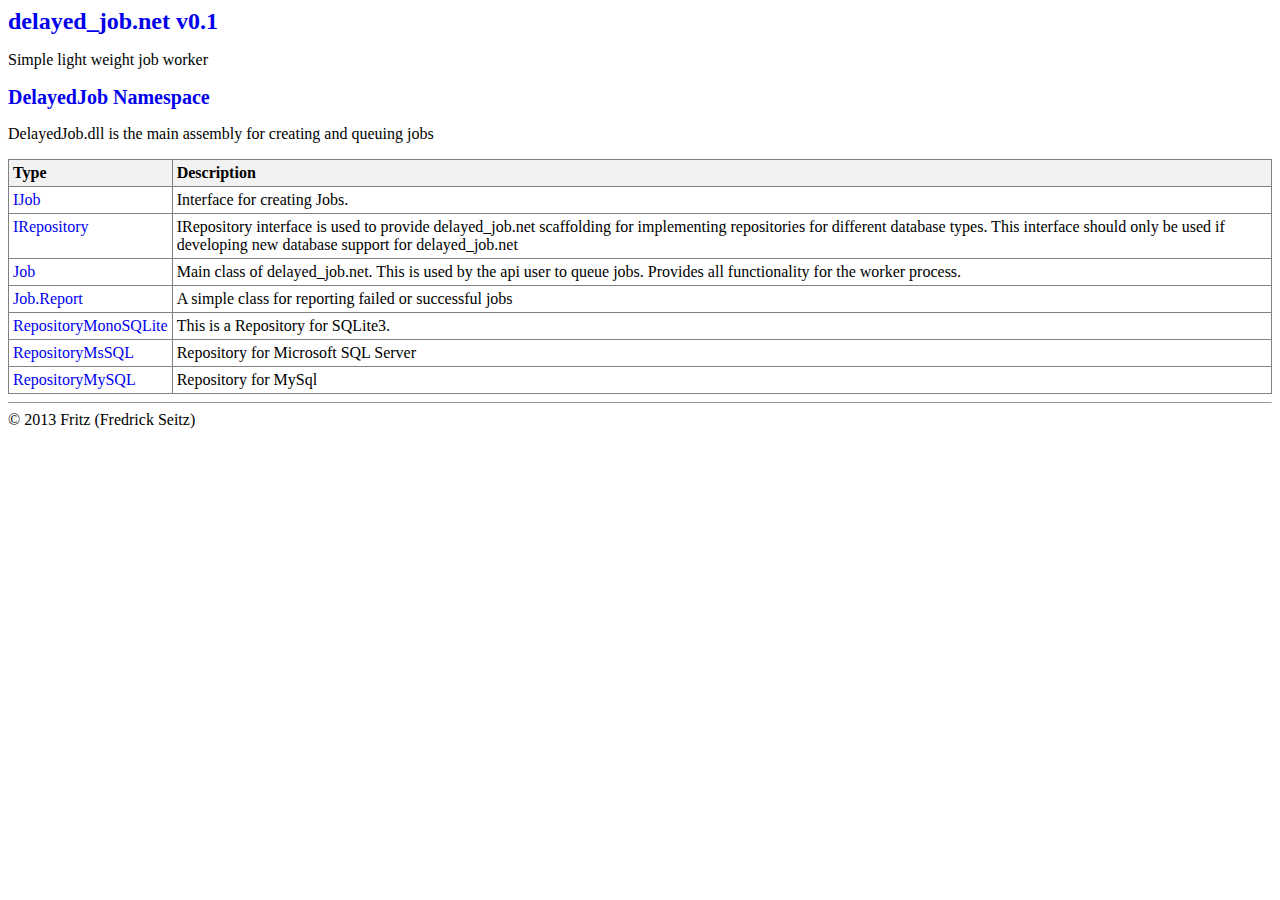
<file: en/index.html>
<html>
  <head>
    <title>delayed_job.net</title>
    <meta http-equiv="Content-Type" content="text/html; charset=UTF-8" />
    <style>
      a { text-decoration: none }

      div.SideBar {
        padding-left: 1em;
        padding-right: 1em;
        right: 0;
        float: right;
        border: thin solid black;
        background-color: #f2f2f2;
      }
    
      .CollectionTitle { font-weight: bold }
      .PageTitle { font-size: 150%; font-weight: bold }

      .Summary { }
      .Signature { }          
      .Remarks { }
      .Members { }
      .Copyright { }
      
      .Section { font-size: 125%; font-weight: bold }
      p.Summary {
        margin-left: 1em;
      }
      .SectionBox { margin-left: 2em }
      .NamespaceName { font-size: 105%; font-weight: bold }
      .NamespaceSumary { }
      .MemberName { font-size: 115%; font-weight: bold; margin-top: 1em }
      .Subsection { font-size: 105%; font-weight: bold }
      .SubsectionBox { margin-left: 2em; margin-bottom: 1em }

      .CodeExampleTable { background-color: #f5f5dd; border: thin solid black; padding: .25em; }
      
      .TypesListing {
        border-collapse: collapse;
      }

      td {
        vertical-align: top;
      }
      th {
        text-align: left;
      }

      .TypesListing td { 
        margin: 0px;  
        padding: .25em;
        border: solid gray 1px;
      }

      .TypesListing th { 
        margin: 0px;  
        padding: .25em;
        background-color: #f2f2f2;
        border: solid gray 1px;
      }

      div.Footer {
        border-top: 1px solid gray;
        margin-top: 1.5em;
        padding-top: 0.6em;
        text-align: center;
        color: gray;
      }

      span.NotEntered /* Documentation for this section has not yet been entered */ {
        font-style: italic;
        color: red;	
      }

      div.Header {
        background: #B0C4DE;
        border: double;
        border-color: white;
        border-width: 7px;
        padding: 0.5em;
      }

      div.Header * {
        font-size: smaller;
      }

      div.Note {
      }

      i.ParamRef {
      }

      i.subtitle {
      }

      ul.TypeMembersIndex {
        text-align: left;
        background: #F8F8F8;
      }

      ul.TypeMembersIndex li {
        display: inline;
        margin:  0.5em;
      }

      table.HeaderTable {
      }

      table.SignatureTable {
      }

      table.Documentation, table.Enumeration, table.TypeDocumentation {
        border-collapse: collapse;
        width: 100%;
      }

      table.Documentation tr th, table.TypeMembers tr th, table.Enumeration tr th, table.TypeDocumentation tr th {
        background: whitesmoke;
        padding: 0.8em;
        border: 1px solid gray;
        text-align: left;
        vertical-align: bottom;
      }

      table.Documentation tr td, table.TypeMembers tr td, table.Enumeration tr td, table.TypeDocumentation tr td {
        padding: 0.5em;
        border: 1px solid gray;
        text-align: left;
        vertical-align: top;
      }

      table.TypeMembers {
        border: 1px solid #C0C0C0;
        width: 100%;
      }

      table.TypeMembers tr td {
        background: #F8F8F8;
        border: white;
      }

      table.Documentation {
      }

      table.TypeMembers {
      }

      div.CodeExample {
        width: 100%;
        border: 1px solid #DDDDDD;
        background-color: #F8F8F8;
      }

      div.CodeExample p {
        margin: 0.5em;
        border-bottom: 1px solid #DDDDDD;
      }

      div.CodeExample div {
        margin: 0.5em;
      }

      h4 {
        margin-bottom: 0;
      }

      div.Signature {
        border: 1px solid #C0C0C0;
        background: #F2F2F2;
        padding: 1em;
      }
    </style>
    <script type="text/JavaScript">
      function toggle_display (block) {
        var w = document.getElementById (block);
        var t = document.getElementById (block + ":toggle");
        if (w.style.display == "none") {
          w.style.display = "block";
          t.innerHTML = "⊟";
        } else {
          w.style.display = "none";
          t.innerHTML = "⊞";
        }
      }
    </script>
  </head>
  <body>
    <div class="CollectionTitle">
    </div>
    <a href="http://fritzcoder.github.io/delayed_job.net/"><h1 class="PageTitle">delayed_job.net v0.1</h1></a>
    <p class="Summary">
      <div class="AssemblyRemarks" style="margin-top: 1em; margin-bottom: 1em">
	Simple light weight job worker
  </div>
    </p>
    <div>
    </div>
    <div class="Remarks">
      <h2 class="Section">
        <a href="DelayedJob/index.html">DelayedJob Namespace</a>
      </h2>
      <p>DelayedJob.dll is the main assembly for creating and queuing jobs</p>
      <table class="TypesListing" style="margin-top: 1em">
        <tr>
          <th>Type</th>
          <th>Description</th>
        </tr>
        <tr valign="top">
          <td>
            <a href="DelayedJob/IJob.html">IJob</a>
          </td>
          <td>Interface for creating Jobs.</td>
        </tr>
        <tr valign="top">
          <td>
            <a href="DelayedJob/IRepository.html">IRepository</a>
          </td>
          <td>IRepository interface is used to provide delayed_job.net scaffolding for implementing repositories for different database types. This interface should only be used if developing new database support for delayed_job.net</td>
        </tr>
        <tr valign="top">
          <td>
            <a href="DelayedJob/Job.html">Job</a>
          </td>
          <td>Main class of delayed_job.net. This is used by the api user to queue jobs. Provides all functionality for the worker process.</td>
        </tr>
        <tr valign="top">
          <td>
            <a href="DelayedJob/Job+Report.html">Job.Report</a>
          </td>
          <td>A simple class for reporting failed or successful jobs</td>
        </tr>
        <tr valign="top">
          <td>
            <a href="DelayedJob/RepositoryMonoSQLite.html">RepositoryMonoSQLite</a>
          </td>
          <td>This is a Repository for SQLite3.</td>
        </tr>
        <tr valign="top">
          <td>
            <a href="DelayedJob/RepositoryMsSQL.html">RepositoryMsSQL</a>
          </td>
          <td>Repository for Microsoft SQL Server </td>
        </tr>
        <tr valign="top">
          <td>
            <a href="DelayedJob/RepositoryMySQL.html">RepositoryMySQL</a>
          </td>
          <td>Repository for MySql</td>
        </tr>
      </table>
    </div>
    <div class="Members">
    </div>
    <hr size="1" />
    <div class="Copyright">© 2013 Fritz (Fredrick Seitz)</div>
  </body>
</html>
</file>
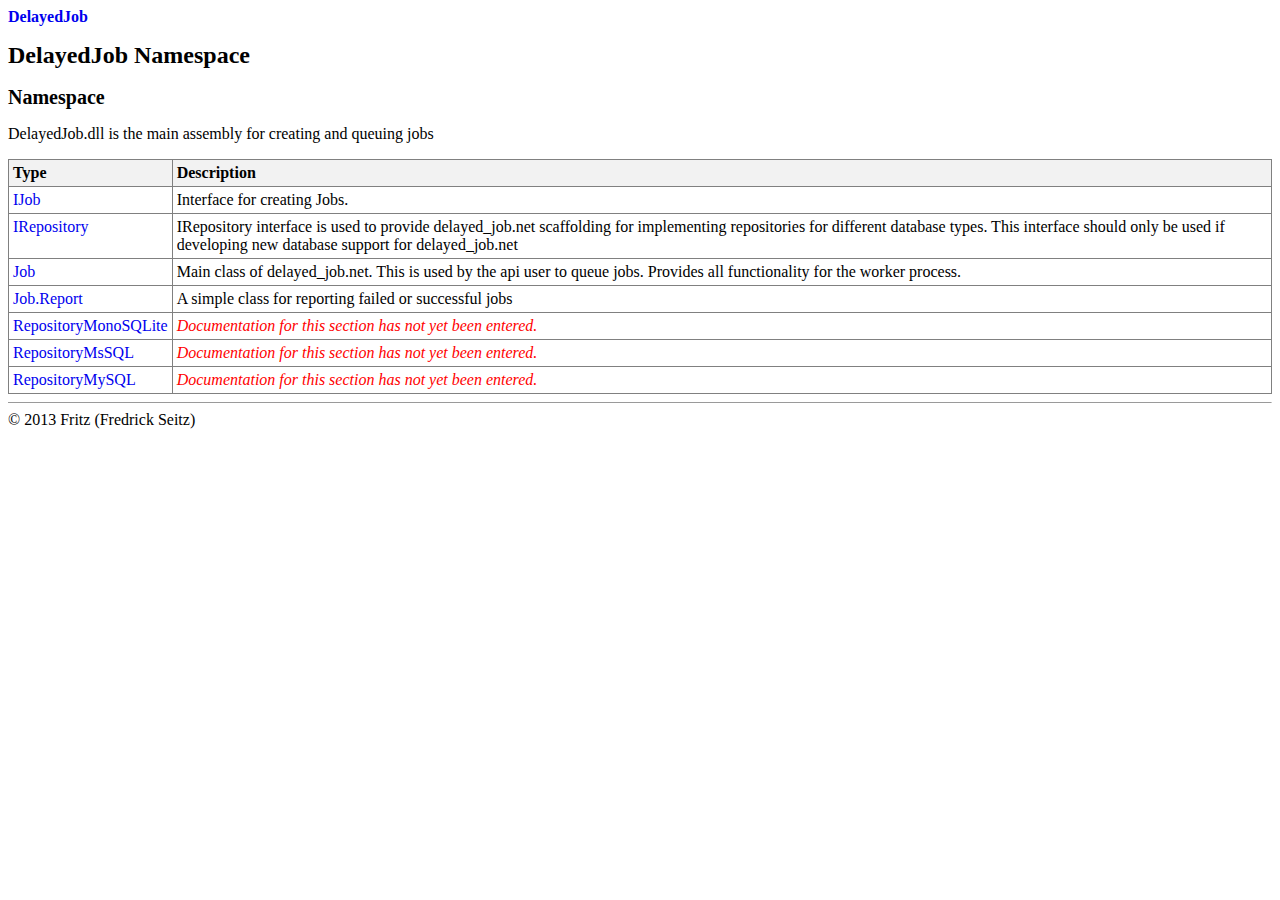
<file: en/DelayedJob/index.html>
<html>
  <head>
    <title>DelayedJob</title>
    <meta http-equiv="Content-Type" content="text/html; charset=UTF-8" />
    <style>
      a { text-decoration: none }

      div.SideBar {
        padding-left: 1em;
        padding-right: 1em;
        right: 0;
        float: right;
        border: thin solid black;
        background-color: #f2f2f2;
      }
    
      .CollectionTitle { font-weight: bold }
      .PageTitle { font-size: 150%; font-weight: bold }

      .Summary { }
      .Signature { }          
      .Remarks { }
      .Members { }
      .Copyright { }
      
      .Section { font-size: 125%; font-weight: bold }
      p.Summary {
        margin-left: 1em;
      }
      .SectionBox { margin-left: 2em }
      .NamespaceName { font-size: 105%; font-weight: bold }
      .NamespaceSumary { }
      .MemberName { font-size: 115%; font-weight: bold; margin-top: 1em }
      .Subsection { font-size: 105%; font-weight: bold }
      .SubsectionBox { margin-left: 2em; margin-bottom: 1em }

      .CodeExampleTable { background-color: #f5f5dd; border: thin solid black; padding: .25em; }
      
      .TypesListing {
        border-collapse: collapse;
      }

      td {
        vertical-align: top;
      }
      th {
        text-align: left;
      }

      .TypesListing td { 
        margin: 0px;  
        padding: .25em;
        border: solid gray 1px;
      }

      .TypesListing th { 
        margin: 0px;  
        padding: .25em;
        background-color: #f2f2f2;
        border: solid gray 1px;
      }

      div.Footer {
        border-top: 1px solid gray;
        margin-top: 1.5em;
        padding-top: 0.6em;
        text-align: center;
        color: gray;
      }

      span.NotEntered /* Documentation for this section has not yet been entered */ {
        font-style: italic;
        color: red;	
      }

      div.Header {
        background: #B0C4DE;
        border: double;
        border-color: white;
        border-width: 7px;
        padding: 0.5em;
      }

      div.Header * {
        font-size: smaller;
      }

      div.Note {
      }

      i.ParamRef {
      }

      i.subtitle {
      }

      ul.TypeMembersIndex {
        text-align: left;
        background: #F8F8F8;
      }

      ul.TypeMembersIndex li {
        display: inline;
        margin:  0.5em;
      }

      table.HeaderTable {
      }

      table.SignatureTable {
      }

      table.Documentation, table.Enumeration, table.TypeDocumentation {
        border-collapse: collapse;
        width: 100%;
      }

      table.Documentation tr th, table.TypeMembers tr th, table.Enumeration tr th, table.TypeDocumentation tr th {
        background: whitesmoke;
        padding: 0.8em;
        border: 1px solid gray;
        text-align: left;
        vertical-align: bottom;
      }

      table.Documentation tr td, table.TypeMembers tr td, table.Enumeration tr td, table.TypeDocumentation tr td {
        padding: 0.5em;
        border: 1px solid gray;
        text-align: left;
        vertical-align: top;
      }

      table.TypeMembers {
        border: 1px solid #C0C0C0;
        width: 100%;
      }

      table.TypeMembers tr td {
        background: #F8F8F8;
        border: white;
      }

      table.Documentation {
      }

      table.TypeMembers {
      }

      div.CodeExample {
        width: 100%;
        border: 1px solid #DDDDDD;
        background-color: #F8F8F8;
      }

      div.CodeExample p {
        margin: 0.5em;
        border-bottom: 1px solid #DDDDDD;
      }

      div.CodeExample div {
        margin: 0.5em;
      }

      h4 {
        margin-bottom: 0;
      }

      div.Signature {
        border: 1px solid #C0C0C0;
        background: #F2F2F2;
        padding: 1em;
      }
    </style>
    <script type="text/JavaScript">
      function toggle_display (block) {
        var w = document.getElementById (block);
        var t = document.getElementById (block + ":toggle");
        if (w.style.display == "none") {
          w.style.display = "block";
          t.innerHTML = "⊟";
        } else {
          w.style.display = "none";
          t.innerHTML = "⊞";
        }
      }
    </script>
  </head>
  <body>
    <div class="CollectionTitle">
      <a href="../index.html">DelayedJob</a>
    </div>
    <h1 class="PageTitle">DelayedJob Namespace</h1>
    <p class="Summary">
    </p>
    <div>
    </div>
    <div class="Remarks">
      <h2 class="Section"> Namespace</h2>
      <p>DelayedJob.dll is the main assembly for creating and queuing jobs</p>
      <table class="TypesListing" style="margin-top: 1em">
        <tr>
          <th>Type</th>
          <th>Description</th>
        </tr>
        <tr valign="top">
          <td>
            <a href="./IJob.html">IJob</a>
          </td>
          <td>Interface for creating Jobs.</td>
        </tr>
        <tr valign="top">
          <td>
            <a href="./IRepository.html">IRepository</a>
          </td>
          <td>IRepository interface is used to provide delayed_job.net scaffolding for implementing repositories for different database types. This interface should only be used if developing new database support for delayed_job.net</td>
        </tr>
        <tr valign="top">
          <td>
            <a href="./Job.html">Job</a>
          </td>
          <td>Main class of delayed_job.net. This is used by the api user to queue jobs. Provides all functionality for the worker process.</td>
        </tr>
        <tr valign="top">
          <td>
            <a href="./Job+Report.html">Job.Report</a>
          </td>
          <td>A simple class for reporting failed or successful jobs</td>
        </tr>
        <tr valign="top">
          <td>
            <a href="./RepositoryMonoSQLite.html">RepositoryMonoSQLite</a>
          </td>
          <td>
            <span class="NotEntered">Documentation for this section has not yet been entered.</span>
          </td>
        </tr>
        <tr valign="top">
          <td>
            <a href="./RepositoryMsSQL.html">RepositoryMsSQL</a>
          </td>
          <td>
            <span class="NotEntered">Documentation for this section has not yet been entered.</span>
          </td>
        </tr>
        <tr valign="top">
          <td>
            <a href="./RepositoryMySQL.html">RepositoryMySQL</a>
          </td>
          <td>
            <span class="NotEntered">Documentation for this section has not yet been entered.</span>
          </td>
        </tr>
      </table>
    </div>
    <div class="Members">
    </div>
    <hr size="1" />
    <div class="Copyright">© 2013 Fritz (Fredrick Seitz)</div>
  </body>
</html>
</file>
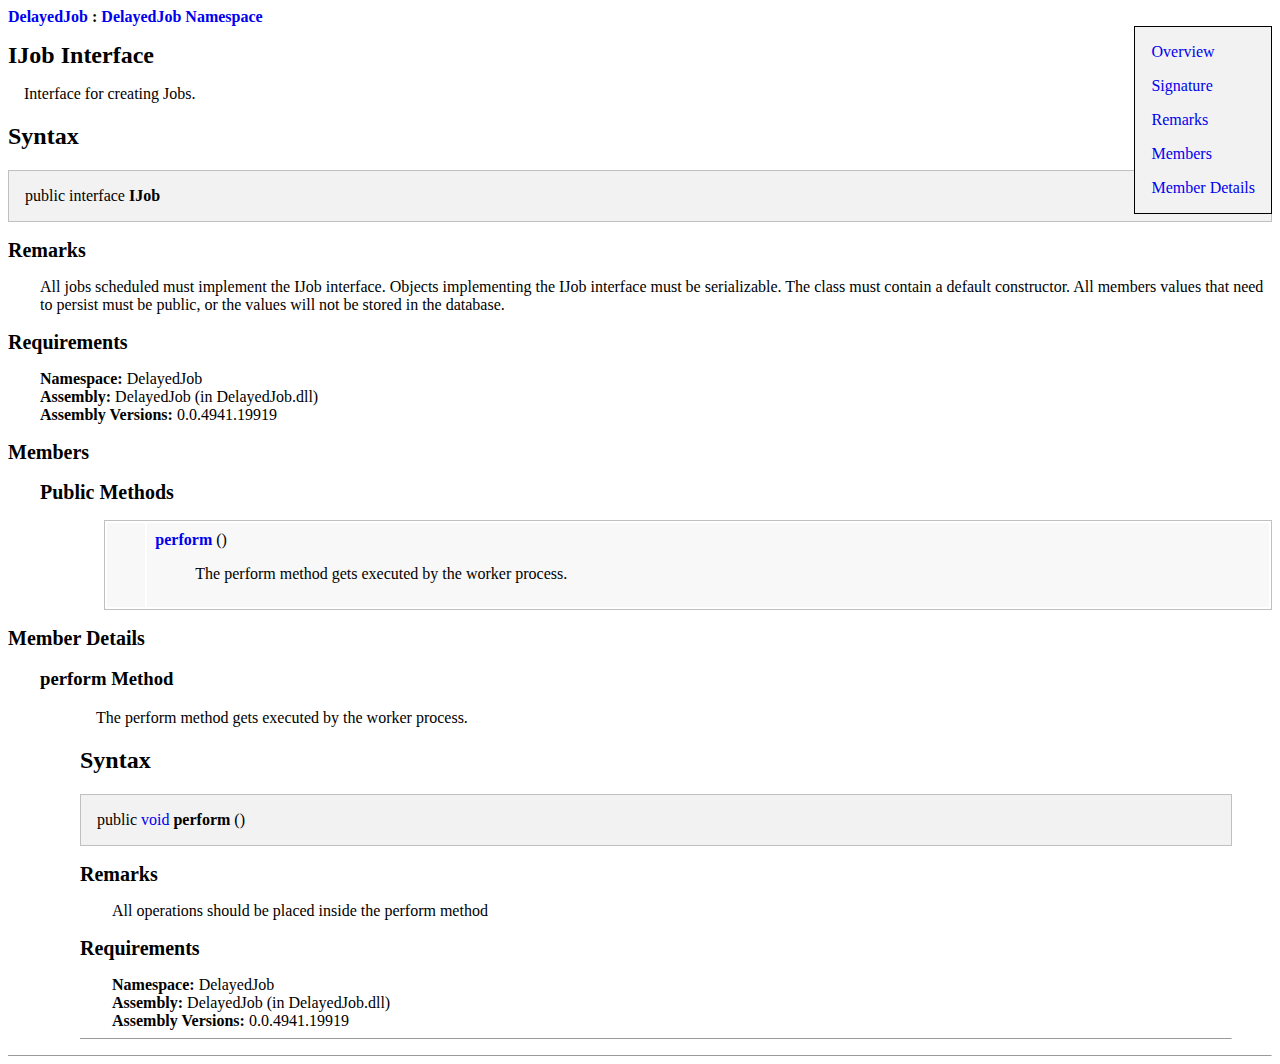
<file: en/DelayedJob/IJob.html>
<html>
  <head>
    <title>DelayedJob.IJob</title>
    <meta http-equiv="Content-Type" content="text/html; charset=UTF-8" />
    <style>
      a { text-decoration: none }

      div.SideBar {
        padding-left: 1em;
        padding-right: 1em;
        right: 0;
        float: right;
        border: thin solid black;
        background-color: #f2f2f2;
      }
    
      .CollectionTitle { font-weight: bold }
      .PageTitle { font-size: 150%; font-weight: bold }

      .Summary { }
      .Signature { }          
      .Remarks { }
      .Members { }
      .Copyright { }
      
      .Section { font-size: 125%; font-weight: bold }
      p.Summary {
        margin-left: 1em;
      }
      .SectionBox { margin-left: 2em }
      .NamespaceName { font-size: 105%; font-weight: bold }
      .NamespaceSumary { }
      .MemberName { font-size: 115%; font-weight: bold; margin-top: 1em }
      .Subsection { font-size: 105%; font-weight: bold }
      .SubsectionBox { margin-left: 2em; margin-bottom: 1em }

      .CodeExampleTable { background-color: #f5f5dd; border: thin solid black; padding: .25em; }
      
      .TypesListing {
        border-collapse: collapse;
      }

      td {
        vertical-align: top;
      }
      th {
        text-align: left;
      }

      .TypesListing td { 
        margin: 0px;  
        padding: .25em;
        border: solid gray 1px;
      }

      .TypesListing th { 
        margin: 0px;  
        padding: .25em;
        background-color: #f2f2f2;
        border: solid gray 1px;
      }

      div.Footer {
        border-top: 1px solid gray;
        margin-top: 1.5em;
        padding-top: 0.6em;
        text-align: center;
        color: gray;
      }

      span.NotEntered /* Documentation for this section has not yet been entered */ {
        font-style: italic;
        color: red;	
      }

      div.Header {
        background: #B0C4DE;
        border: double;
        border-color: white;
        border-width: 7px;
        padding: 0.5em;
      }

      div.Header * {
        font-size: smaller;
      }

      div.Note {
      }

      i.ParamRef {
      }

      i.subtitle {
      }

      ul.TypeMembersIndex {
        text-align: left;
        background: #F8F8F8;
      }

      ul.TypeMembersIndex li {
        display: inline;
        margin:  0.5em;
      }

      table.HeaderTable {
      }

      table.SignatureTable {
      }

      table.Documentation, table.Enumeration, table.TypeDocumentation {
        border-collapse: collapse;
        width: 100%;
      }

      table.Documentation tr th, table.TypeMembers tr th, table.Enumeration tr th, table.TypeDocumentation tr th {
        background: whitesmoke;
        padding: 0.8em;
        border: 1px solid gray;
        text-align: left;
        vertical-align: bottom;
      }

      table.Documentation tr td, table.TypeMembers tr td, table.Enumeration tr td, table.TypeDocumentation tr td {
        padding: 0.5em;
        border: 1px solid gray;
        text-align: left;
        vertical-align: top;
      }

      table.TypeMembers {
        border: 1px solid #C0C0C0;
        width: 100%;
      }

      table.TypeMembers tr td {
        background: #F8F8F8;
        border: white;
      }

      table.Documentation {
      }

      table.TypeMembers {
      }

      div.CodeExample {
        width: 100%;
        border: 1px solid #DDDDDD;
        background-color: #F8F8F8;
      }

      div.CodeExample p {
        margin: 0.5em;
        border-bottom: 1px solid #DDDDDD;
      }

      div.CodeExample div {
        margin: 0.5em;
      }

      h4 {
        margin-bottom: 0;
      }

      div.Signature {
        border: 1px solid #C0C0C0;
        background: #F2F2F2;
        padding: 1em;
      }
    </style>
    <script type="text/JavaScript">
      function toggle_display (block) {
        var w = document.getElementById (block);
        var t = document.getElementById (block + ":toggle");
        if (w.style.display == "none") {
          w.style.display = "block";
          t.innerHTML = "⊟";
        } else {
          w.style.display = "none";
          t.innerHTML = "⊞";
        }
      }
    </script>
  </head>
  <body>
    <div class="CollectionTitle">
      <a href="../index.html">DelayedJob</a> : <a href="index.html">DelayedJob Namespace</a></div>
    <div class="SideBar">
      <p>
        <a href="#T:DelayedJob.IJob">Overview</a>
      </p>
      <p>
        <a href="#T:DelayedJob.IJob:Signature">Signature</a>
      </p>
      <p>
        <a href="#T:DelayedJob.IJob:Docs">Remarks</a>
      </p>
      <p>
        <a href="#Members">Members</a>
      </p>
      <p>
        <a href="#T:DelayedJob.IJob:Members">Member Details</a>
      </p>
    </div>
    <h1 class="PageTitle" id="T:DelayedJob.IJob">IJob  Interface</h1>
    <p class="Summary" id="T:DelayedJob.IJob:Summary">Interface for creating Jobs.</p>
    <div>
      <h2>Syntax</h2>
      <div class="Signature" id="T:DelayedJob.IJob:Signature">public interface  <b>IJob</b></div>
    </div>
    <div class="Remarks" id="T:DelayedJob.IJob:Docs">
      <h2 class="Section">Remarks</h2>
      <div class="SectionBox" id="T:DelayedJob.IJob:Docs:Remarks">All jobs scheduled must implement the IJob interface. Objects implementing the IJob interface must be serializable. The class must contain a default constructor. All members values that need to persist must be public, or the values will not be stored in the database. </div>
      <h2 class="Section">Requirements</h2>
      <div class="SectionBox" id="T:DelayedJob.IJob:Docs:Version Information">
        <b>Namespace: </b>DelayedJob<br /><b>Assembly: </b>DelayedJob (in DelayedJob.dll)<br /><b>Assembly Versions: </b>0.0.4941.19919</div>
      <h2 class="Section" id="Members">Members</h2>
      <div class="SectionBox" id="_Members">
        <h2 class="Section">Public Methods</h2>
        <div class="SectionBox" id="Public Methods">
          <div class="SubsectionBox">
            <table class="TypeMembers">
              <tr valign="top">
                <td>
                  <div>
                  </div>
                </td>
                <td colspan="2">
                  <b>
                    <a href="#M:DelayedJob.IJob.perform()">perform</a>
                  </b>()<blockquote>The perform method gets executed by the worker process.</blockquote></td>
              </tr>
            </table>
          </div>
        </div>
      </div>
    </div>
    <div class="Members" id="T:DelayedJob.IJob:Members">
      <h2 class="Section" id="MemberDetails">Member Details</h2>
      <div class="SectionBox" id="_MemberDetails">
        <h3 id="M:DelayedJob.IJob.perform()">perform Method</h3>
        <blockquote id="M:DelayedJob.IJob.perform():member">
          <p class="Summary">The perform method gets executed by the worker process.</p>
          <h2>Syntax</h2>
          <div class="Signature">public <a href="http://www.go-mono.com/docs/monodoc.ashx?link=T:System.Void">void</a> <b>perform</b> ()</div>
          <h2 class="Section">Remarks</h2>
          <div class="SectionBox" id="M:DelayedJob.IJob.perform():Remarks">All operations should be placed inside the perform method</div>
          <h2 class="Section">Requirements</h2>
          <div class="SectionBox" id="M:DelayedJob.IJob.perform():Version Information">
            <b>Namespace: </b>DelayedJob<br /><b>Assembly: </b>DelayedJob (in DelayedJob.dll)<br /><b>Assembly Versions: </b>0.0.4941.19919</div>
          <hr size="1" />
        </blockquote>
      </div>
    </div>
    <hr size="1" />
    <div class="Copyright">
    </div>
  </body>
</html>
</file>
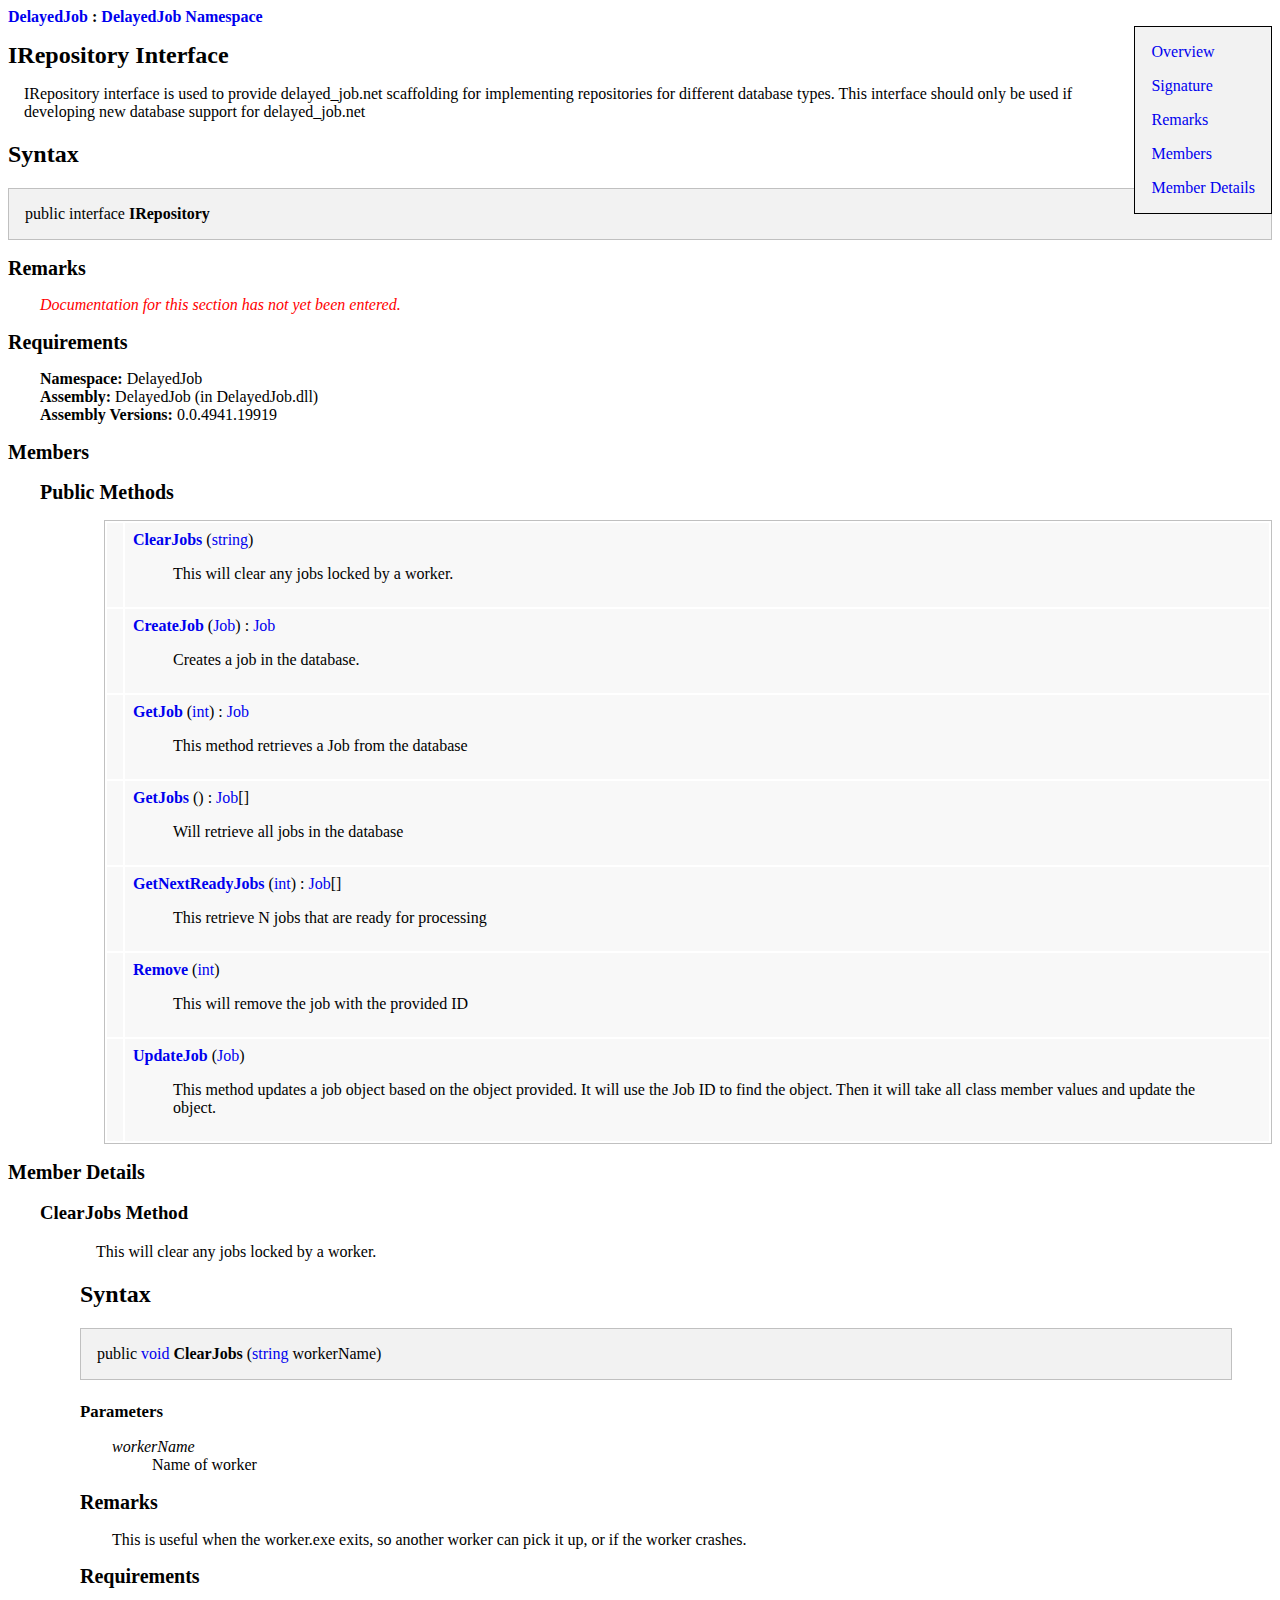
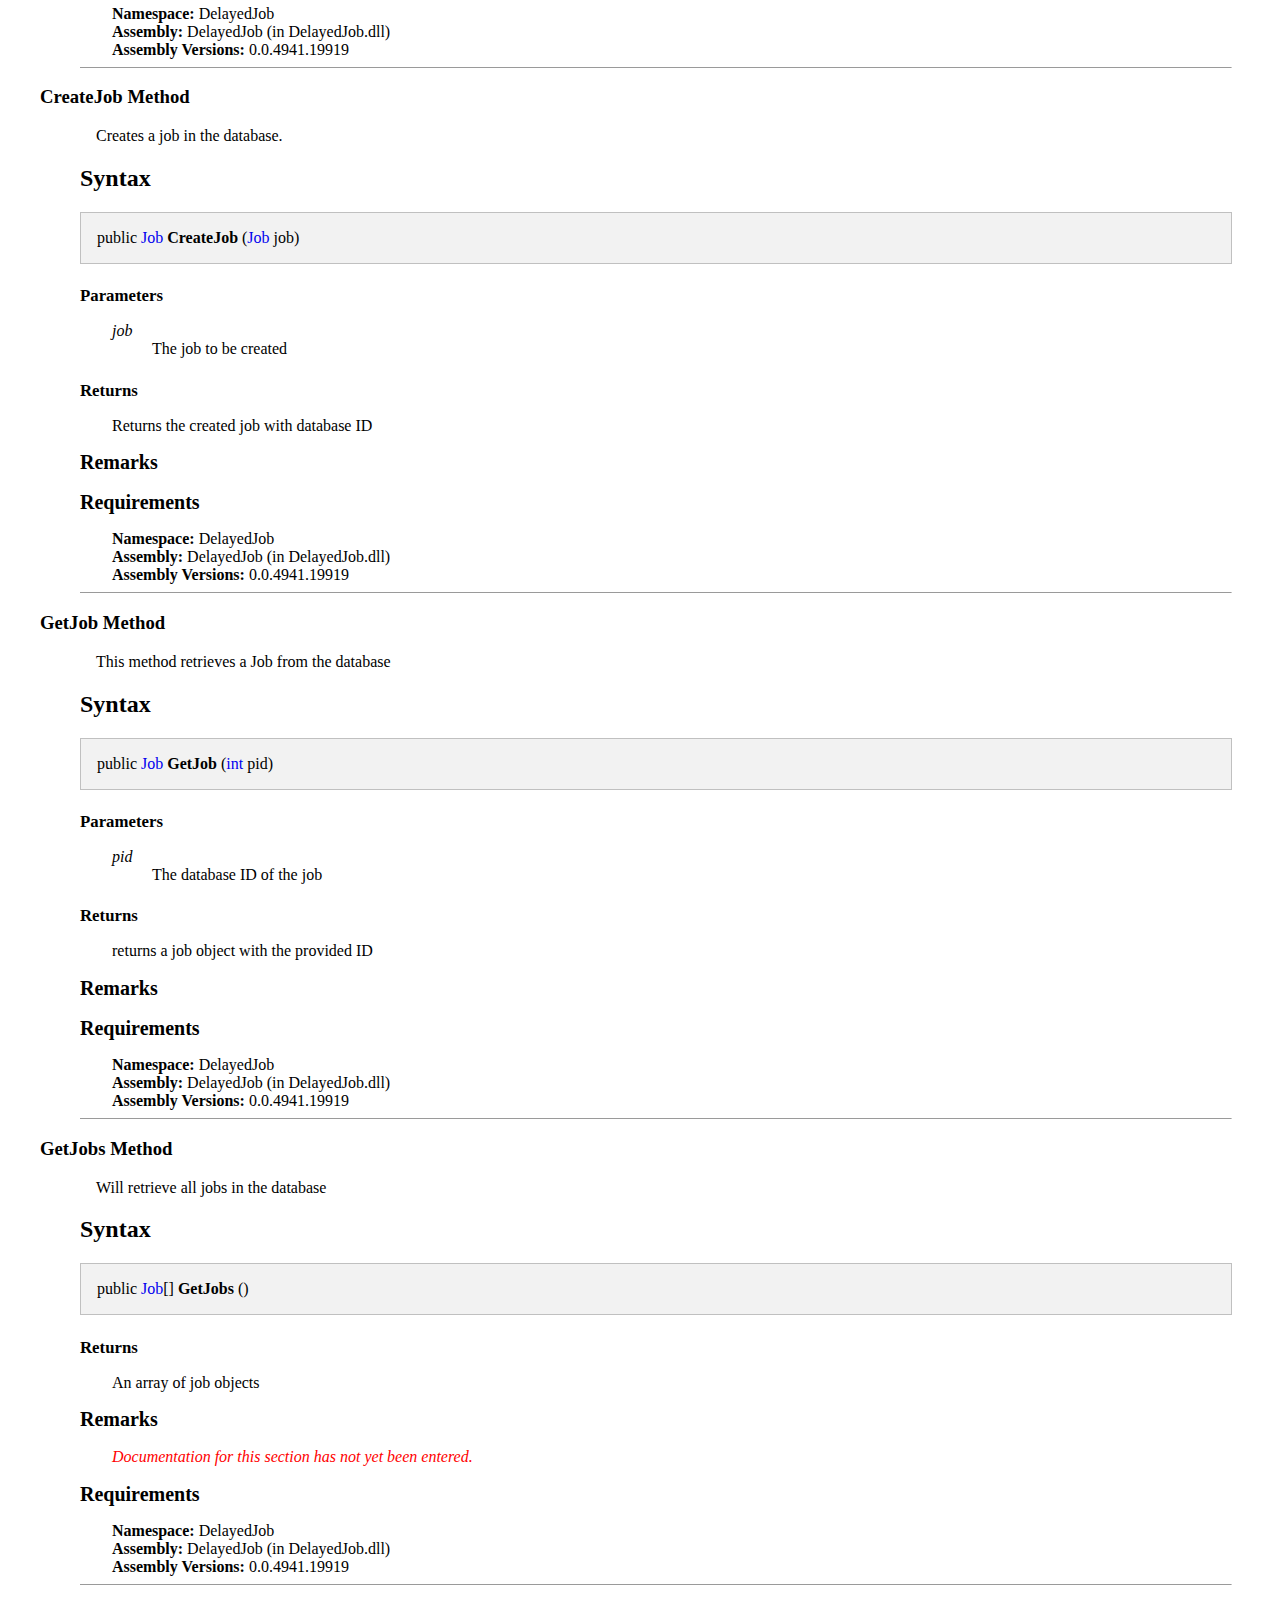
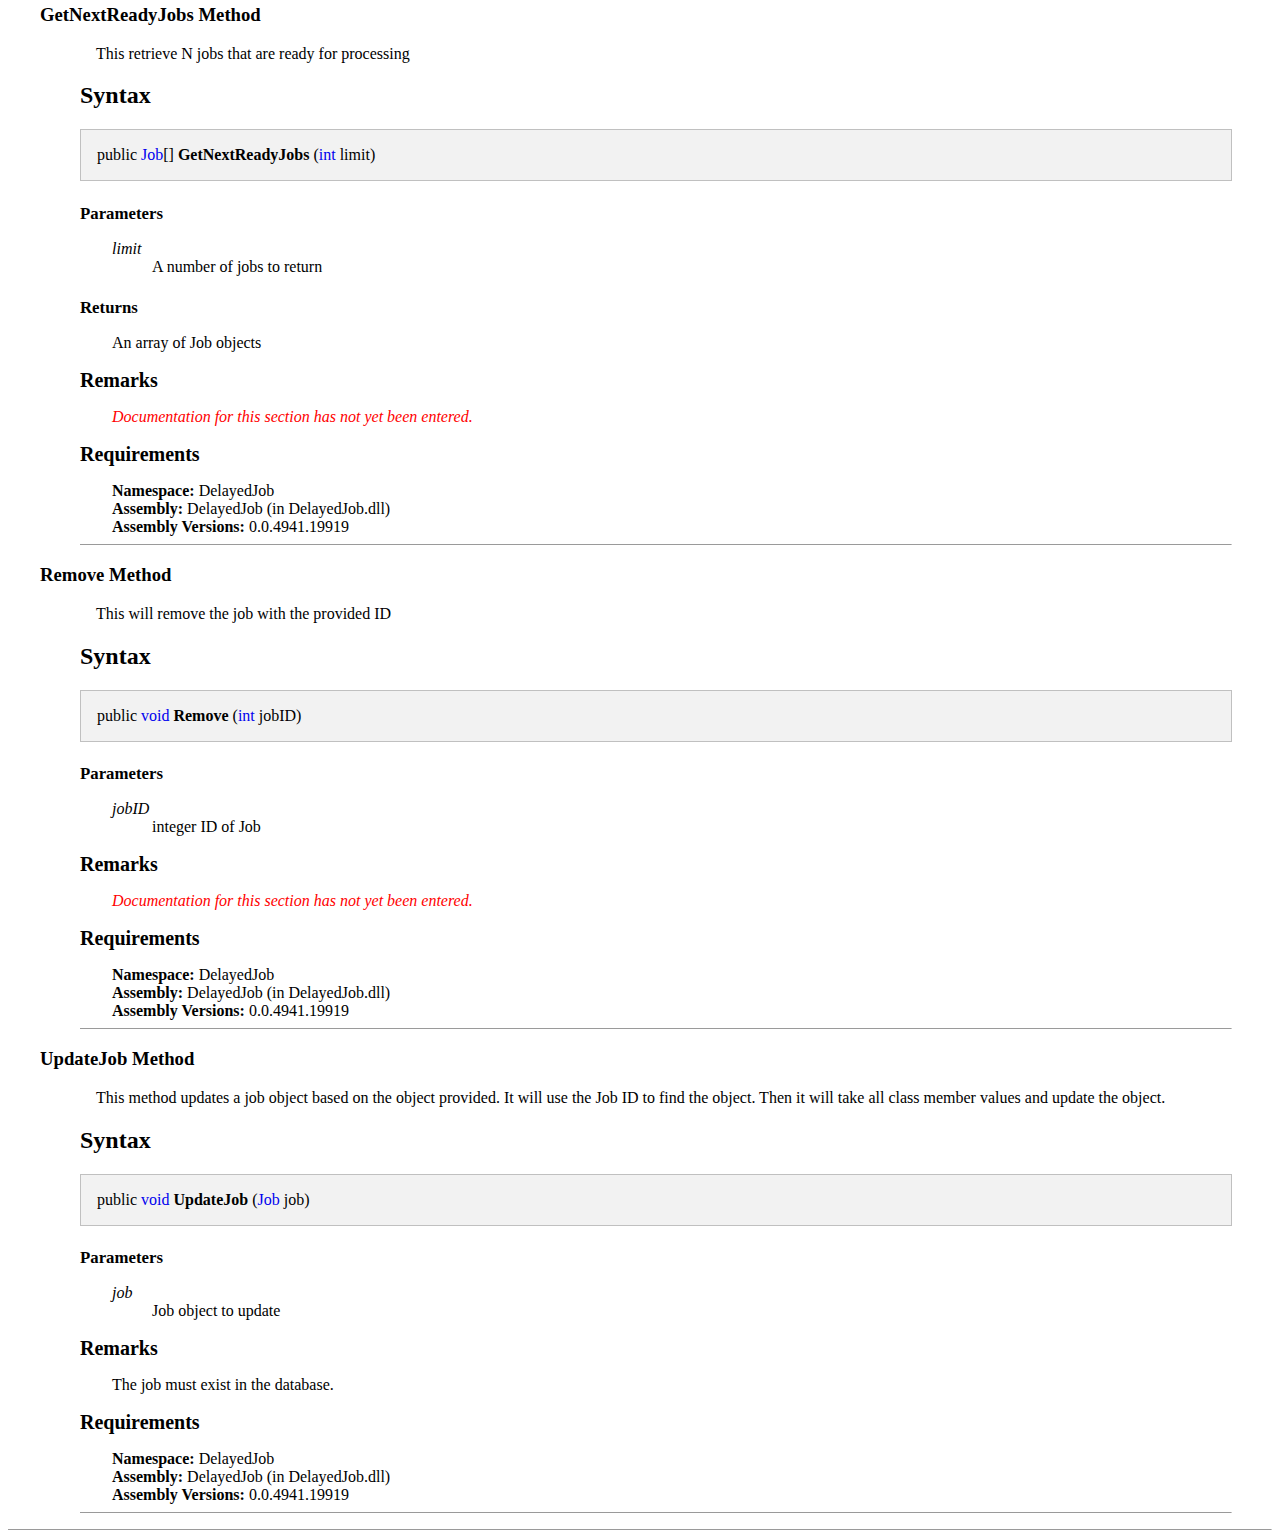
<file: en/DelayedJob/IRepository.html>
<html>
  <head>
    <title>DelayedJob.IRepository</title>
    <meta http-equiv="Content-Type" content="text/html; charset=UTF-8" />
    <style>
      a { text-decoration: none }

      div.SideBar {
        padding-left: 1em;
        padding-right: 1em;
        right: 0;
        float: right;
        border: thin solid black;
        background-color: #f2f2f2;
      }
    
      .CollectionTitle { font-weight: bold }
      .PageTitle { font-size: 150%; font-weight: bold }

      .Summary { }
      .Signature { }          
      .Remarks { }
      .Members { }
      .Copyright { }
      
      .Section { font-size: 125%; font-weight: bold }
      p.Summary {
        margin-left: 1em;
      }
      .SectionBox { margin-left: 2em }
      .NamespaceName { font-size: 105%; font-weight: bold }
      .NamespaceSumary { }
      .MemberName { font-size: 115%; font-weight: bold; margin-top: 1em }
      .Subsection { font-size: 105%; font-weight: bold }
      .SubsectionBox { margin-left: 2em; margin-bottom: 1em }

      .CodeExampleTable { background-color: #f5f5dd; border: thin solid black; padding: .25em; }
      
      .TypesListing {
        border-collapse: collapse;
      }

      td {
        vertical-align: top;
      }
      th {
        text-align: left;
      }

      .TypesListing td { 
        margin: 0px;  
        padding: .25em;
        border: solid gray 1px;
      }

      .TypesListing th { 
        margin: 0px;  
        padding: .25em;
        background-color: #f2f2f2;
        border: solid gray 1px;
      }

      div.Footer {
        border-top: 1px solid gray;
        margin-top: 1.5em;
        padding-top: 0.6em;
        text-align: center;
        color: gray;
      }

      span.NotEntered /* Documentation for this section has not yet been entered */ {
        font-style: italic;
        color: red;	
      }

      div.Header {
        background: #B0C4DE;
        border: double;
        border-color: white;
        border-width: 7px;
        padding: 0.5em;
      }

      div.Header * {
        font-size: smaller;
      }

      div.Note {
      }

      i.ParamRef {
      }

      i.subtitle {
      }

      ul.TypeMembersIndex {
        text-align: left;
        background: #F8F8F8;
      }

      ul.TypeMembersIndex li {
        display: inline;
        margin:  0.5em;
      }

      table.HeaderTable {
      }

      table.SignatureTable {
      }

      table.Documentation, table.Enumeration, table.TypeDocumentation {
        border-collapse: collapse;
        width: 100%;
      }

      table.Documentation tr th, table.TypeMembers tr th, table.Enumeration tr th, table.TypeDocumentation tr th {
        background: whitesmoke;
        padding: 0.8em;
        border: 1px solid gray;
        text-align: left;
        vertical-align: bottom;
      }

      table.Documentation tr td, table.TypeMembers tr td, table.Enumeration tr td, table.TypeDocumentation tr td {
        padding: 0.5em;
        border: 1px solid gray;
        text-align: left;
        vertical-align: top;
      }

      table.TypeMembers {
        border: 1px solid #C0C0C0;
        width: 100%;
      }

      table.TypeMembers tr td {
        background: #F8F8F8;
        border: white;
      }

      table.Documentation {
      }

      table.TypeMembers {
      }

      div.CodeExample {
        width: 100%;
        border: 1px solid #DDDDDD;
        background-color: #F8F8F8;
      }

      div.CodeExample p {
        margin: 0.5em;
        border-bottom: 1px solid #DDDDDD;
      }

      div.CodeExample div {
        margin: 0.5em;
      }

      h4 {
        margin-bottom: 0;
      }

      div.Signature {
        border: 1px solid #C0C0C0;
        background: #F2F2F2;
        padding: 1em;
      }
    </style>
    <script type="text/JavaScript">
      function toggle_display (block) {
        var w = document.getElementById (block);
        var t = document.getElementById (block + ":toggle");
        if (w.style.display == "none") {
          w.style.display = "block";
          t.innerHTML = "⊟";
        } else {
          w.style.display = "none";
          t.innerHTML = "⊞";
        }
      }
    </script>
  </head>
  <body>
    <div class="CollectionTitle">
      <a href="../index.html">DelayedJob</a> : <a href="index.html">DelayedJob Namespace</a></div>
    <div class="SideBar">
      <p>
        <a href="#T:DelayedJob.IRepository">Overview</a>
      </p>
      <p>
        <a href="#T:DelayedJob.IRepository:Signature">Signature</a>
      </p>
      <p>
        <a href="#T:DelayedJob.IRepository:Docs">Remarks</a>
      </p>
      <p>
        <a href="#Members">Members</a>
      </p>
      <p>
        <a href="#T:DelayedJob.IRepository:Members">Member Details</a>
      </p>
    </div>
    <h1 class="PageTitle" id="T:DelayedJob.IRepository">IRepository  Interface</h1>
    <p class="Summary" id="T:DelayedJob.IRepository:Summary">IRepository interface is used to provide delayed_job.net scaffolding for implementing repositories for different database types. This interface should only be used if developing new database support for delayed_job.net</p>
    <div>
      <h2>Syntax</h2>
      <div class="Signature" id="T:DelayedJob.IRepository:Signature">public interface  <b>IRepository</b></div>
    </div>
    <div class="Remarks" id="T:DelayedJob.IRepository:Docs">
      <h2 class="Section">Remarks</h2>
      <div class="SectionBox" id="T:DelayedJob.IRepository:Docs:Remarks">
        <span class="NotEntered">Documentation for this section has not yet been entered.</span>
      </div>
      <h2 class="Section">Requirements</h2>
      <div class="SectionBox" id="T:DelayedJob.IRepository:Docs:Version Information">
        <b>Namespace: </b>DelayedJob<br /><b>Assembly: </b>DelayedJob (in DelayedJob.dll)<br /><b>Assembly Versions: </b>0.0.4941.19919</div>
      <h2 class="Section" id="Members">Members</h2>
      <div class="SectionBox" id="_Members">
        <h2 class="Section">Public Methods</h2>
        <div class="SectionBox" id="Public Methods">
          <div class="SubsectionBox">
            <table class="TypeMembers">
              <tr valign="top">
                <td>
                  <div>
                  </div>
                </td>
                <td colspan="2">
                  <b>
                    <a href="#M:DelayedJob.IRepository.ClearJobs(System.String)">ClearJobs</a>
                  </b>(<a href="http://www.go-mono.com/docs/monodoc.ashx?link=T:System.String">string</a>)<blockquote>This will clear any jobs locked by a worker.</blockquote></td>
              </tr>
              <tr valign="top">
                <td>
                  <div>
                  </div>
                </td>
                <td colspan="2">
                  <b>
                    <a href="#M:DelayedJob.IRepository.CreateJob(DelayedJob.Job)">CreateJob</a>
                  </b>(<a href="../DelayedJob/Job.html">Job</a>)<nobr> : <a href="../DelayedJob/Job.html">Job</a></nobr><blockquote>Creates a job in the database.</blockquote></td>
              </tr>
              <tr valign="top">
                <td>
                  <div>
                  </div>
                </td>
                <td colspan="2">
                  <b>
                    <a href="#M:DelayedJob.IRepository.GetJob(System.Int32)">GetJob</a>
                  </b>(<a href="http://www.go-mono.com/docs/monodoc.ashx?link=T:System.Int32">int</a>)<nobr> : <a href="../DelayedJob/Job.html">Job</a></nobr><blockquote>This method retrieves a Job from the database</blockquote></td>
              </tr>
              <tr valign="top">
                <td>
                  <div>
                  </div>
                </td>
                <td colspan="2">
                  <b>
                    <a href="#M:DelayedJob.IRepository.GetJobs()">GetJobs</a>
                  </b>()<nobr> : <a href="../DelayedJob/Job.html">Job</a>[]</nobr><blockquote>Will retrieve all jobs in the database</blockquote></td>
              </tr>
              <tr valign="top">
                <td>
                  <div>
                  </div>
                </td>
                <td colspan="2">
                  <b>
                    <a href="#M:DelayedJob.IRepository.GetNextReadyJobs(System.Int32)">GetNextReadyJobs</a>
                  </b>(<a href="http://www.go-mono.com/docs/monodoc.ashx?link=T:System.Int32">int</a>)<nobr> : <a href="../DelayedJob/Job.html">Job</a>[]</nobr><blockquote>This retrieve N jobs that are ready for processing</blockquote></td>
              </tr>
              <tr valign="top">
                <td>
                  <div>
                  </div>
                </td>
                <td colspan="2">
                  <b>
                    <a href="#M:DelayedJob.IRepository.Remove(System.Int32)">Remove</a>
                  </b>(<a href="http://www.go-mono.com/docs/monodoc.ashx?link=T:System.Int32">int</a>)<blockquote>This will remove the job with the provided ID</blockquote></td>
              </tr>
              <tr valign="top">
                <td>
                  <div>
                  </div>
                </td>
                <td colspan="2">
                  <b>
                    <a href="#M:DelayedJob.IRepository.UpdateJob(DelayedJob.Job)">UpdateJob</a>
                  </b>(<a href="../DelayedJob/Job.html">Job</a>)<blockquote>This method updates a job object based on the object provided. It will use the Job ID to find the object. Then it will take all class member values and update the object. </blockquote></td>
              </tr>
            </table>
          </div>
        </div>
      </div>
    </div>
    <div class="Members" id="T:DelayedJob.IRepository:Members">
      <h2 class="Section" id="MemberDetails">Member Details</h2>
      <div class="SectionBox" id="_MemberDetails">
        <h3 id="M:DelayedJob.IRepository.ClearJobs(System.String)">ClearJobs Method</h3>
        <blockquote id="M:DelayedJob.IRepository.ClearJobs(System.String):member">
          <p class="Summary">This will clear any jobs locked by a worker.</p>
          <h2>Syntax</h2>
          <div class="Signature">public <a href="http://www.go-mono.com/docs/monodoc.ashx?link=T:System.Void">void</a> <b>ClearJobs</b> (<a href="http://www.go-mono.com/docs/monodoc.ashx?link=T:System.String">string</a> workerName)</div>
          <h4 class="Subsection">Parameters</h4>
          <blockquote class="SubsectionBox" id="M:DelayedJob.IRepository.ClearJobs(System.String):Parameters">
            <dl>
              <dt>
                <i>workerName</i>
              </dt>
              <dd>Name of worker</dd>
            </dl>
          </blockquote>
          <h2 class="Section">Remarks</h2>
          <div class="SectionBox" id="M:DelayedJob.IRepository.ClearJobs(System.String):Remarks">This is useful when the worker.exe exits, so another worker can pick it up, or if the worker crashes. </div>
          <h2 class="Section">Requirements</h2>
          <div class="SectionBox" id="M:DelayedJob.IRepository.ClearJobs(System.String):Version Information">
            <b>Namespace: </b>DelayedJob<br /><b>Assembly: </b>DelayedJob (in DelayedJob.dll)<br /><b>Assembly Versions: </b>0.0.4941.19919</div>
          <hr size="1" />
        </blockquote>
        <h3 id="M:DelayedJob.IRepository.CreateJob(DelayedJob.Job)">CreateJob Method</h3>
        <blockquote id="M:DelayedJob.IRepository.CreateJob(DelayedJob.Job):member">
          <p class="Summary">Creates a job in the database.</p>
          <h2>Syntax</h2>
          <div class="Signature">public <a href="../DelayedJob/Job.html">Job</a> <b>CreateJob</b> (<a href="../DelayedJob/Job.html">Job</a> job)</div>
          <h4 class="Subsection">Parameters</h4>
          <blockquote class="SubsectionBox" id="M:DelayedJob.IRepository.CreateJob(DelayedJob.Job):Parameters">
            <dl>
              <dt>
                <i>job</i>
              </dt>
              <dd>The job to be created</dd>
            </dl>
          </blockquote>
          <h4 class="Subsection">Returns</h4>
          <blockquote class="SubsectionBox" id="M:DelayedJob.IRepository.CreateJob(DelayedJob.Job):Returns">Returns the created job with database ID</blockquote>
          <h2 class="Section">Remarks</h2>
          <div class="SectionBox" id="M:DelayedJob.IRepository.CreateJob(DelayedJob.Job):Remarks">
          </div>
          <h2 class="Section">Requirements</h2>
          <div class="SectionBox" id="M:DelayedJob.IRepository.CreateJob(DelayedJob.Job):Version Information">
            <b>Namespace: </b>DelayedJob<br /><b>Assembly: </b>DelayedJob (in DelayedJob.dll)<br /><b>Assembly Versions: </b>0.0.4941.19919</div>
          <hr size="1" />
        </blockquote>
        <h3 id="M:DelayedJob.IRepository.GetJob(System.Int32)">GetJob Method</h3>
        <blockquote id="M:DelayedJob.IRepository.GetJob(System.Int32):member">
          <p class="Summary">This method retrieves a Job from the database</p>
          <h2>Syntax</h2>
          <div class="Signature">public <a href="../DelayedJob/Job.html">Job</a> <b>GetJob</b> (<a href="http://www.go-mono.com/docs/monodoc.ashx?link=T:System.Int32">int</a> pid)</div>
          <h4 class="Subsection">Parameters</h4>
          <blockquote class="SubsectionBox" id="M:DelayedJob.IRepository.GetJob(System.Int32):Parameters">
            <dl>
              <dt>
                <i>pid</i>
              </dt>
              <dd>The database ID of the job</dd>
            </dl>
          </blockquote>
          <h4 class="Subsection">Returns</h4>
          <blockquote class="SubsectionBox" id="M:DelayedJob.IRepository.GetJob(System.Int32):Returns">returns a job object with the provided ID</blockquote>
          <h2 class="Section">Remarks</h2>
          <div class="SectionBox" id="M:DelayedJob.IRepository.GetJob(System.Int32):Remarks">
          </div>
          <h2 class="Section">Requirements</h2>
          <div class="SectionBox" id="M:DelayedJob.IRepository.GetJob(System.Int32):Version Information">
            <b>Namespace: </b>DelayedJob<br /><b>Assembly: </b>DelayedJob (in DelayedJob.dll)<br /><b>Assembly Versions: </b>0.0.4941.19919</div>
          <hr size="1" />
        </blockquote>
        <h3 id="M:DelayedJob.IRepository.GetJobs()">GetJobs Method</h3>
        <blockquote id="M:DelayedJob.IRepository.GetJobs():member">
          <p class="Summary">Will retrieve all jobs in the database</p>
          <h2>Syntax</h2>
          <div class="Signature">public <a href="../DelayedJob/Job.html">Job</a>[] <b>GetJobs</b> ()</div>
          <h4 class="Subsection">Returns</h4>
          <blockquote class="SubsectionBox" id="M:DelayedJob.IRepository.GetJobs():Returns">An array of job objects</blockquote>
          <h2 class="Section">Remarks</h2>
          <div class="SectionBox" id="M:DelayedJob.IRepository.GetJobs():Remarks">
            <span class="NotEntered">Documentation for this section has not yet been entered.</span>
          </div>
          <h2 class="Section">Requirements</h2>
          <div class="SectionBox" id="M:DelayedJob.IRepository.GetJobs():Version Information">
            <b>Namespace: </b>DelayedJob<br /><b>Assembly: </b>DelayedJob (in DelayedJob.dll)<br /><b>Assembly Versions: </b>0.0.4941.19919</div>
          <hr size="1" />
        </blockquote>
        <h3 id="M:DelayedJob.IRepository.GetNextReadyJobs(System.Int32)">GetNextReadyJobs Method</h3>
        <blockquote id="M:DelayedJob.IRepository.GetNextReadyJobs(System.Int32):member">
          <p class="Summary">This retrieve N jobs that are ready for processing</p>
          <h2>Syntax</h2>
          <div class="Signature">public <a href="../DelayedJob/Job.html">Job</a>[] <b>GetNextReadyJobs</b> (<a href="http://www.go-mono.com/docs/monodoc.ashx?link=T:System.Int32">int</a> limit)</div>
          <h4 class="Subsection">Parameters</h4>
          <blockquote class="SubsectionBox" id="M:DelayedJob.IRepository.GetNextReadyJobs(System.Int32):Parameters">
            <dl>
              <dt>
                <i>limit</i>
              </dt>
              <dd>A number of jobs to return</dd>
            </dl>
          </blockquote>
          <h4 class="Subsection">Returns</h4>
          <blockquote class="SubsectionBox" id="M:DelayedJob.IRepository.GetNextReadyJobs(System.Int32):Returns">An array of Job objects</blockquote>
          <h2 class="Section">Remarks</h2>
          <div class="SectionBox" id="M:DelayedJob.IRepository.GetNextReadyJobs(System.Int32):Remarks">
            <span class="NotEntered">Documentation for this section has not yet been entered.</span>
          </div>
          <h2 class="Section">Requirements</h2>
          <div class="SectionBox" id="M:DelayedJob.IRepository.GetNextReadyJobs(System.Int32):Version Information">
            <b>Namespace: </b>DelayedJob<br /><b>Assembly: </b>DelayedJob (in DelayedJob.dll)<br /><b>Assembly Versions: </b>0.0.4941.19919</div>
          <hr size="1" />
        </blockquote>
        <h3 id="M:DelayedJob.IRepository.Remove(System.Int32)">Remove Method</h3>
        <blockquote id="M:DelayedJob.IRepository.Remove(System.Int32):member">
          <p class="Summary">This will remove the job with the provided ID</p>
          <h2>Syntax</h2>
          <div class="Signature">public <a href="http://www.go-mono.com/docs/monodoc.ashx?link=T:System.Void">void</a> <b>Remove</b> (<a href="http://www.go-mono.com/docs/monodoc.ashx?link=T:System.Int32">int</a> jobID)</div>
          <h4 class="Subsection">Parameters</h4>
          <blockquote class="SubsectionBox" id="M:DelayedJob.IRepository.Remove(System.Int32):Parameters">
            <dl>
              <dt>
                <i>jobID</i>
              </dt>
              <dd>integer ID of Job</dd>
            </dl>
          </blockquote>
          <h2 class="Section">Remarks</h2>
          <div class="SectionBox" id="M:DelayedJob.IRepository.Remove(System.Int32):Remarks">
            <span class="NotEntered">Documentation for this section has not yet been entered.</span>
          </div>
          <h2 class="Section">Requirements</h2>
          <div class="SectionBox" id="M:DelayedJob.IRepository.Remove(System.Int32):Version Information">
            <b>Namespace: </b>DelayedJob<br /><b>Assembly: </b>DelayedJob (in DelayedJob.dll)<br /><b>Assembly Versions: </b>0.0.4941.19919</div>
          <hr size="1" />
        </blockquote>
        <h3 id="M:DelayedJob.IRepository.UpdateJob(DelayedJob.Job)">UpdateJob Method</h3>
        <blockquote id="M:DelayedJob.IRepository.UpdateJob(DelayedJob.Job):member">
          <p class="Summary">This method updates a job object based on the object provided. It will use the Job ID to find the object. Then it will take all class member values and update the object. </p>
          <h2>Syntax</h2>
          <div class="Signature">public <a href="http://www.go-mono.com/docs/monodoc.ashx?link=T:System.Void">void</a> <b>UpdateJob</b> (<a href="../DelayedJob/Job.html">Job</a> job)</div>
          <h4 class="Subsection">Parameters</h4>
          <blockquote class="SubsectionBox" id="M:DelayedJob.IRepository.UpdateJob(DelayedJob.Job):Parameters">
            <dl>
              <dt>
                <i>job</i>
              </dt>
              <dd>Job object to update</dd>
            </dl>
          </blockquote>
          <h2 class="Section">Remarks</h2>
          <div class="SectionBox" id="M:DelayedJob.IRepository.UpdateJob(DelayedJob.Job):Remarks">The job must exist in the database.</div>
          <h2 class="Section">Requirements</h2>
          <div class="SectionBox" id="M:DelayedJob.IRepository.UpdateJob(DelayedJob.Job):Version Information">
            <b>Namespace: </b>DelayedJob<br /><b>Assembly: </b>DelayedJob (in DelayedJob.dll)<br /><b>Assembly Versions: </b>0.0.4941.19919</div>
          <hr size="1" />
        </blockquote>
      </div>
    </div>
    <hr size="1" />
    <div class="Copyright">
    </div>
  </body>
</html>
</file>
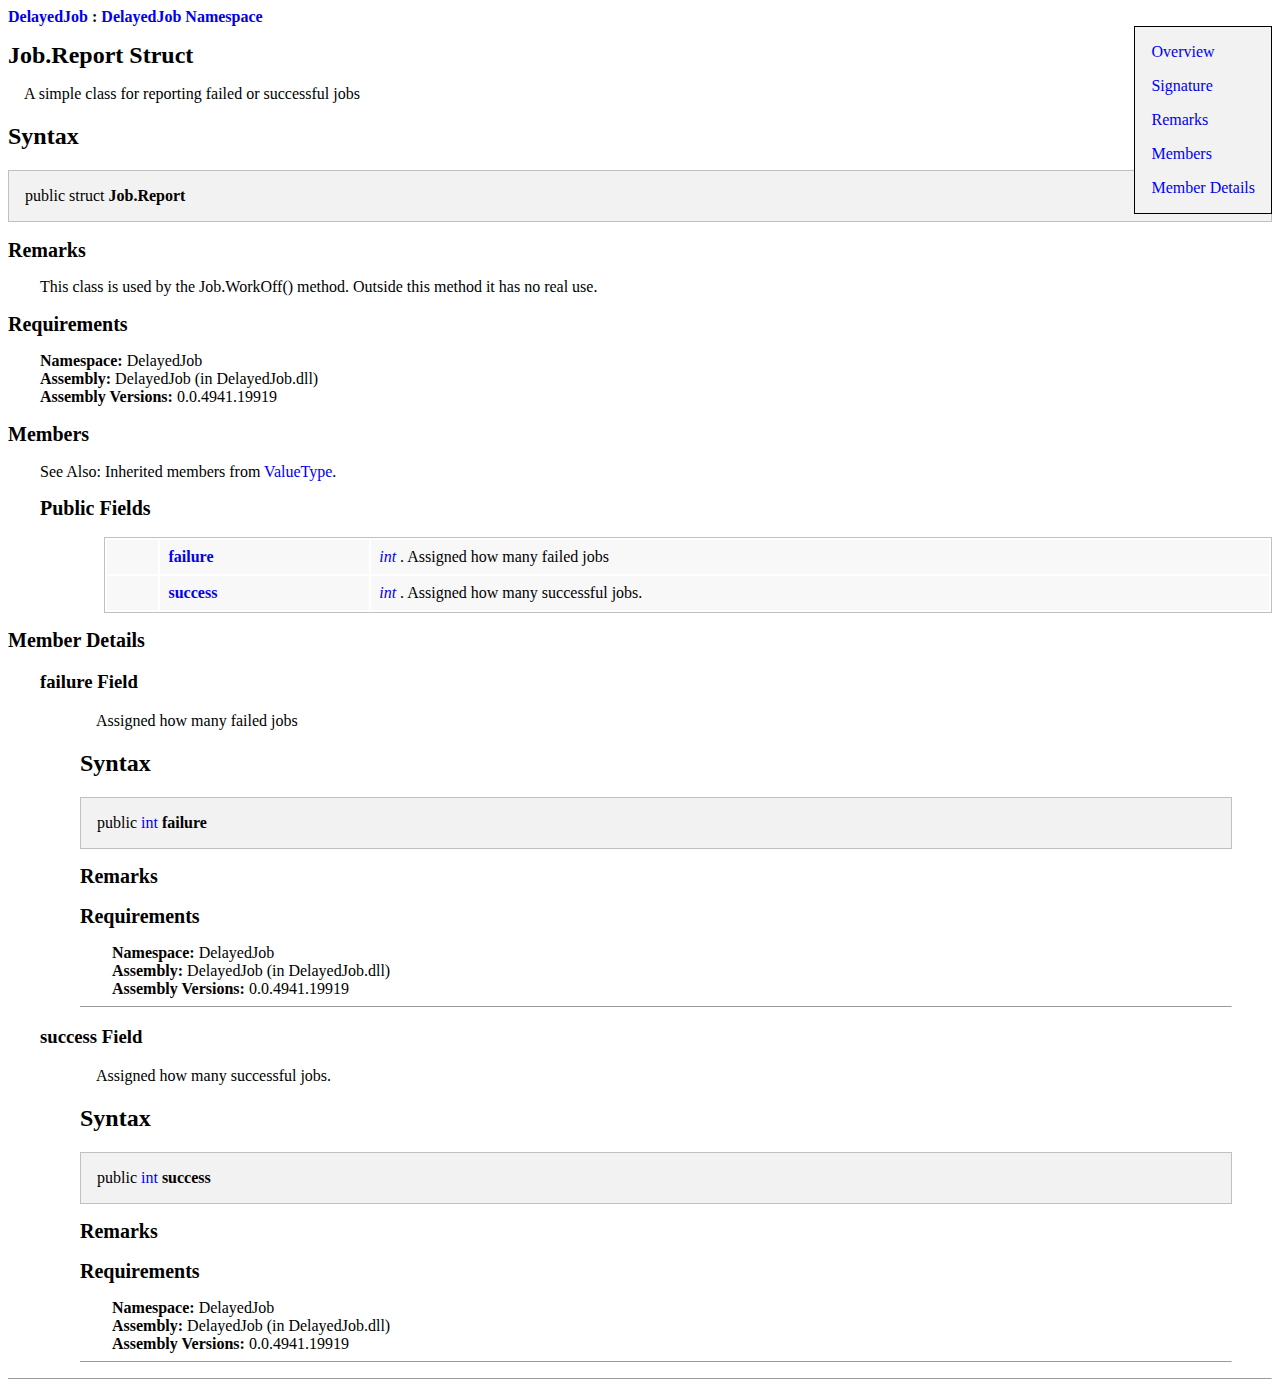
<file: en/DelayedJob/Job+Report.html>
<html>
  <head>
    <title>DelayedJob.Job.Report</title>
    <meta http-equiv="Content-Type" content="text/html; charset=UTF-8" />
    <style>
      a { text-decoration: none }

      div.SideBar {
        padding-left: 1em;
        padding-right: 1em;
        right: 0;
        float: right;
        border: thin solid black;
        background-color: #f2f2f2;
      }
    
      .CollectionTitle { font-weight: bold }
      .PageTitle { font-size: 150%; font-weight: bold }

      .Summary { }
      .Signature { }          
      .Remarks { }
      .Members { }
      .Copyright { }
      
      .Section { font-size: 125%; font-weight: bold }
      p.Summary {
        margin-left: 1em;
      }
      .SectionBox { margin-left: 2em }
      .NamespaceName { font-size: 105%; font-weight: bold }
      .NamespaceSumary { }
      .MemberName { font-size: 115%; font-weight: bold; margin-top: 1em }
      .Subsection { font-size: 105%; font-weight: bold }
      .SubsectionBox { margin-left: 2em; margin-bottom: 1em }

      .CodeExampleTable { background-color: #f5f5dd; border: thin solid black; padding: .25em; }
      
      .TypesListing {
        border-collapse: collapse;
      }

      td {
        vertical-align: top;
      }
      th {
        text-align: left;
      }

      .TypesListing td { 
        margin: 0px;  
        padding: .25em;
        border: solid gray 1px;
      }

      .TypesListing th { 
        margin: 0px;  
        padding: .25em;
        background-color: #f2f2f2;
        border: solid gray 1px;
      }

      div.Footer {
        border-top: 1px solid gray;
        margin-top: 1.5em;
        padding-top: 0.6em;
        text-align: center;
        color: gray;
      }

      span.NotEntered /* Documentation for this section has not yet been entered */ {
        font-style: italic;
        color: red;	
      }

      div.Header {
        background: #B0C4DE;
        border: double;
        border-color: white;
        border-width: 7px;
        padding: 0.5em;
      }

      div.Header * {
        font-size: smaller;
      }

      div.Note {
      }

      i.ParamRef {
      }

      i.subtitle {
      }

      ul.TypeMembersIndex {
        text-align: left;
        background: #F8F8F8;
      }

      ul.TypeMembersIndex li {
        display: inline;
        margin:  0.5em;
      }

      table.HeaderTable {
      }

      table.SignatureTable {
      }

      table.Documentation, table.Enumeration, table.TypeDocumentation {
        border-collapse: collapse;
        width: 100%;
      }

      table.Documentation tr th, table.TypeMembers tr th, table.Enumeration tr th, table.TypeDocumentation tr th {
        background: whitesmoke;
        padding: 0.8em;
        border: 1px solid gray;
        text-align: left;
        vertical-align: bottom;
      }

      table.Documentation tr td, table.TypeMembers tr td, table.Enumeration tr td, table.TypeDocumentation tr td {
        padding: 0.5em;
        border: 1px solid gray;
        text-align: left;
        vertical-align: top;
      }

      table.TypeMembers {
        border: 1px solid #C0C0C0;
        width: 100%;
      }

      table.TypeMembers tr td {
        background: #F8F8F8;
        border: white;
      }

      table.Documentation {
      }

      table.TypeMembers {
      }

      div.CodeExample {
        width: 100%;
        border: 1px solid #DDDDDD;
        background-color: #F8F8F8;
      }

      div.CodeExample p {
        margin: 0.5em;
        border-bottom: 1px solid #DDDDDD;
      }

      div.CodeExample div {
        margin: 0.5em;
      }

      h4 {
        margin-bottom: 0;
      }

      div.Signature {
        border: 1px solid #C0C0C0;
        background: #F2F2F2;
        padding: 1em;
      }
    </style>
    <script type="text/JavaScript">
      function toggle_display (block) {
        var w = document.getElementById (block);
        var t = document.getElementById (block + ":toggle");
        if (w.style.display == "none") {
          w.style.display = "block";
          t.innerHTML = "⊟";
        } else {
          w.style.display = "none";
          t.innerHTML = "⊞";
        }
      }
    </script>
  </head>
  <body>
    <div class="CollectionTitle">
      <a href="../index.html">DelayedJob</a> : <a href="index.html">DelayedJob Namespace</a></div>
    <div class="SideBar">
      <p>
        <a href="#T:DelayedJob.Job.Report">Overview</a>
      </p>
      <p>
        <a href="#T:DelayedJob.Job.Report:Signature">Signature</a>
      </p>
      <p>
        <a href="#T:DelayedJob.Job.Report:Docs">Remarks</a>
      </p>
      <p>
        <a href="#Members">Members</a>
      </p>
      <p>
        <a href="#T:DelayedJob.Job.Report:Members">Member Details</a>
      </p>
    </div>
    <h1 class="PageTitle" id="T:DelayedJob.Job.Report">Job.Report  Struct</h1>
    <p class="Summary" id="T:DelayedJob.Job.Report:Summary">A simple class for reporting failed or successful jobs</p>
    <div>
      <h2>Syntax</h2>
      <div class="Signature" id="T:DelayedJob.Job.Report:Signature">public struct  <b>Job.Report</b></div>
    </div>
    <div class="Remarks" id="T:DelayedJob.Job.Report:Docs">
      <h2 class="Section">Remarks</h2>
      <div class="SectionBox" id="T:DelayedJob.Job.Report:Docs:Remarks">This class is used by the Job.WorkOff() method. Outside this method it has no real use.</div>
      <h2 class="Section">Requirements</h2>
      <div class="SectionBox" id="T:DelayedJob.Job.Report:Docs:Version Information">
        <b>Namespace: </b>DelayedJob<br /><b>Assembly: </b>DelayedJob (in DelayedJob.dll)<br /><b>Assembly Versions: </b>0.0.4941.19919</div>
      <h2 class="Section" id="Members">Members</h2>
      <div class="SectionBox" id="_Members">
        <p>
								See Also: Inherited members from
								<a href="http://www.go-mono.com/docs/monodoc.ashx?link=T:System.ValueType">ValueType</a>.
							</p>
        <h2 class="Section">Public Fields</h2>
        <div class="SectionBox" id="Public Fields">
          <div class="SubsectionBox">
            <table class="TypeMembers">
              <tr valign="top">
                <td>
                  <div>
                  </div>
                </td>
                <td>
                  <b>
                    <a href="#F:DelayedJob.Job.Report.failure">failure</a>
                  </b>
                </td>
                <td>
                  <i>
                    <a href="http://www.go-mono.com/docs/monodoc.ashx?link=T:System.Int32">int</a>
                  </i>. Assigned how many failed jobs</td>
              </tr>
              <tr valign="top">
                <td>
                  <div>
                  </div>
                </td>
                <td>
                  <b>
                    <a href="#F:DelayedJob.Job.Report.success">success</a>
                  </b>
                </td>
                <td>
                  <i>
                    <a href="http://www.go-mono.com/docs/monodoc.ashx?link=T:System.Int32">int</a>
                  </i>. Assigned how many successful jobs.</td>
              </tr>
            </table>
          </div>
        </div>
      </div>
    </div>
    <div class="Members" id="T:DelayedJob.Job.Report:Members">
      <h2 class="Section" id="MemberDetails">Member Details</h2>
      <div class="SectionBox" id="_MemberDetails">
        <h3 id="F:DelayedJob.Job.Report.failure">failure Field</h3>
        <blockquote id="F:DelayedJob.Job.Report.failure:member">
          <p class="Summary">Assigned how many failed jobs</p>
          <h2>Syntax</h2>
          <div class="Signature">public <a href="http://www.go-mono.com/docs/monodoc.ashx?link=T:System.Int32">int</a> <b>failure</b> </div>
          <h2 class="Section">Remarks</h2>
          <div class="SectionBox" id="F:DelayedJob.Job.Report.failure:Remarks">
          </div>
          <h2 class="Section">Requirements</h2>
          <div class="SectionBox" id="F:DelayedJob.Job.Report.failure:Version Information">
            <b>Namespace: </b>DelayedJob<br /><b>Assembly: </b>DelayedJob (in DelayedJob.dll)<br /><b>Assembly Versions: </b>0.0.4941.19919</div>
          <hr size="1" />
        </blockquote>
        <h3 id="F:DelayedJob.Job.Report.success">success Field</h3>
        <blockquote id="F:DelayedJob.Job.Report.success:member">
          <p class="Summary">Assigned how many successful jobs.</p>
          <h2>Syntax</h2>
          <div class="Signature">public <a href="http://www.go-mono.com/docs/monodoc.ashx?link=T:System.Int32">int</a> <b>success</b> </div>
          <h2 class="Section">Remarks</h2>
          <div class="SectionBox" id="F:DelayedJob.Job.Report.success:Remarks">
          </div>
          <h2 class="Section">Requirements</h2>
          <div class="SectionBox" id="F:DelayedJob.Job.Report.success:Version Information">
            <b>Namespace: </b>DelayedJob<br /><b>Assembly: </b>DelayedJob (in DelayedJob.dll)<br /><b>Assembly Versions: </b>0.0.4941.19919</div>
          <hr size="1" />
        </blockquote>
      </div>
    </div>
    <hr size="1" />
    <div class="Copyright">
    </div>
  </body>
</html>
</file>
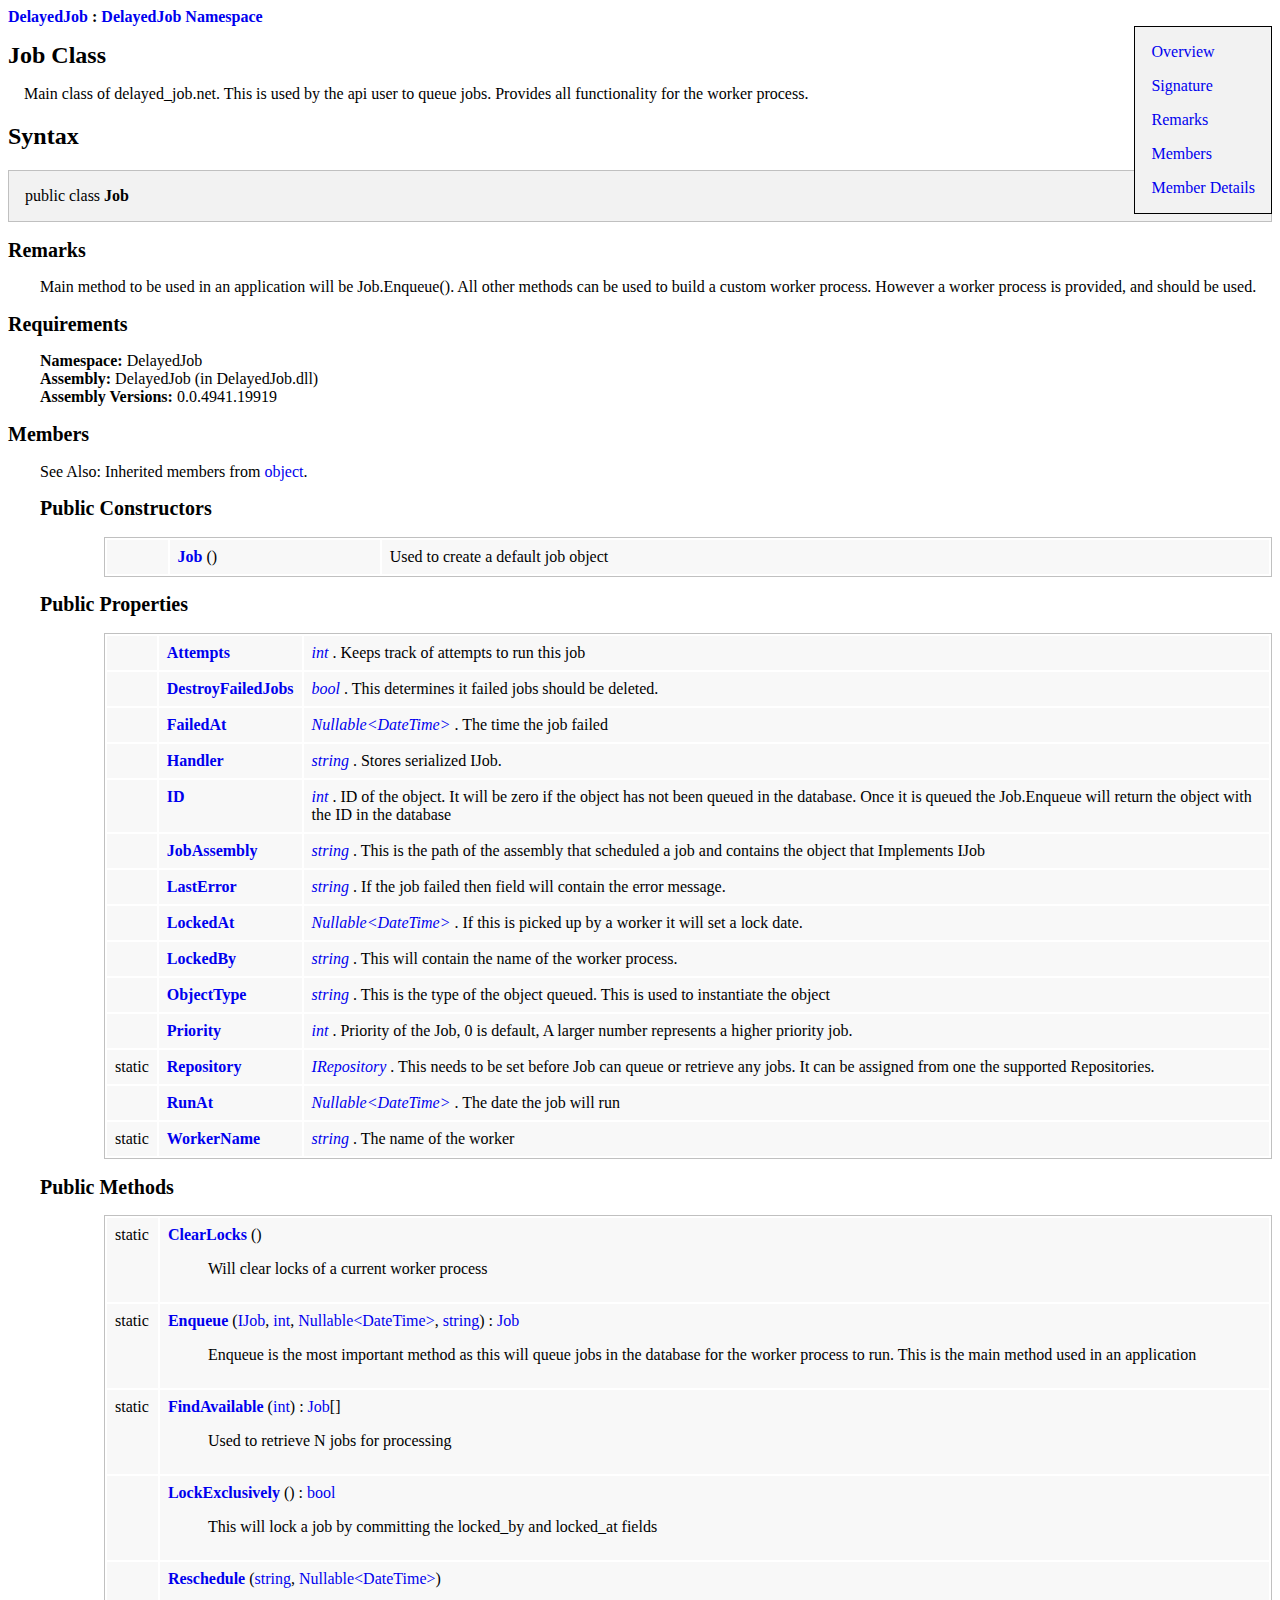
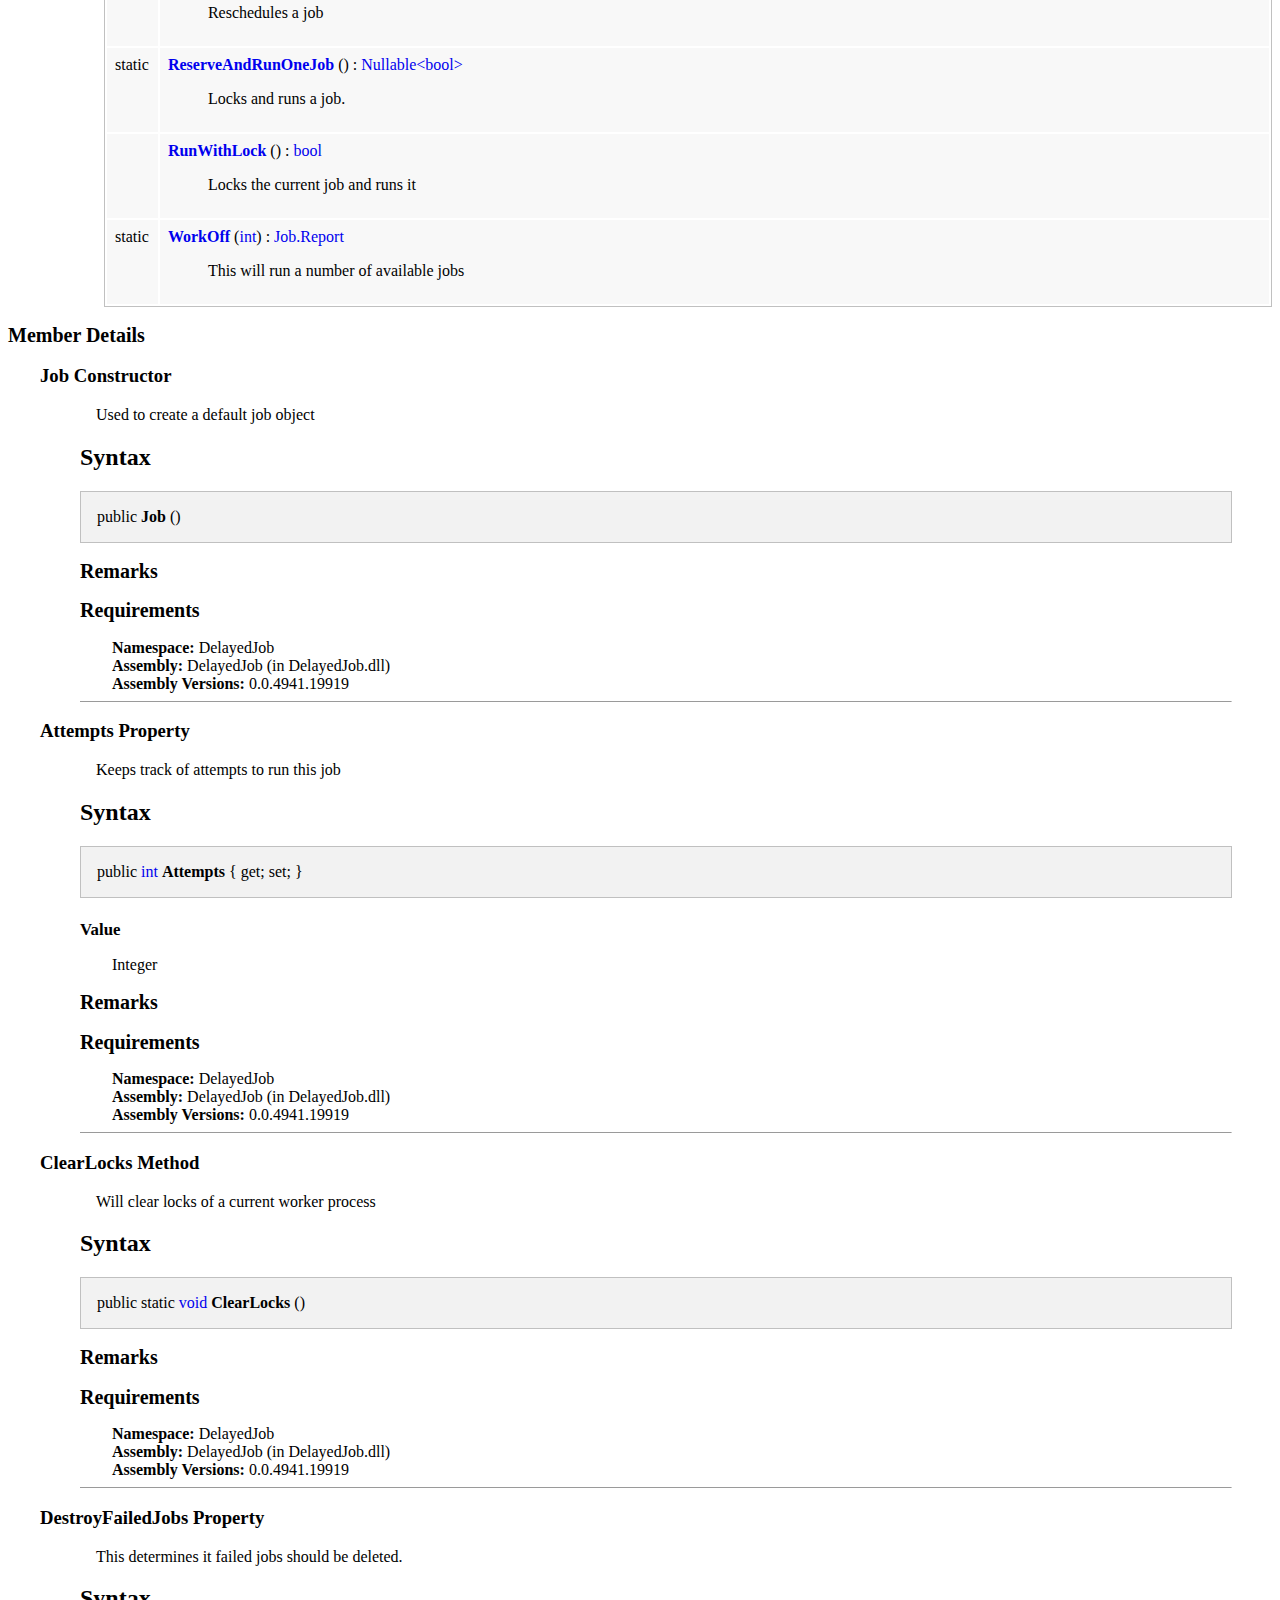
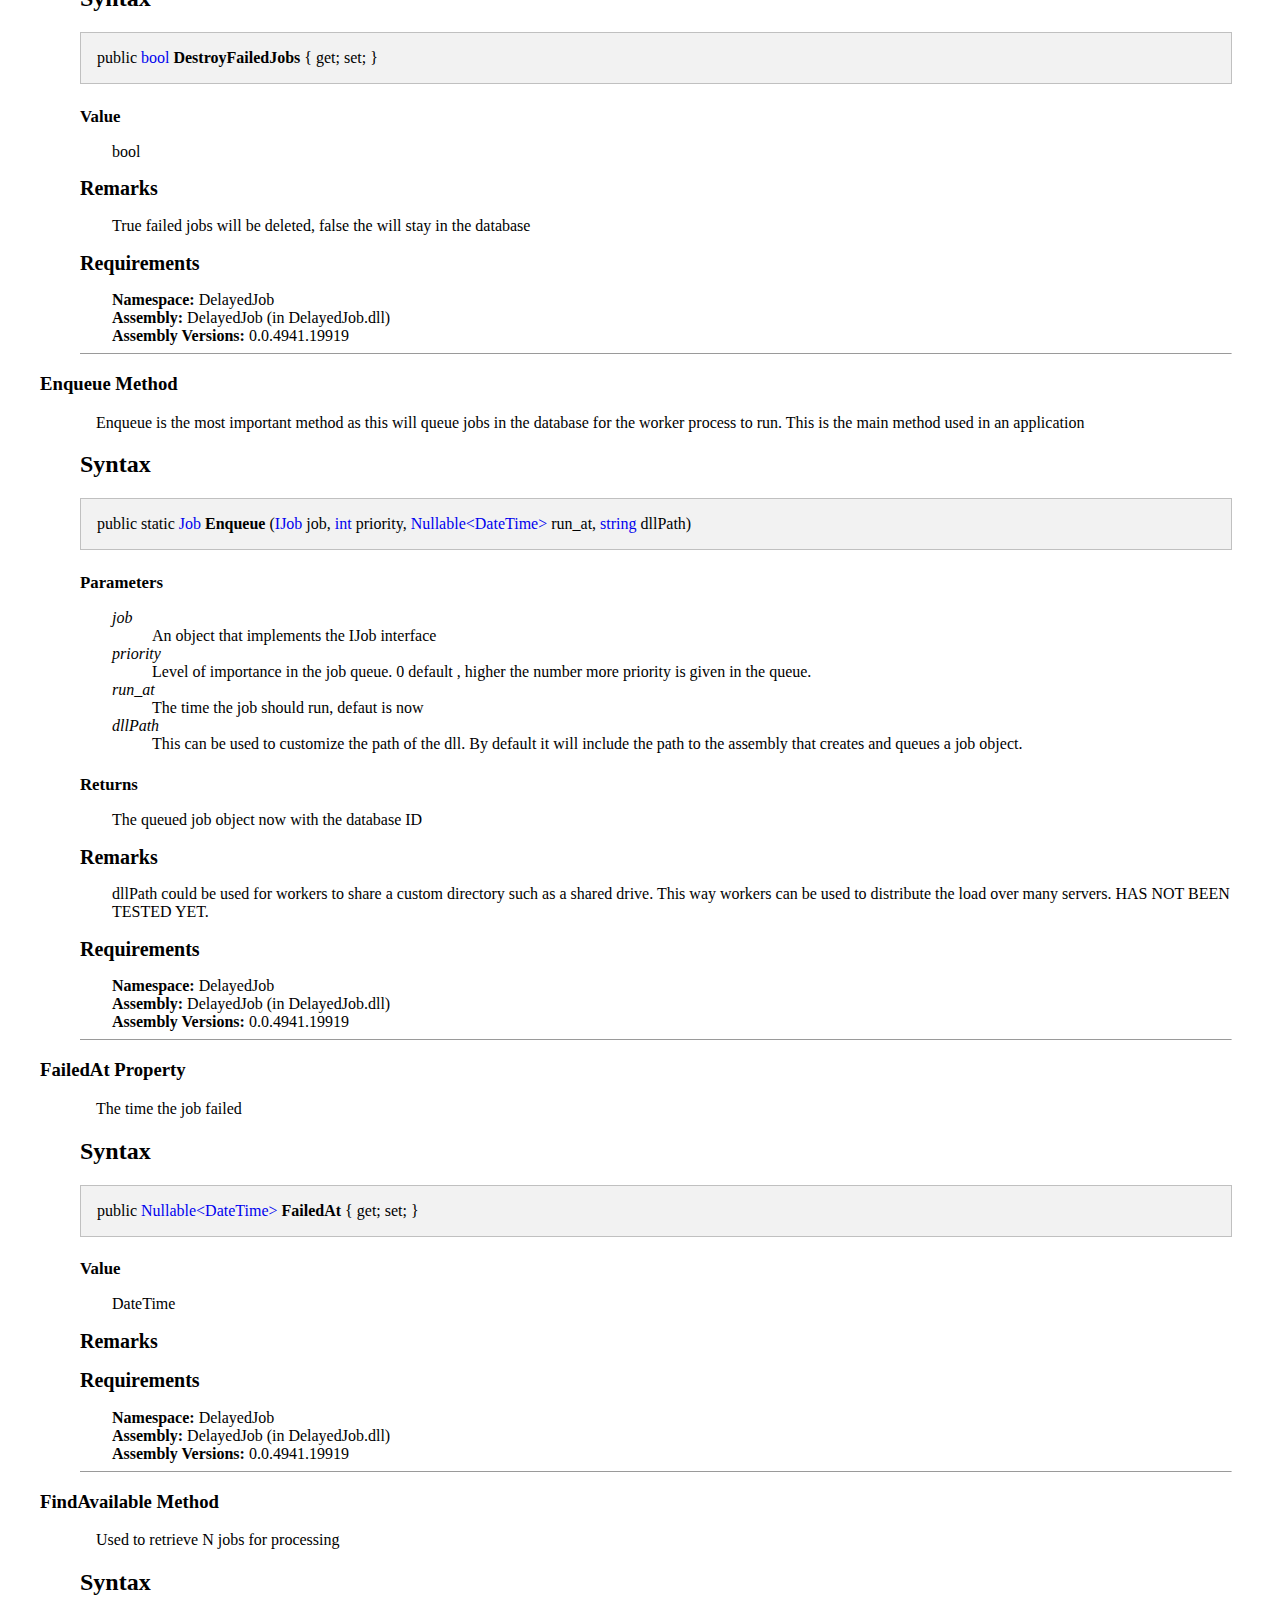
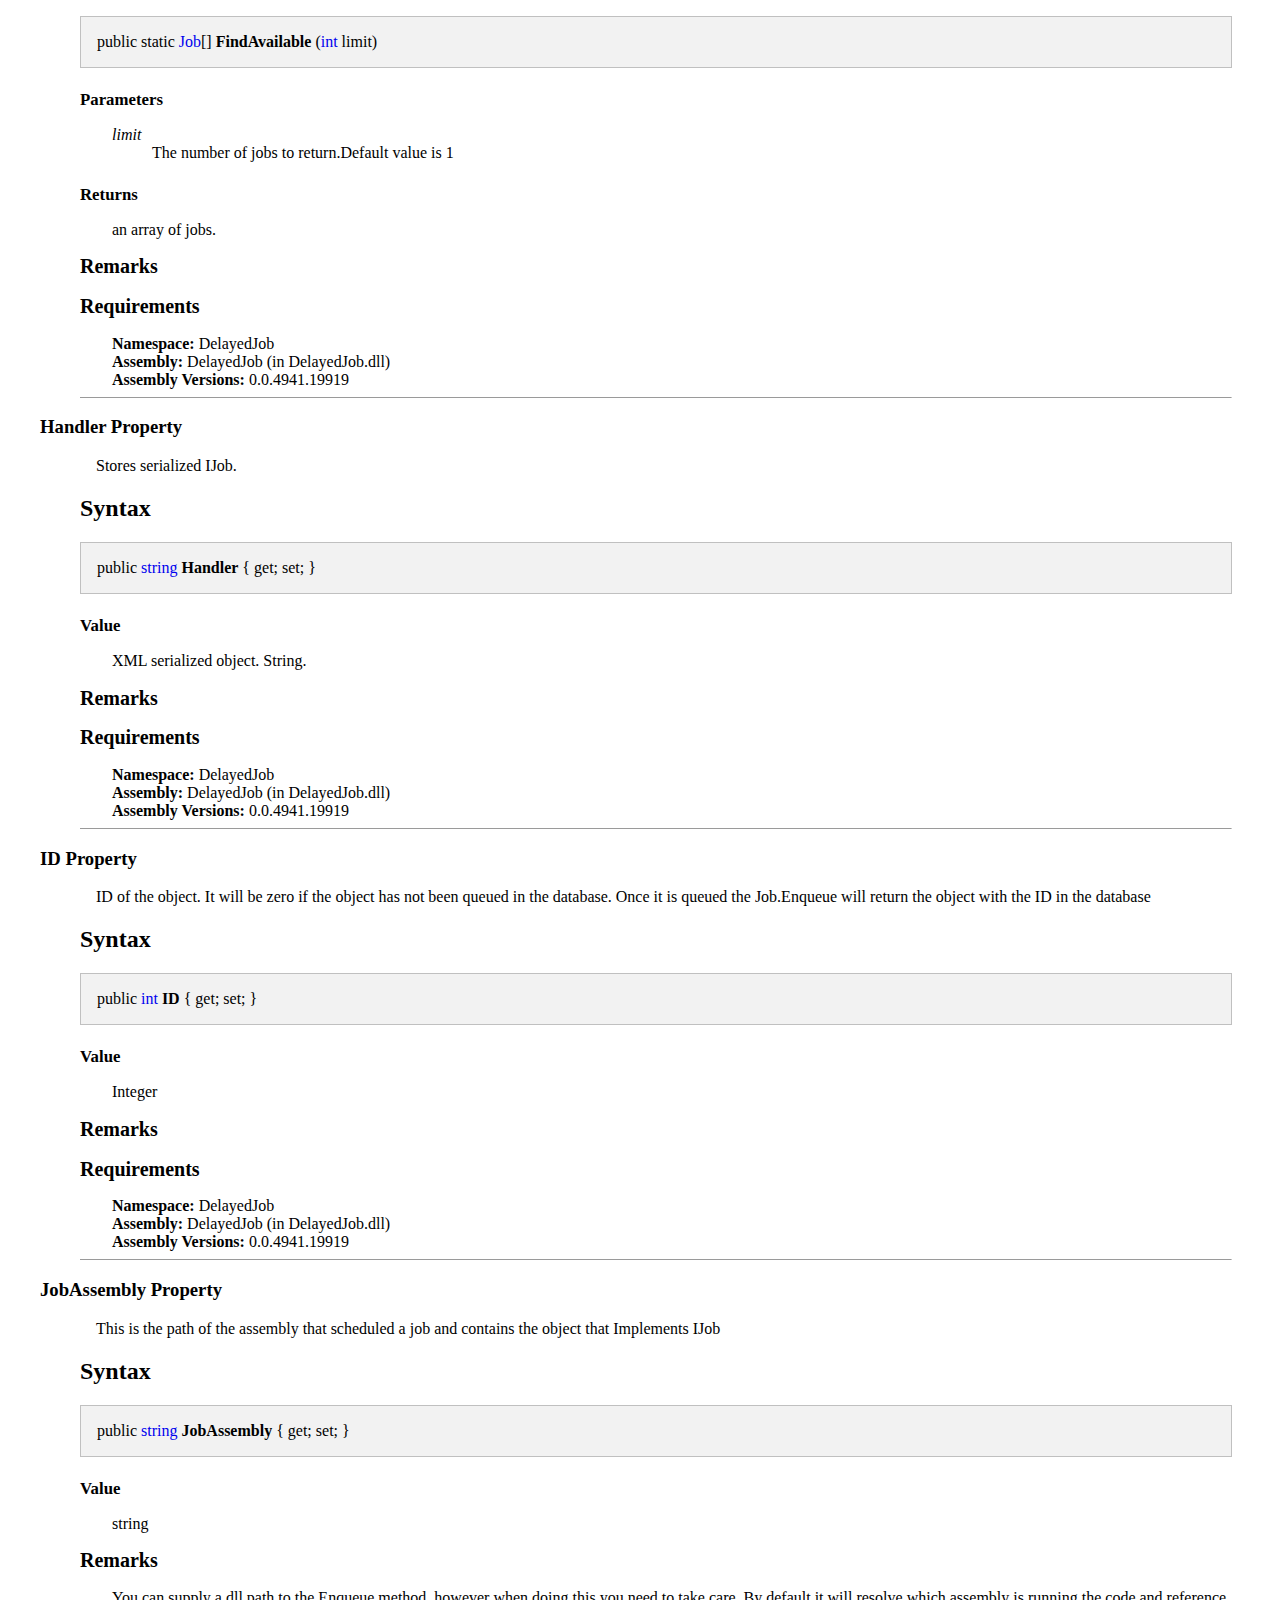
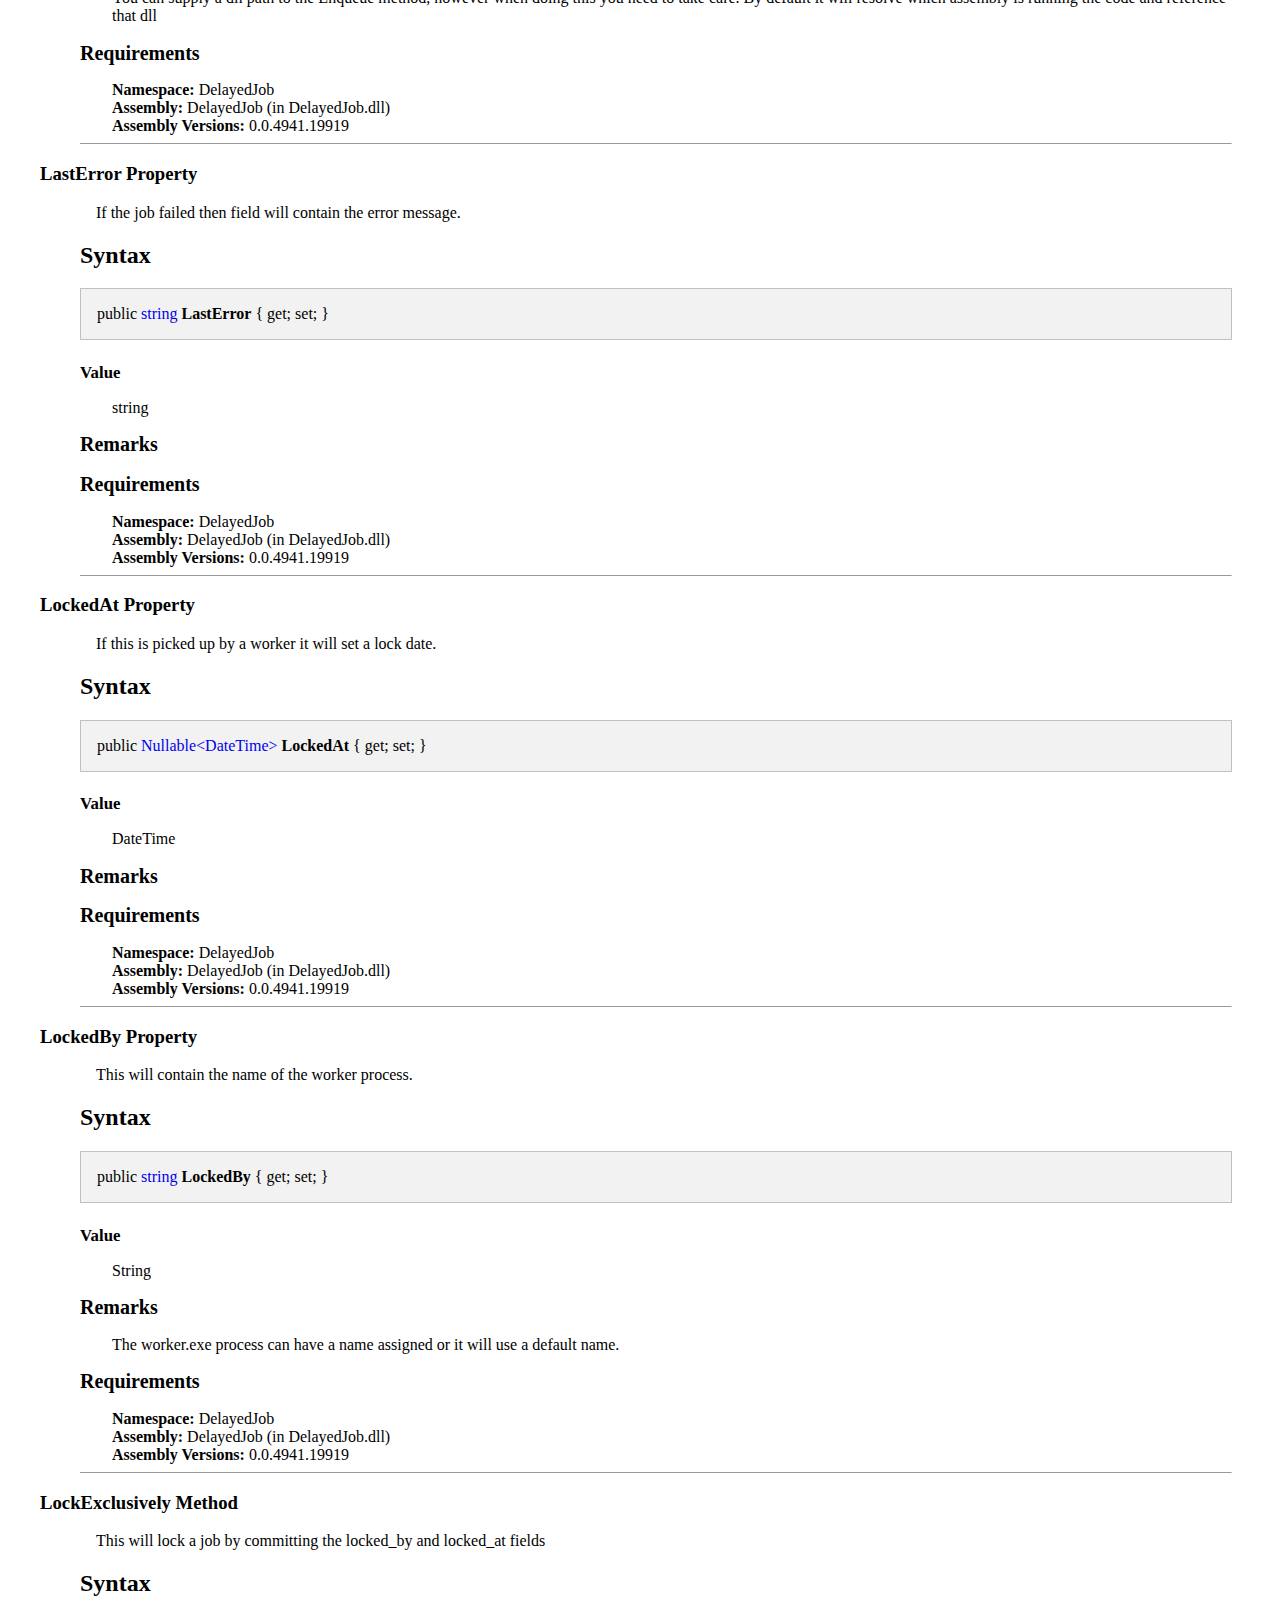
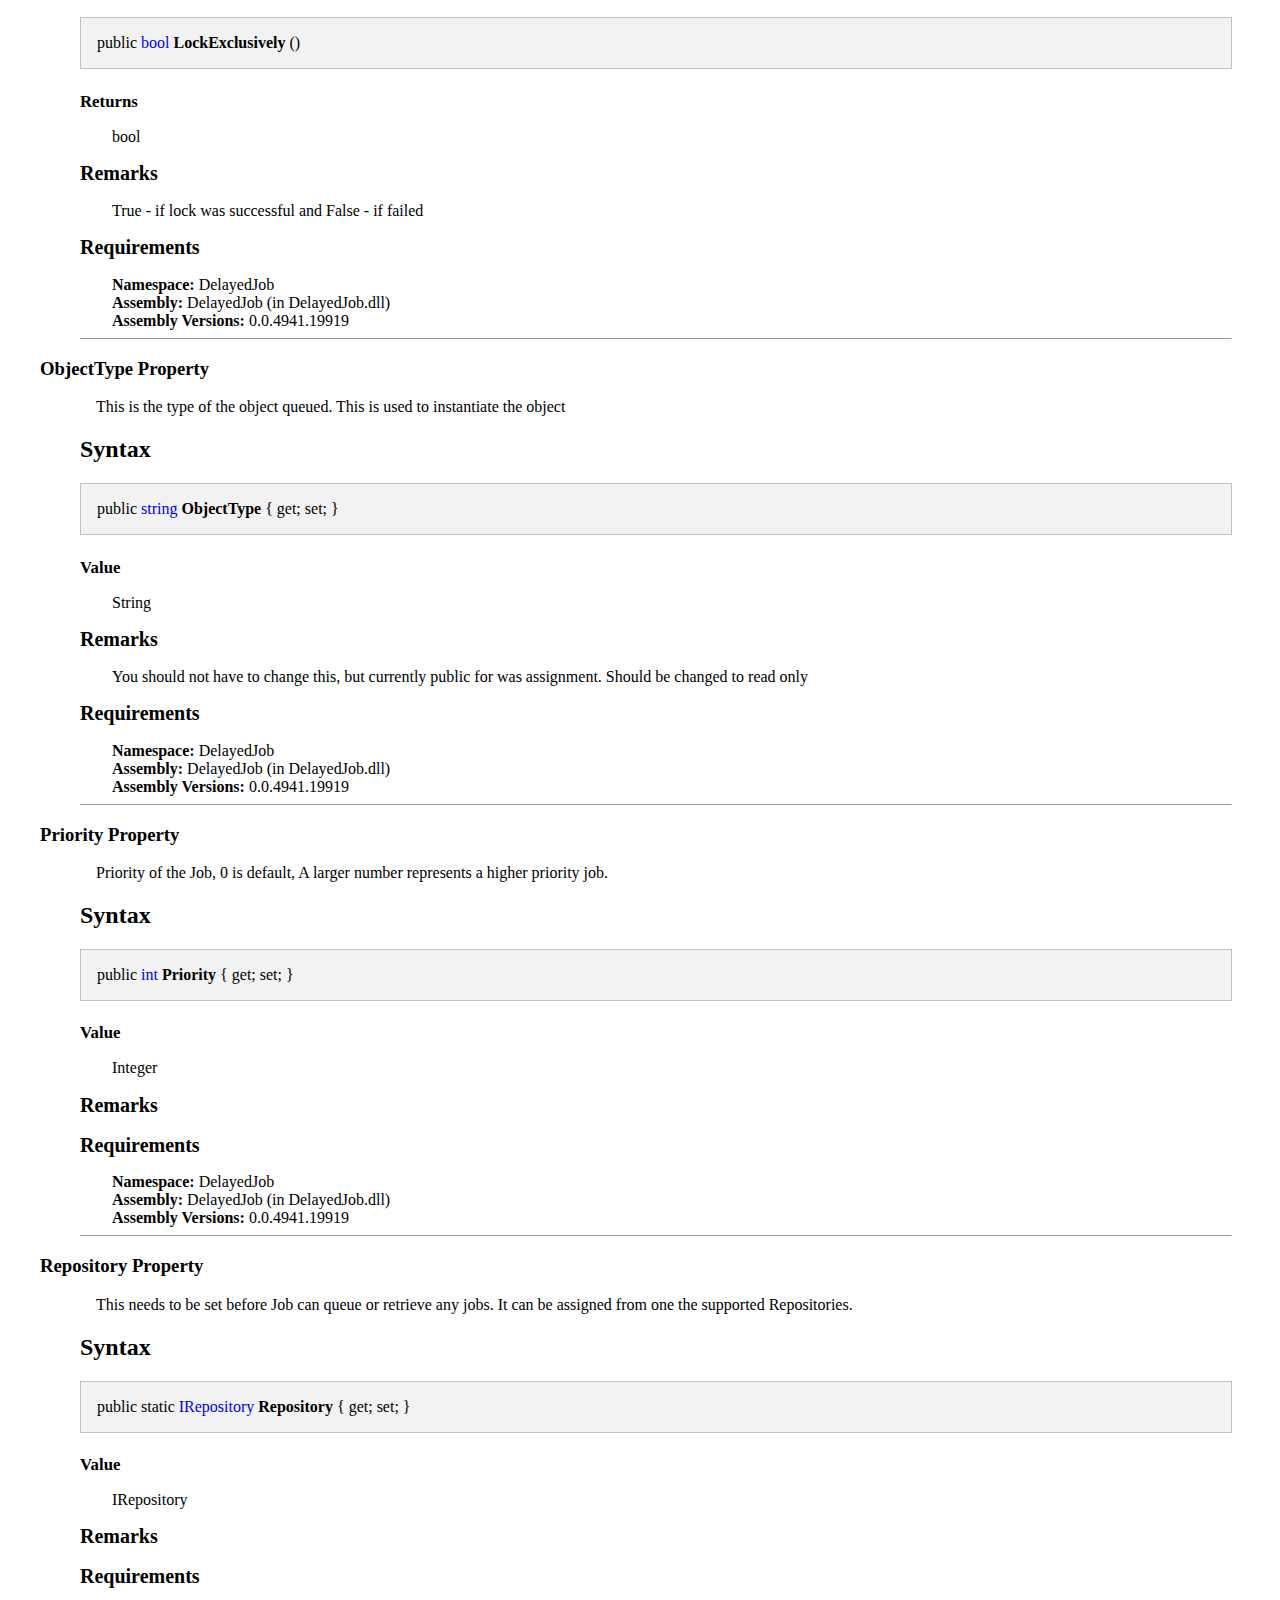
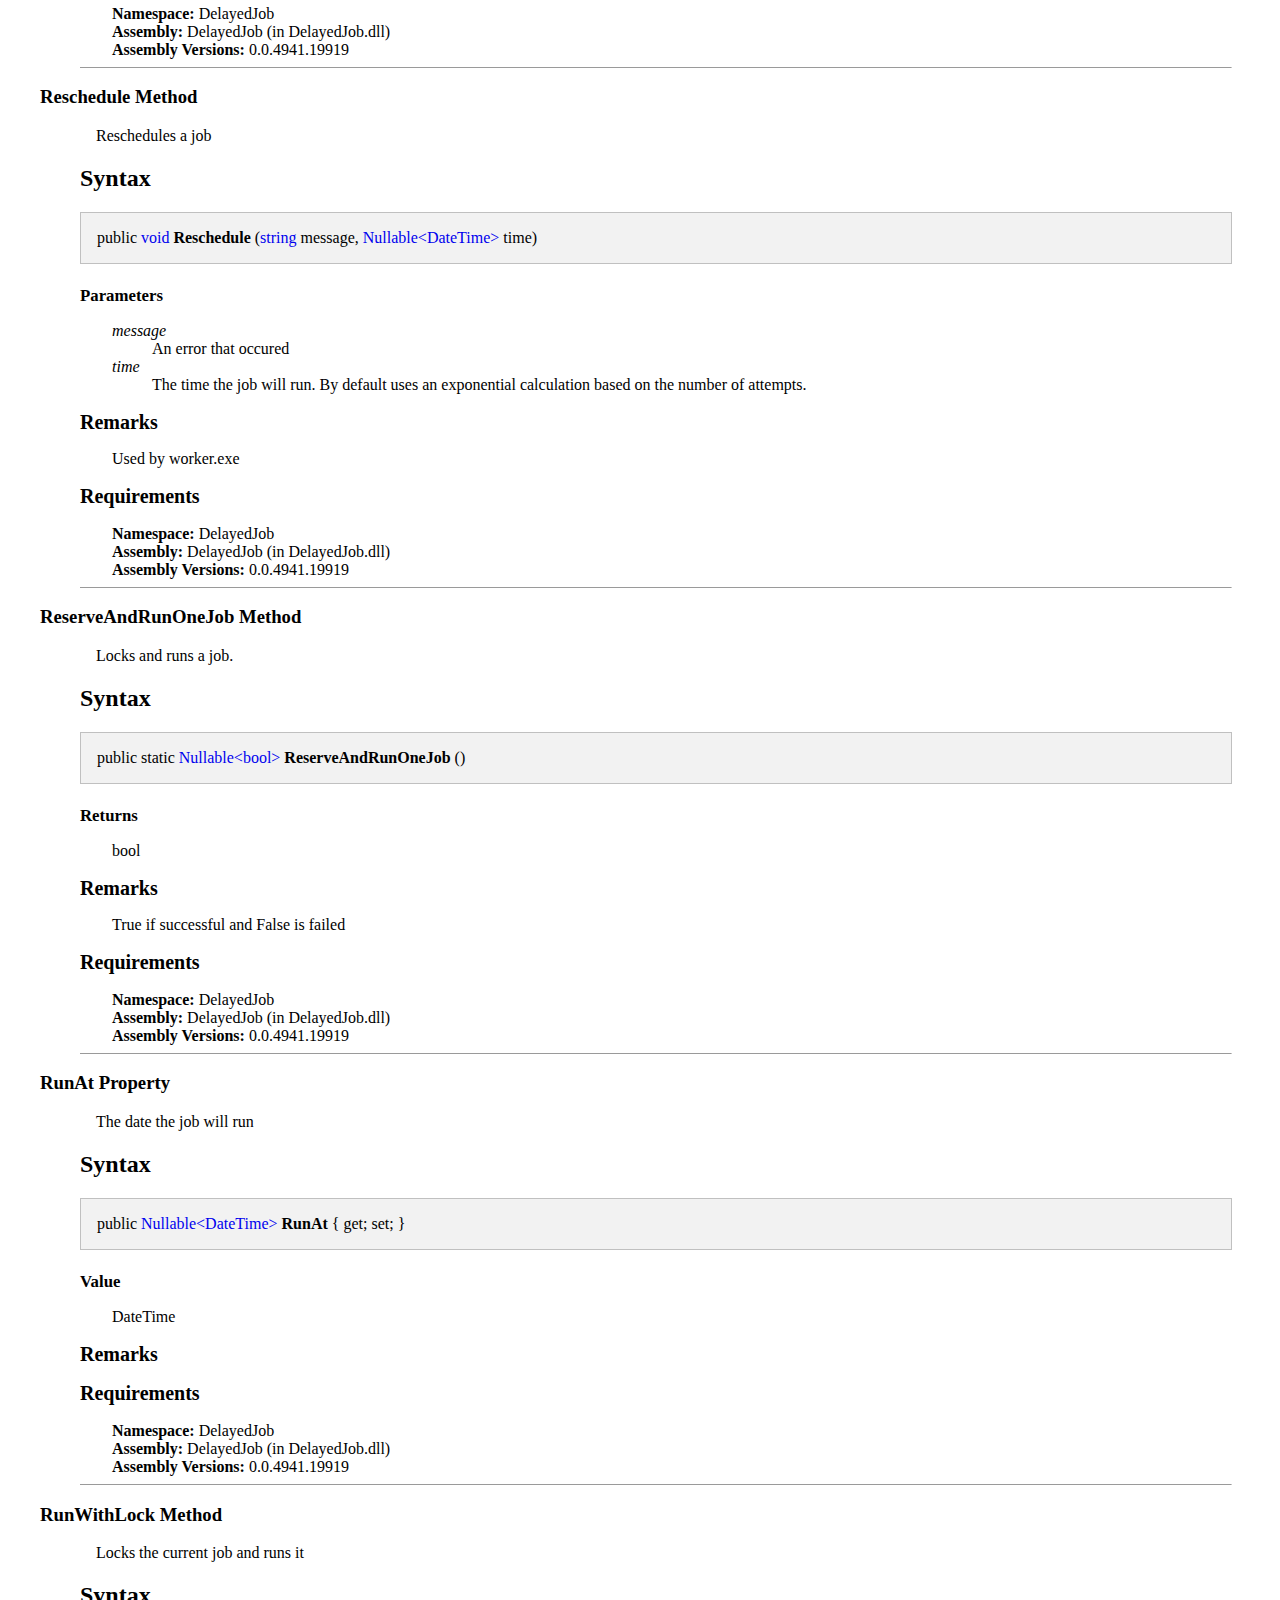
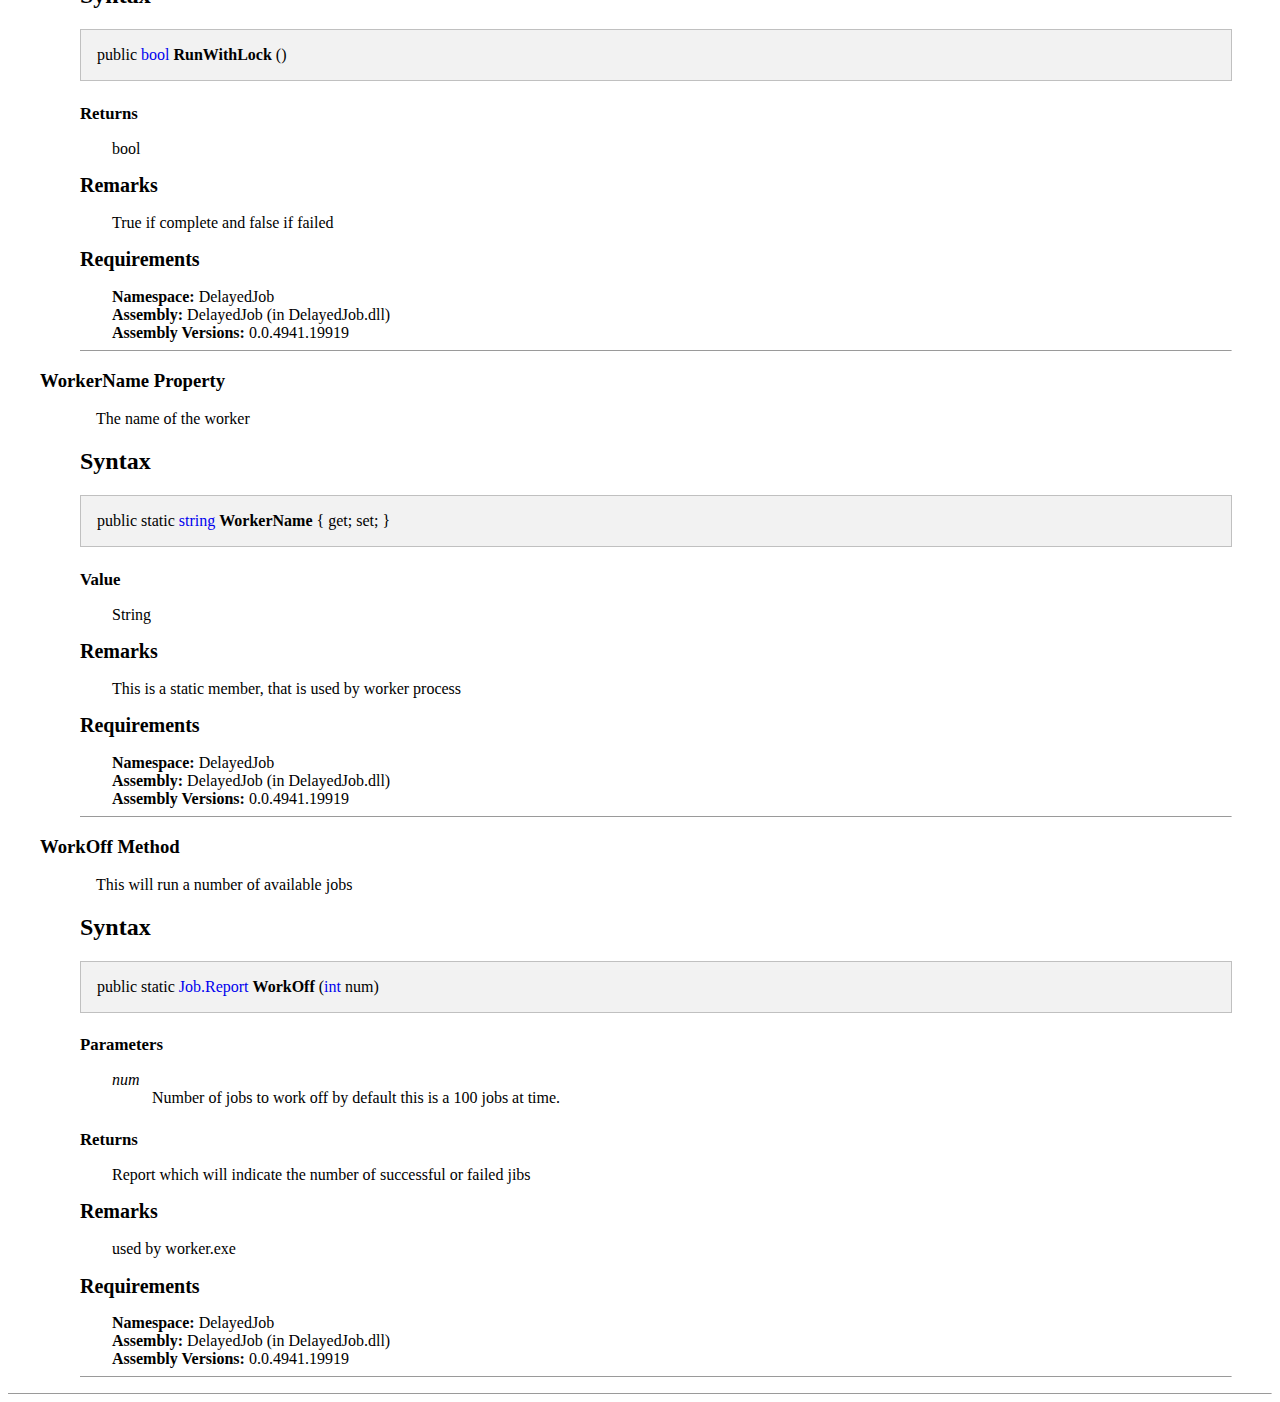
<file: en/DelayedJob/Job.html>
<html>
  <head>
    <title>DelayedJob.Job</title>
    <meta http-equiv="Content-Type" content="text/html; charset=UTF-8" />
    <style>
      a { text-decoration: none }

      div.SideBar {
        padding-left: 1em;
        padding-right: 1em;
        right: 0;
        float: right;
        border: thin solid black;
        background-color: #f2f2f2;
      }
    
      .CollectionTitle { font-weight: bold }
      .PageTitle { font-size: 150%; font-weight: bold }

      .Summary { }
      .Signature { }          
      .Remarks { }
      .Members { }
      .Copyright { }
      
      .Section { font-size: 125%; font-weight: bold }
      p.Summary {
        margin-left: 1em;
      }
      .SectionBox { margin-left: 2em }
      .NamespaceName { font-size: 105%; font-weight: bold }
      .NamespaceSumary { }
      .MemberName { font-size: 115%; font-weight: bold; margin-top: 1em }
      .Subsection { font-size: 105%; font-weight: bold }
      .SubsectionBox { margin-left: 2em; margin-bottom: 1em }

      .CodeExampleTable { background-color: #f5f5dd; border: thin solid black; padding: .25em; }
      
      .TypesListing {
        border-collapse: collapse;
      }

      td {
        vertical-align: top;
      }
      th {
        text-align: left;
      }

      .TypesListing td { 
        margin: 0px;  
        padding: .25em;
        border: solid gray 1px;
      }

      .TypesListing th { 
        margin: 0px;  
        padding: .25em;
        background-color: #f2f2f2;
        border: solid gray 1px;
      }

      div.Footer {
        border-top: 1px solid gray;
        margin-top: 1.5em;
        padding-top: 0.6em;
        text-align: center;
        color: gray;
      }

      span.NotEntered /* Documentation for this section has not yet been entered */ {
        font-style: italic;
        color: red;	
      }

      div.Header {
        background: #B0C4DE;
        border: double;
        border-color: white;
        border-width: 7px;
        padding: 0.5em;
      }

      div.Header * {
        font-size: smaller;
      }

      div.Note {
      }

      i.ParamRef {
      }

      i.subtitle {
      }

      ul.TypeMembersIndex {
        text-align: left;
        background: #F8F8F8;
      }

      ul.TypeMembersIndex li {
        display: inline;
        margin:  0.5em;
      }

      table.HeaderTable {
      }

      table.SignatureTable {
      }

      table.Documentation, table.Enumeration, table.TypeDocumentation {
        border-collapse: collapse;
        width: 100%;
      }

      table.Documentation tr th, table.TypeMembers tr th, table.Enumeration tr th, table.TypeDocumentation tr th {
        background: whitesmoke;
        padding: 0.8em;
        border: 1px solid gray;
        text-align: left;
        vertical-align: bottom;
      }

      table.Documentation tr td, table.TypeMembers tr td, table.Enumeration tr td, table.TypeDocumentation tr td {
        padding: 0.5em;
        border: 1px solid gray;
        text-align: left;
        vertical-align: top;
      }

      table.TypeMembers {
        border: 1px solid #C0C0C0;
        width: 100%;
      }

      table.TypeMembers tr td {
        background: #F8F8F8;
        border: white;
      }

      table.Documentation {
      }

      table.TypeMembers {
      }

      div.CodeExample {
        width: 100%;
        border: 1px solid #DDDDDD;
        background-color: #F8F8F8;
      }

      div.CodeExample p {
        margin: 0.5em;
        border-bottom: 1px solid #DDDDDD;
      }

      div.CodeExample div {
        margin: 0.5em;
      }

      h4 {
        margin-bottom: 0;
      }

      div.Signature {
        border: 1px solid #C0C0C0;
        background: #F2F2F2;
        padding: 1em;
      }
    </style>
    <script type="text/JavaScript">
      function toggle_display (block) {
        var w = document.getElementById (block);
        var t = document.getElementById (block + ":toggle");
        if (w.style.display == "none") {
          w.style.display = "block";
          t.innerHTML = "⊟";
        } else {
          w.style.display = "none";
          t.innerHTML = "⊞";
        }
      }
    </script>
  </head>
  <body>
    <div class="CollectionTitle">
      <a href="../index.html">DelayedJob</a> : <a href="index.html">DelayedJob Namespace</a></div>
    <div class="SideBar">
      <p>
        <a href="#T:DelayedJob.Job">Overview</a>
      </p>
      <p>
        <a href="#T:DelayedJob.Job:Signature">Signature</a>
      </p>
      <p>
        <a href="#T:DelayedJob.Job:Docs">Remarks</a>
      </p>
      <p>
        <a href="#Members">Members</a>
      </p>
      <p>
        <a href="#T:DelayedJob.Job:Members">Member Details</a>
      </p>
    </div>
    <h1 class="PageTitle" id="T:DelayedJob.Job">Job  Class</h1>
    <p class="Summary" id="T:DelayedJob.Job:Summary">Main class of delayed_job.net. This is used by the api user to queue jobs. Provides all functionality for the worker process.</p>
    <div>
      <h2>Syntax</h2>
      <div class="Signature" id="T:DelayedJob.Job:Signature">public class  <b>Job</b></div>
    </div>
    <div class="Remarks" id="T:DelayedJob.Job:Docs">
      <h2 class="Section">Remarks</h2>
      <div class="SectionBox" id="T:DelayedJob.Job:Docs:Remarks">Main method to be used in an application will be Job.Enqueue(). All other methods can be used to build a custom worker process. However a worker process is provided, and should be used.</div>
      <h2 class="Section">Requirements</h2>
      <div class="SectionBox" id="T:DelayedJob.Job:Docs:Version Information">
        <b>Namespace: </b>DelayedJob<br /><b>Assembly: </b>DelayedJob (in DelayedJob.dll)<br /><b>Assembly Versions: </b>0.0.4941.19919</div>
      <h2 class="Section" id="Members">Members</h2>
      <div class="SectionBox" id="_Members">
        <p>
								See Also: Inherited members from
								<a href="http://www.go-mono.com/docs/monodoc.ashx?link=T:System.Object">object</a>.
							</p>
        <h2 class="Section">Public Constructors</h2>
        <div class="SectionBox" id="Public Constructors">
          <div class="SubsectionBox">
            <table class="TypeMembers">
              <tr valign="top">
                <td>
                  <div>
                  </div>
                </td>
                <td>
                  <div>
                    <b>
                      <a href="#C:DelayedJob.Job()">Job</a>
                    </b>()</div>
                </td>
                <td>Used to create a default job object</td>
              </tr>
            </table>
          </div>
        </div>
        <h2 class="Section">Public Properties</h2>
        <div class="SectionBox" id="Public Properties">
          <div class="SubsectionBox">
            <table class="TypeMembers">
              <tr valign="top">
                <td>
                  <div>
                  </div>
                </td>
                <td>
                  <b>
                    <a href="#P:DelayedJob.Job.Attempts">Attempts</a>
                  </b>
                </td>
                <td>
                  <i>
                    <a href="http://www.go-mono.com/docs/monodoc.ashx?link=T:System.Int32">int</a>
                  </i>. Keeps track of attempts to run this job</td>
              </tr>
              <tr valign="top">
                <td>
                  <div>
                  </div>
                </td>
                <td>
                  <b>
                    <a href="#P:DelayedJob.Job.DestroyFailedJobs">DestroyFailedJobs</a>
                  </b>
                </td>
                <td>
                  <i>
                    <a href="http://www.go-mono.com/docs/monodoc.ashx?link=T:System.Boolean">bool</a>
                  </i>. This determines it failed jobs should be deleted.</td>
              </tr>
              <tr valign="top">
                <td>
                  <div>
                  </div>
                </td>
                <td>
                  <b>
                    <a href="#P:DelayedJob.Job.FailedAt">FailedAt</a>
                  </b>
                </td>
                <td>
                  <i>
                    <a href="http://www.go-mono.com/docs/monodoc.ashx?link=T:System.Nullable`1">Nullable&lt;DateTime&gt;</a>
                  </i>. The time the job failed</td>
              </tr>
              <tr valign="top">
                <td>
                  <div>
                  </div>
                </td>
                <td>
                  <b>
                    <a href="#P:DelayedJob.Job.Handler">Handler</a>
                  </b>
                </td>
                <td>
                  <i>
                    <a href="http://www.go-mono.com/docs/monodoc.ashx?link=T:System.String">string</a>
                  </i>. Stores serialized IJob.</td>
              </tr>
              <tr valign="top">
                <td>
                  <div>
                  </div>
                </td>
                <td>
                  <b>
                    <a href="#P:DelayedJob.Job.ID">ID</a>
                  </b>
                </td>
                <td>
                  <i>
                    <a href="http://www.go-mono.com/docs/monodoc.ashx?link=T:System.Int32">int</a>
                  </i>. ID of the object. It will be zero if the object has not been queued in the database. Once it is queued the Job.Enqueue will return the object with the ID in the database</td>
              </tr>
              <tr valign="top">
                <td>
                  <div>
                  </div>
                </td>
                <td>
                  <b>
                    <a href="#P:DelayedJob.Job.JobAssembly">JobAssembly</a>
                  </b>
                </td>
                <td>
                  <i>
                    <a href="http://www.go-mono.com/docs/monodoc.ashx?link=T:System.String">string</a>
                  </i>. This is the path of the assembly that scheduled a job and contains the object that Implements IJob</td>
              </tr>
              <tr valign="top">
                <td>
                  <div>
                  </div>
                </td>
                <td>
                  <b>
                    <a href="#P:DelayedJob.Job.LastError">LastError</a>
                  </b>
                </td>
                <td>
                  <i>
                    <a href="http://www.go-mono.com/docs/monodoc.ashx?link=T:System.String">string</a>
                  </i>. If the job failed then field will contain the error message. </td>
              </tr>
              <tr valign="top">
                <td>
                  <div>
                  </div>
                </td>
                <td>
                  <b>
                    <a href="#P:DelayedJob.Job.LockedAt">LockedAt</a>
                  </b>
                </td>
                <td>
                  <i>
                    <a href="http://www.go-mono.com/docs/monodoc.ashx?link=T:System.Nullable`1">Nullable&lt;DateTime&gt;</a>
                  </i>. If this is picked up by a worker it will set a lock date.</td>
              </tr>
              <tr valign="top">
                <td>
                  <div>
                  </div>
                </td>
                <td>
                  <b>
                    <a href="#P:DelayedJob.Job.LockedBy">LockedBy</a>
                  </b>
                </td>
                <td>
                  <i>
                    <a href="http://www.go-mono.com/docs/monodoc.ashx?link=T:System.String">string</a>
                  </i>. This will contain the name of the worker process.</td>
              </tr>
              <tr valign="top">
                <td>
                  <div>
                  </div>
                </td>
                <td>
                  <b>
                    <a href="#P:DelayedJob.Job.ObjectType">ObjectType</a>
                  </b>
                </td>
                <td>
                  <i>
                    <a href="http://www.go-mono.com/docs/monodoc.ashx?link=T:System.String">string</a>
                  </i>. This is the type of the object queued. This is used to instantiate the object </td>
              </tr>
              <tr valign="top">
                <td>
                  <div>
                  </div>
                </td>
                <td>
                  <b>
                    <a href="#P:DelayedJob.Job.Priority">Priority</a>
                  </b>
                </td>
                <td>
                  <i>
                    <a href="http://www.go-mono.com/docs/monodoc.ashx?link=T:System.Int32">int</a>
                  </i>. Priority of the Job, 0 is default, A larger number represents a higher priority job.</td>
              </tr>
              <tr valign="top">
                <td>
                  <div>static </div>
                </td>
                <td>
                  <b>
                    <a href="#P:DelayedJob.Job.Repository">Repository</a>
                  </b>
                </td>
                <td>
                  <i>
                    <a href="../DelayedJob/IRepository.html">IRepository</a>
                  </i>. This needs to be set before Job can queue or retrieve any jobs. It can be assigned from one the supported Repositories.</td>
              </tr>
              <tr valign="top">
                <td>
                  <div>
                  </div>
                </td>
                <td>
                  <b>
                    <a href="#P:DelayedJob.Job.RunAt">RunAt</a>
                  </b>
                </td>
                <td>
                  <i>
                    <a href="http://www.go-mono.com/docs/monodoc.ashx?link=T:System.Nullable`1">Nullable&lt;DateTime&gt;</a>
                  </i>. The date the job will run</td>
              </tr>
              <tr valign="top">
                <td>
                  <div>static </div>
                </td>
                <td>
                  <b>
                    <a href="#P:DelayedJob.Job.WorkerName">WorkerName</a>
                  </b>
                </td>
                <td>
                  <i>
                    <a href="http://www.go-mono.com/docs/monodoc.ashx?link=T:System.String">string</a>
                  </i>. The name of the worker</td>
              </tr>
            </table>
          </div>
        </div>
        <h2 class="Section">Public Methods</h2>
        <div class="SectionBox" id="Public Methods">
          <div class="SubsectionBox">
            <table class="TypeMembers">
              <tr valign="top">
                <td>
                  <div>static </div>
                </td>
                <td colspan="2">
                  <b>
                    <a href="#M:DelayedJob.Job.ClearLocks()">ClearLocks</a>
                  </b>()<blockquote>Will clear locks of a current worker process</blockquote></td>
              </tr>
              <tr valign="top">
                <td>
                  <div>static </div>
                </td>
                <td colspan="2">
                  <b>
                    <a href="#M:DelayedJob.Job.Enqueue(DelayedJob.IJob,System.Int32,System.Nullable{System.DateTime},System.String)">Enqueue</a>
                  </b>(<a href="../DelayedJob/IJob.html">IJob</a>, <a href="http://www.go-mono.com/docs/monodoc.ashx?link=T:System.Int32">int</a>, <a href="http://www.go-mono.com/docs/monodoc.ashx?link=T:System.Nullable`1">Nullable&lt;DateTime&gt;</a>, <a href="http://www.go-mono.com/docs/monodoc.ashx?link=T:System.String">string</a>)<nobr> : <a href="../DelayedJob/Job.html">Job</a></nobr><blockquote>Enqueue is the most important method as this will queue jobs in the database for the worker process to run. This is the main method used in an application</blockquote></td>
              </tr>
              <tr valign="top">
                <td>
                  <div>static </div>
                </td>
                <td colspan="2">
                  <b>
                    <a href="#M:DelayedJob.Job.FindAvailable(System.Int32)">FindAvailable</a>
                  </b>(<a href="http://www.go-mono.com/docs/monodoc.ashx?link=T:System.Int32">int</a>)<nobr> : <a href="../DelayedJob/Job.html">Job</a>[]</nobr><blockquote>Used to retrieve N jobs for processing</blockquote></td>
              </tr>
              <tr valign="top">
                <td>
                  <div>
                  </div>
                </td>
                <td colspan="2">
                  <b>
                    <a href="#M:DelayedJob.Job.LockExclusively()">LockExclusively</a>
                  </b>()<nobr> : <a href="http://www.go-mono.com/docs/monodoc.ashx?link=T:System.Boolean">bool</a></nobr><blockquote>This will lock a job by committing the locked_by and locked_at fields</blockquote></td>
              </tr>
              <tr valign="top">
                <td>
                  <div>
                  </div>
                </td>
                <td colspan="2">
                  <b>
                    <a href="#M:DelayedJob.Job.Reschedule(System.String,System.Nullable{System.DateTime})">Reschedule</a>
                  </b>(<a href="http://www.go-mono.com/docs/monodoc.ashx?link=T:System.String">string</a>, <a href="http://www.go-mono.com/docs/monodoc.ashx?link=T:System.Nullable`1">Nullable&lt;DateTime&gt;</a>)<blockquote>Reschedules a job</blockquote></td>
              </tr>
              <tr valign="top">
                <td>
                  <div>static </div>
                </td>
                <td colspan="2">
                  <b>
                    <a href="#M:DelayedJob.Job.ReserveAndRunOneJob()">ReserveAndRunOneJob</a>
                  </b>()<nobr> : <a href="http://www.go-mono.com/docs/monodoc.ashx?link=T:System.Nullable`1">Nullable&lt;bool&gt;</a></nobr><blockquote>Locks and runs a job.</blockquote></td>
              </tr>
              <tr valign="top">
                <td>
                  <div>
                  </div>
                </td>
                <td colspan="2">
                  <b>
                    <a href="#M:DelayedJob.Job.RunWithLock()">RunWithLock</a>
                  </b>()<nobr> : <a href="http://www.go-mono.com/docs/monodoc.ashx?link=T:System.Boolean">bool</a></nobr><blockquote>Locks the current job and runs it</blockquote></td>
              </tr>
              <tr valign="top">
                <td>
                  <div>static </div>
                </td>
                <td colspan="2">
                  <b>
                    <a href="#M:DelayedJob.Job.WorkOff(System.Int32)">WorkOff</a>
                  </b>(<a href="http://www.go-mono.com/docs/monodoc.ashx?link=T:System.Int32">int</a>)<nobr> : <a href="../DelayedJob/Job+Report.html">Job.Report</a></nobr><blockquote>This will run a number of available jobs</blockquote></td>
              </tr>
            </table>
          </div>
        </div>
      </div>
    </div>
    <div class="Members" id="T:DelayedJob.Job:Members">
      <h2 class="Section" id="MemberDetails">Member Details</h2>
      <div class="SectionBox" id="_MemberDetails">
        <h3 id="C:DelayedJob.Job()">Job Constructor</h3>
        <blockquote id="C:DelayedJob.Job():member">
          <p class="Summary">Used to create a default job object</p>
          <h2>Syntax</h2>
          <div class="Signature">public  <b>Job</b> ()</div>
          <h2 class="Section">Remarks</h2>
          <div class="SectionBox" id="C:DelayedJob.Job():Remarks">
          </div>
          <h2 class="Section">Requirements</h2>
          <div class="SectionBox" id="C:DelayedJob.Job():Version Information">
            <b>Namespace: </b>DelayedJob<br /><b>Assembly: </b>DelayedJob (in DelayedJob.dll)<br /><b>Assembly Versions: </b>0.0.4941.19919</div>
          <hr size="1" />
        </blockquote>
        <h3 id="P:DelayedJob.Job.Attempts">Attempts Property</h3>
        <blockquote id="P:DelayedJob.Job.Attempts:member">
          <p class="Summary">Keeps track of attempts to run this job</p>
          <h2>Syntax</h2>
          <div class="Signature">public <a href="http://www.go-mono.com/docs/monodoc.ashx?link=T:System.Int32">int</a> <b>Attempts</b>  { get; set; }</div>
          <h4 class="Subsection">Value</h4>
          <blockquote class="SubsectionBox" id="P:DelayedJob.Job.Attempts:Value">Integer</blockquote>
          <h2 class="Section">Remarks</h2>
          <div class="SectionBox" id="P:DelayedJob.Job.Attempts:Remarks">
          </div>
          <h2 class="Section">Requirements</h2>
          <div class="SectionBox" id="P:DelayedJob.Job.Attempts:Version Information">
            <b>Namespace: </b>DelayedJob<br /><b>Assembly: </b>DelayedJob (in DelayedJob.dll)<br /><b>Assembly Versions: </b>0.0.4941.19919</div>
          <hr size="1" />
        </blockquote>
        <h3 id="M:DelayedJob.Job.ClearLocks()">ClearLocks Method</h3>
        <blockquote id="M:DelayedJob.Job.ClearLocks():member">
          <p class="Summary">Will clear locks of a current worker process</p>
          <h2>Syntax</h2>
          <div class="Signature">public static <a href="http://www.go-mono.com/docs/monodoc.ashx?link=T:System.Void">void</a> <b>ClearLocks</b> ()</div>
          <h2 class="Section">Remarks</h2>
          <div class="SectionBox" id="M:DelayedJob.Job.ClearLocks():Remarks">
          </div>
          <h2 class="Section">Requirements</h2>
          <div class="SectionBox" id="M:DelayedJob.Job.ClearLocks():Version Information">
            <b>Namespace: </b>DelayedJob<br /><b>Assembly: </b>DelayedJob (in DelayedJob.dll)<br /><b>Assembly Versions: </b>0.0.4941.19919</div>
          <hr size="1" />
        </blockquote>
        <h3 id="P:DelayedJob.Job.DestroyFailedJobs">DestroyFailedJobs Property</h3>
        <blockquote id="P:DelayedJob.Job.DestroyFailedJobs:member">
          <p class="Summary">This determines it failed jobs should be deleted.</p>
          <h2>Syntax</h2>
          <div class="Signature">public <a href="http://www.go-mono.com/docs/monodoc.ashx?link=T:System.Boolean">bool</a> <b>DestroyFailedJobs</b>  { get; set; }</div>
          <h4 class="Subsection">Value</h4>
          <blockquote class="SubsectionBox" id="P:DelayedJob.Job.DestroyFailedJobs:Value">bool</blockquote>
          <h2 class="Section">Remarks</h2>
          <div class="SectionBox" id="P:DelayedJob.Job.DestroyFailedJobs:Remarks">True failed jobs will be deleted, false the will stay in the database </div>
          <h2 class="Section">Requirements</h2>
          <div class="SectionBox" id="P:DelayedJob.Job.DestroyFailedJobs:Version Information">
            <b>Namespace: </b>DelayedJob<br /><b>Assembly: </b>DelayedJob (in DelayedJob.dll)<br /><b>Assembly Versions: </b>0.0.4941.19919</div>
          <hr size="1" />
        </blockquote>
        <h3 id="M:DelayedJob.Job.Enqueue(DelayedJob.IJob,System.Int32,System.Nullable{System.DateTime},System.String)">Enqueue Method</h3>
        <blockquote id="M:DelayedJob.Job.Enqueue(DelayedJob.IJob,System.Int32,System.Nullable{System.DateTime},System.String):member">
          <p class="Summary">Enqueue is the most important method as this will queue jobs in the database for the worker process to run. This is the main method used in an application</p>
          <h2>Syntax</h2>
          <div class="Signature">public static <a href="../DelayedJob/Job.html">Job</a> <b>Enqueue</b> (<a href="../DelayedJob/IJob.html">IJob</a> job, <a href="http://www.go-mono.com/docs/monodoc.ashx?link=T:System.Int32">int</a> priority, <a href="http://www.go-mono.com/docs/monodoc.ashx?link=T:System.Nullable`1">Nullable&lt;DateTime&gt;</a> run_at, <a href="http://www.go-mono.com/docs/monodoc.ashx?link=T:System.String">string</a> dllPath)</div>
          <h4 class="Subsection">Parameters</h4>
          <blockquote class="SubsectionBox" id="M:DelayedJob.Job.Enqueue(DelayedJob.IJob,System.Int32,System.Nullable{System.DateTime},System.String):Parameters">
            <dl>
              <dt>
                <i>job</i>
              </dt>
              <dd>An object that implements the IJob interface</dd>
              <dt>
                <i>priority</i>
              </dt>
              <dd>Level of importance in the job queue. 0 default , higher the number more priority is given in the queue.</dd>
              <dt>
                <i>run_at</i>
              </dt>
              <dd>The time the job should run, defaut is now</dd>
              <dt>
                <i>dllPath</i>
              </dt>
              <dd>This can be used to customize the path of the dll. By default it will include the path to the assembly that creates and queues a job object. </dd>
            </dl>
          </blockquote>
          <h4 class="Subsection">Returns</h4>
          <blockquote class="SubsectionBox" id="M:DelayedJob.Job.Enqueue(DelayedJob.IJob,System.Int32,System.Nullable{System.DateTime},System.String):Returns">The queued job object now with the database ID</blockquote>
          <h2 class="Section">Remarks</h2>
          <div class="SectionBox" id="M:DelayedJob.Job.Enqueue(DelayedJob.IJob,System.Int32,System.Nullable{System.DateTime},System.String):Remarks">dllPath could be used for workers to share a custom directory such as a shared drive. This way workers can be used to distribute the load over many servers. HAS NOT BEEN TESTED YET.</div>
          <h2 class="Section">Requirements</h2>
          <div class="SectionBox" id="M:DelayedJob.Job.Enqueue(DelayedJob.IJob,System.Int32,System.Nullable{System.DateTime},System.String):Version Information">
            <b>Namespace: </b>DelayedJob<br /><b>Assembly: </b>DelayedJob (in DelayedJob.dll)<br /><b>Assembly Versions: </b>0.0.4941.19919</div>
          <hr size="1" />
        </blockquote>
        <h3 id="P:DelayedJob.Job.FailedAt">FailedAt Property</h3>
        <blockquote id="P:DelayedJob.Job.FailedAt:member">
          <p class="Summary">The time the job failed</p>
          <h2>Syntax</h2>
          <div class="Signature">public <a href="http://www.go-mono.com/docs/monodoc.ashx?link=T:System.Nullable`1">Nullable&lt;DateTime&gt;</a> <b>FailedAt</b>  { get; set; }</div>
          <h4 class="Subsection">Value</h4>
          <blockquote class="SubsectionBox" id="P:DelayedJob.Job.FailedAt:Value">DateTime</blockquote>
          <h2 class="Section">Remarks</h2>
          <div class="SectionBox" id="P:DelayedJob.Job.FailedAt:Remarks">
          </div>
          <h2 class="Section">Requirements</h2>
          <div class="SectionBox" id="P:DelayedJob.Job.FailedAt:Version Information">
            <b>Namespace: </b>DelayedJob<br /><b>Assembly: </b>DelayedJob (in DelayedJob.dll)<br /><b>Assembly Versions: </b>0.0.4941.19919</div>
          <hr size="1" />
        </blockquote>
        <h3 id="M:DelayedJob.Job.FindAvailable(System.Int32)">FindAvailable Method</h3>
        <blockquote id="M:DelayedJob.Job.FindAvailable(System.Int32):member">
          <p class="Summary">Used to retrieve N jobs for processing</p>
          <h2>Syntax</h2>
          <div class="Signature">public static <a href="../DelayedJob/Job.html">Job</a>[] <b>FindAvailable</b> (<a href="http://www.go-mono.com/docs/monodoc.ashx?link=T:System.Int32">int</a> limit)</div>
          <h4 class="Subsection">Parameters</h4>
          <blockquote class="SubsectionBox" id="M:DelayedJob.Job.FindAvailable(System.Int32):Parameters">
            <dl>
              <dt>
                <i>limit</i>
              </dt>
              <dd>The number of jobs to return.Default value is 1</dd>
            </dl>
          </blockquote>
          <h4 class="Subsection">Returns</h4>
          <blockquote class="SubsectionBox" id="M:DelayedJob.Job.FindAvailable(System.Int32):Returns">an array of jobs.</blockquote>
          <h2 class="Section">Remarks</h2>
          <div class="SectionBox" id="M:DelayedJob.Job.FindAvailable(System.Int32):Remarks">
          </div>
          <h2 class="Section">Requirements</h2>
          <div class="SectionBox" id="M:DelayedJob.Job.FindAvailable(System.Int32):Version Information">
            <b>Namespace: </b>DelayedJob<br /><b>Assembly: </b>DelayedJob (in DelayedJob.dll)<br /><b>Assembly Versions: </b>0.0.4941.19919</div>
          <hr size="1" />
        </blockquote>
        <h3 id="P:DelayedJob.Job.Handler">Handler Property</h3>
        <blockquote id="P:DelayedJob.Job.Handler:member">
          <p class="Summary">Stores serialized IJob.</p>
          <h2>Syntax</h2>
          <div class="Signature">public <a href="http://www.go-mono.com/docs/monodoc.ashx?link=T:System.String">string</a> <b>Handler</b>  { get; set; }</div>
          <h4 class="Subsection">Value</h4>
          <blockquote class="SubsectionBox" id="P:DelayedJob.Job.Handler:Value">XML serialized object. String. </blockquote>
          <h2 class="Section">Remarks</h2>
          <div class="SectionBox" id="P:DelayedJob.Job.Handler:Remarks">
          </div>
          <h2 class="Section">Requirements</h2>
          <div class="SectionBox" id="P:DelayedJob.Job.Handler:Version Information">
            <b>Namespace: </b>DelayedJob<br /><b>Assembly: </b>DelayedJob (in DelayedJob.dll)<br /><b>Assembly Versions: </b>0.0.4941.19919</div>
          <hr size="1" />
        </blockquote>
        <h3 id="P:DelayedJob.Job.ID">ID Property</h3>
        <blockquote id="P:DelayedJob.Job.ID:member">
          <p class="Summary">ID of the object. It will be zero if the object has not been queued in the database. Once it is queued the Job.Enqueue will return the object with the ID in the database</p>
          <h2>Syntax</h2>
          <div class="Signature">public <a href="http://www.go-mono.com/docs/monodoc.ashx?link=T:System.Int32">int</a> <b>ID</b>  { get; set; }</div>
          <h4 class="Subsection">Value</h4>
          <blockquote class="SubsectionBox" id="P:DelayedJob.Job.ID:Value">Integer</blockquote>
          <h2 class="Section">Remarks</h2>
          <div class="SectionBox" id="P:DelayedJob.Job.ID:Remarks">
          </div>
          <h2 class="Section">Requirements</h2>
          <div class="SectionBox" id="P:DelayedJob.Job.ID:Version Information">
            <b>Namespace: </b>DelayedJob<br /><b>Assembly: </b>DelayedJob (in DelayedJob.dll)<br /><b>Assembly Versions: </b>0.0.4941.19919</div>
          <hr size="1" />
        </blockquote>
        <h3 id="P:DelayedJob.Job.JobAssembly">JobAssembly Property</h3>
        <blockquote id="P:DelayedJob.Job.JobAssembly:member">
          <p class="Summary">This is the path of the assembly that scheduled a job and contains the object that Implements IJob</p>
          <h2>Syntax</h2>
          <div class="Signature">public <a href="http://www.go-mono.com/docs/monodoc.ashx?link=T:System.String">string</a> <b>JobAssembly</b>  { get; set; }</div>
          <h4 class="Subsection">Value</h4>
          <blockquote class="SubsectionBox" id="P:DelayedJob.Job.JobAssembly:Value">string</blockquote>
          <h2 class="Section">Remarks</h2>
          <div class="SectionBox" id="P:DelayedJob.Job.JobAssembly:Remarks">You can supply a dll path to the Enqueue method, however when doing this you need to take care. By default it will resolve which assembly is running the code and reference that dll</div>
          <h2 class="Section">Requirements</h2>
          <div class="SectionBox" id="P:DelayedJob.Job.JobAssembly:Version Information">
            <b>Namespace: </b>DelayedJob<br /><b>Assembly: </b>DelayedJob (in DelayedJob.dll)<br /><b>Assembly Versions: </b>0.0.4941.19919</div>
          <hr size="1" />
        </blockquote>
        <h3 id="P:DelayedJob.Job.LastError">LastError Property</h3>
        <blockquote id="P:DelayedJob.Job.LastError:member">
          <p class="Summary">If the job failed then field will contain the error message. </p>
          <h2>Syntax</h2>
          <div class="Signature">public <a href="http://www.go-mono.com/docs/monodoc.ashx?link=T:System.String">string</a> <b>LastError</b>  { get; set; }</div>
          <h4 class="Subsection">Value</h4>
          <blockquote class="SubsectionBox" id="P:DelayedJob.Job.LastError:Value">string</blockquote>
          <h2 class="Section">Remarks</h2>
          <div class="SectionBox" id="P:DelayedJob.Job.LastError:Remarks">
          </div>
          <h2 class="Section">Requirements</h2>
          <div class="SectionBox" id="P:DelayedJob.Job.LastError:Version Information">
            <b>Namespace: </b>DelayedJob<br /><b>Assembly: </b>DelayedJob (in DelayedJob.dll)<br /><b>Assembly Versions: </b>0.0.4941.19919</div>
          <hr size="1" />
        </blockquote>
        <h3 id="P:DelayedJob.Job.LockedAt">LockedAt Property</h3>
        <blockquote id="P:DelayedJob.Job.LockedAt:member">
          <p class="Summary">If this is picked up by a worker it will set a lock date.</p>
          <h2>Syntax</h2>
          <div class="Signature">public <a href="http://www.go-mono.com/docs/monodoc.ashx?link=T:System.Nullable`1">Nullable&lt;DateTime&gt;</a> <b>LockedAt</b>  { get; set; }</div>
          <h4 class="Subsection">Value</h4>
          <blockquote class="SubsectionBox" id="P:DelayedJob.Job.LockedAt:Value">DateTime</blockquote>
          <h2 class="Section">Remarks</h2>
          <div class="SectionBox" id="P:DelayedJob.Job.LockedAt:Remarks">
          </div>
          <h2 class="Section">Requirements</h2>
          <div class="SectionBox" id="P:DelayedJob.Job.LockedAt:Version Information">
            <b>Namespace: </b>DelayedJob<br /><b>Assembly: </b>DelayedJob (in DelayedJob.dll)<br /><b>Assembly Versions: </b>0.0.4941.19919</div>
          <hr size="1" />
        </blockquote>
        <h3 id="P:DelayedJob.Job.LockedBy">LockedBy Property</h3>
        <blockquote id="P:DelayedJob.Job.LockedBy:member">
          <p class="Summary">This will contain the name of the worker process.</p>
          <h2>Syntax</h2>
          <div class="Signature">public <a href="http://www.go-mono.com/docs/monodoc.ashx?link=T:System.String">string</a> <b>LockedBy</b>  { get; set; }</div>
          <h4 class="Subsection">Value</h4>
          <blockquote class="SubsectionBox" id="P:DelayedJob.Job.LockedBy:Value">String</blockquote>
          <h2 class="Section">Remarks</h2>
          <div class="SectionBox" id="P:DelayedJob.Job.LockedBy:Remarks">The worker.exe process can have a name assigned or it will use a default name.</div>
          <h2 class="Section">Requirements</h2>
          <div class="SectionBox" id="P:DelayedJob.Job.LockedBy:Version Information">
            <b>Namespace: </b>DelayedJob<br /><b>Assembly: </b>DelayedJob (in DelayedJob.dll)<br /><b>Assembly Versions: </b>0.0.4941.19919</div>
          <hr size="1" />
        </blockquote>
        <h3 id="M:DelayedJob.Job.LockExclusively()">LockExclusively Method</h3>
        <blockquote id="M:DelayedJob.Job.LockExclusively():member">
          <p class="Summary">This will lock a job by committing the locked_by and locked_at fields</p>
          <h2>Syntax</h2>
          <div class="Signature">public <a href="http://www.go-mono.com/docs/monodoc.ashx?link=T:System.Boolean">bool</a> <b>LockExclusively</b> ()</div>
          <h4 class="Subsection">Returns</h4>
          <blockquote class="SubsectionBox" id="M:DelayedJob.Job.LockExclusively():Returns">bool</blockquote>
          <h2 class="Section">Remarks</h2>
          <div class="SectionBox" id="M:DelayedJob.Job.LockExclusively():Remarks">True - if lock was successful and False - if failed</div>
          <h2 class="Section">Requirements</h2>
          <div class="SectionBox" id="M:DelayedJob.Job.LockExclusively():Version Information">
            <b>Namespace: </b>DelayedJob<br /><b>Assembly: </b>DelayedJob (in DelayedJob.dll)<br /><b>Assembly Versions: </b>0.0.4941.19919</div>
          <hr size="1" />
        </blockquote>
        <h3 id="P:DelayedJob.Job.ObjectType">ObjectType Property</h3>
        <blockquote id="P:DelayedJob.Job.ObjectType:member">
          <p class="Summary">This is the type of the object queued. This is used to instantiate the object </p>
          <h2>Syntax</h2>
          <div class="Signature">public <a href="http://www.go-mono.com/docs/monodoc.ashx?link=T:System.String">string</a> <b>ObjectType</b>  { get; set; }</div>
          <h4 class="Subsection">Value</h4>
          <blockquote class="SubsectionBox" id="P:DelayedJob.Job.ObjectType:Value">String</blockquote>
          <h2 class="Section">Remarks</h2>
          <div class="SectionBox" id="P:DelayedJob.Job.ObjectType:Remarks">You should not have to change this, but currently public for was assignment. Should be changed to read only</div>
          <h2 class="Section">Requirements</h2>
          <div class="SectionBox" id="P:DelayedJob.Job.ObjectType:Version Information">
            <b>Namespace: </b>DelayedJob<br /><b>Assembly: </b>DelayedJob (in DelayedJob.dll)<br /><b>Assembly Versions: </b>0.0.4941.19919</div>
          <hr size="1" />
        </blockquote>
        <h3 id="P:DelayedJob.Job.Priority">Priority Property</h3>
        <blockquote id="P:DelayedJob.Job.Priority:member">
          <p class="Summary">Priority of the Job, 0 is default, A larger number represents a higher priority job.</p>
          <h2>Syntax</h2>
          <div class="Signature">public <a href="http://www.go-mono.com/docs/monodoc.ashx?link=T:System.Int32">int</a> <b>Priority</b>  { get; set; }</div>
          <h4 class="Subsection">Value</h4>
          <blockquote class="SubsectionBox" id="P:DelayedJob.Job.Priority:Value">Integer</blockquote>
          <h2 class="Section">Remarks</h2>
          <div class="SectionBox" id="P:DelayedJob.Job.Priority:Remarks">
          </div>
          <h2 class="Section">Requirements</h2>
          <div class="SectionBox" id="P:DelayedJob.Job.Priority:Version Information">
            <b>Namespace: </b>DelayedJob<br /><b>Assembly: </b>DelayedJob (in DelayedJob.dll)<br /><b>Assembly Versions: </b>0.0.4941.19919</div>
          <hr size="1" />
        </blockquote>
        <h3 id="P:DelayedJob.Job.Repository">Repository Property</h3>
        <blockquote id="P:DelayedJob.Job.Repository:member">
          <p class="Summary">This needs to be set before Job can queue or retrieve any jobs. It can be assigned from one the supported Repositories.</p>
          <h2>Syntax</h2>
          <div class="Signature">public static <a href="../DelayedJob/IRepository.html">IRepository</a> <b>Repository</b>  { get; set; }</div>
          <h4 class="Subsection">Value</h4>
          <blockquote class="SubsectionBox" id="P:DelayedJob.Job.Repository:Value">IRepository</blockquote>
          <h2 class="Section">Remarks</h2>
          <div class="SectionBox" id="P:DelayedJob.Job.Repository:Remarks">
          </div>
          <h2 class="Section">Requirements</h2>
          <div class="SectionBox" id="P:DelayedJob.Job.Repository:Version Information">
            <b>Namespace: </b>DelayedJob<br /><b>Assembly: </b>DelayedJob (in DelayedJob.dll)<br /><b>Assembly Versions: </b>0.0.4941.19919</div>
          <hr size="1" />
        </blockquote>
        <h3 id="M:DelayedJob.Job.Reschedule(System.String,System.Nullable{System.DateTime})">Reschedule Method</h3>
        <blockquote id="M:DelayedJob.Job.Reschedule(System.String,System.Nullable{System.DateTime}):member">
          <p class="Summary">Reschedules a job</p>
          <h2>Syntax</h2>
          <div class="Signature">public <a href="http://www.go-mono.com/docs/monodoc.ashx?link=T:System.Void">void</a> <b>Reschedule</b> (<a href="http://www.go-mono.com/docs/monodoc.ashx?link=T:System.String">string</a> message, <a href="http://www.go-mono.com/docs/monodoc.ashx?link=T:System.Nullable`1">Nullable&lt;DateTime&gt;</a> time)</div>
          <h4 class="Subsection">Parameters</h4>
          <blockquote class="SubsectionBox" id="M:DelayedJob.Job.Reschedule(System.String,System.Nullable{System.DateTime}):Parameters">
            <dl>
              <dt>
                <i>message</i>
              </dt>
              <dd>An error that occured</dd>
              <dt>
                <i>time</i>
              </dt>
              <dd>The time the job will run. By default uses an exponential calculation based on the number of attempts.</dd>
            </dl>
          </blockquote>
          <h2 class="Section">Remarks</h2>
          <div class="SectionBox" id="M:DelayedJob.Job.Reschedule(System.String,System.Nullable{System.DateTime}):Remarks">Used by worker.exe</div>
          <h2 class="Section">Requirements</h2>
          <div class="SectionBox" id="M:DelayedJob.Job.Reschedule(System.String,System.Nullable{System.DateTime}):Version Information">
            <b>Namespace: </b>DelayedJob<br /><b>Assembly: </b>DelayedJob (in DelayedJob.dll)<br /><b>Assembly Versions: </b>0.0.4941.19919</div>
          <hr size="1" />
        </blockquote>
        <h3 id="M:DelayedJob.Job.ReserveAndRunOneJob()">ReserveAndRunOneJob Method</h3>
        <blockquote id="M:DelayedJob.Job.ReserveAndRunOneJob():member">
          <p class="Summary">Locks and runs a job.</p>
          <h2>Syntax</h2>
          <div class="Signature">public static <a href="http://www.go-mono.com/docs/monodoc.ashx?link=T:System.Nullable`1">Nullable&lt;bool&gt;</a> <b>ReserveAndRunOneJob</b> ()</div>
          <h4 class="Subsection">Returns</h4>
          <blockquote class="SubsectionBox" id="M:DelayedJob.Job.ReserveAndRunOneJob():Returns">bool</blockquote>
          <h2 class="Section">Remarks</h2>
          <div class="SectionBox" id="M:DelayedJob.Job.ReserveAndRunOneJob():Remarks">True if successful and False is failed</div>
          <h2 class="Section">Requirements</h2>
          <div class="SectionBox" id="M:DelayedJob.Job.ReserveAndRunOneJob():Version Information">
            <b>Namespace: </b>DelayedJob<br /><b>Assembly: </b>DelayedJob (in DelayedJob.dll)<br /><b>Assembly Versions: </b>0.0.4941.19919</div>
          <hr size="1" />
        </blockquote>
        <h3 id="P:DelayedJob.Job.RunAt">RunAt Property</h3>
        <blockquote id="P:DelayedJob.Job.RunAt:member">
          <p class="Summary">The date the job will run</p>
          <h2>Syntax</h2>
          <div class="Signature">public <a href="http://www.go-mono.com/docs/monodoc.ashx?link=T:System.Nullable`1">Nullable&lt;DateTime&gt;</a> <b>RunAt</b>  { get; set; }</div>
          <h4 class="Subsection">Value</h4>
          <blockquote class="SubsectionBox" id="P:DelayedJob.Job.RunAt:Value">DateTime</blockquote>
          <h2 class="Section">Remarks</h2>
          <div class="SectionBox" id="P:DelayedJob.Job.RunAt:Remarks">
          </div>
          <h2 class="Section">Requirements</h2>
          <div class="SectionBox" id="P:DelayedJob.Job.RunAt:Version Information">
            <b>Namespace: </b>DelayedJob<br /><b>Assembly: </b>DelayedJob (in DelayedJob.dll)<br /><b>Assembly Versions: </b>0.0.4941.19919</div>
          <hr size="1" />
        </blockquote>
        <h3 id="M:DelayedJob.Job.RunWithLock()">RunWithLock Method</h3>
        <blockquote id="M:DelayedJob.Job.RunWithLock():member">
          <p class="Summary">Locks the current job and runs it</p>
          <h2>Syntax</h2>
          <div class="Signature">public <a href="http://www.go-mono.com/docs/monodoc.ashx?link=T:System.Boolean">bool</a> <b>RunWithLock</b> ()</div>
          <h4 class="Subsection">Returns</h4>
          <blockquote class="SubsectionBox" id="M:DelayedJob.Job.RunWithLock():Returns">bool</blockquote>
          <h2 class="Section">Remarks</h2>
          <div class="SectionBox" id="M:DelayedJob.Job.RunWithLock():Remarks">True if complete and false if failed</div>
          <h2 class="Section">Requirements</h2>
          <div class="SectionBox" id="M:DelayedJob.Job.RunWithLock():Version Information">
            <b>Namespace: </b>DelayedJob<br /><b>Assembly: </b>DelayedJob (in DelayedJob.dll)<br /><b>Assembly Versions: </b>0.0.4941.19919</div>
          <hr size="1" />
        </blockquote>
        <h3 id="P:DelayedJob.Job.WorkerName">WorkerName Property</h3>
        <blockquote id="P:DelayedJob.Job.WorkerName:member">
          <p class="Summary">The name of the worker</p>
          <h2>Syntax</h2>
          <div class="Signature">public static <a href="http://www.go-mono.com/docs/monodoc.ashx?link=T:System.String">string</a> <b>WorkerName</b>  { get; set; }</div>
          <h4 class="Subsection">Value</h4>
          <blockquote class="SubsectionBox" id="P:DelayedJob.Job.WorkerName:Value">String</blockquote>
          <h2 class="Section">Remarks</h2>
          <div class="SectionBox" id="P:DelayedJob.Job.WorkerName:Remarks">This is a static member, that is used by worker process </div>
          <h2 class="Section">Requirements</h2>
          <div class="SectionBox" id="P:DelayedJob.Job.WorkerName:Version Information">
            <b>Namespace: </b>DelayedJob<br /><b>Assembly: </b>DelayedJob (in DelayedJob.dll)<br /><b>Assembly Versions: </b>0.0.4941.19919</div>
          <hr size="1" />
        </blockquote>
        <h3 id="M:DelayedJob.Job.WorkOff(System.Int32)">WorkOff Method</h3>
        <blockquote id="M:DelayedJob.Job.WorkOff(System.Int32):member">
          <p class="Summary">This will run a number of available jobs</p>
          <h2>Syntax</h2>
          <div class="Signature">public static <a href="../DelayedJob/Job+Report.html">Job.Report</a> <b>WorkOff</b> (<a href="http://www.go-mono.com/docs/monodoc.ashx?link=T:System.Int32">int</a> num)</div>
          <h4 class="Subsection">Parameters</h4>
          <blockquote class="SubsectionBox" id="M:DelayedJob.Job.WorkOff(System.Int32):Parameters">
            <dl>
              <dt>
                <i>num</i>
              </dt>
              <dd>Number of jobs to work off by default this is a 100 jobs at time.</dd>
            </dl>
          </blockquote>
          <h4 class="Subsection">Returns</h4>
          <blockquote class="SubsectionBox" id="M:DelayedJob.Job.WorkOff(System.Int32):Returns">Report which will indicate the number of successful or failed jibs</blockquote>
          <h2 class="Section">Remarks</h2>
          <div class="SectionBox" id="M:DelayedJob.Job.WorkOff(System.Int32):Remarks">used by worker.exe</div>
          <h2 class="Section">Requirements</h2>
          <div class="SectionBox" id="M:DelayedJob.Job.WorkOff(System.Int32):Version Information">
            <b>Namespace: </b>DelayedJob<br /><b>Assembly: </b>DelayedJob (in DelayedJob.dll)<br /><b>Assembly Versions: </b>0.0.4941.19919</div>
          <hr size="1" />
        </blockquote>
      </div>
    </div>
    <hr size="1" />
    <div class="Copyright">
    </div>
  </body>
</html>
</file>
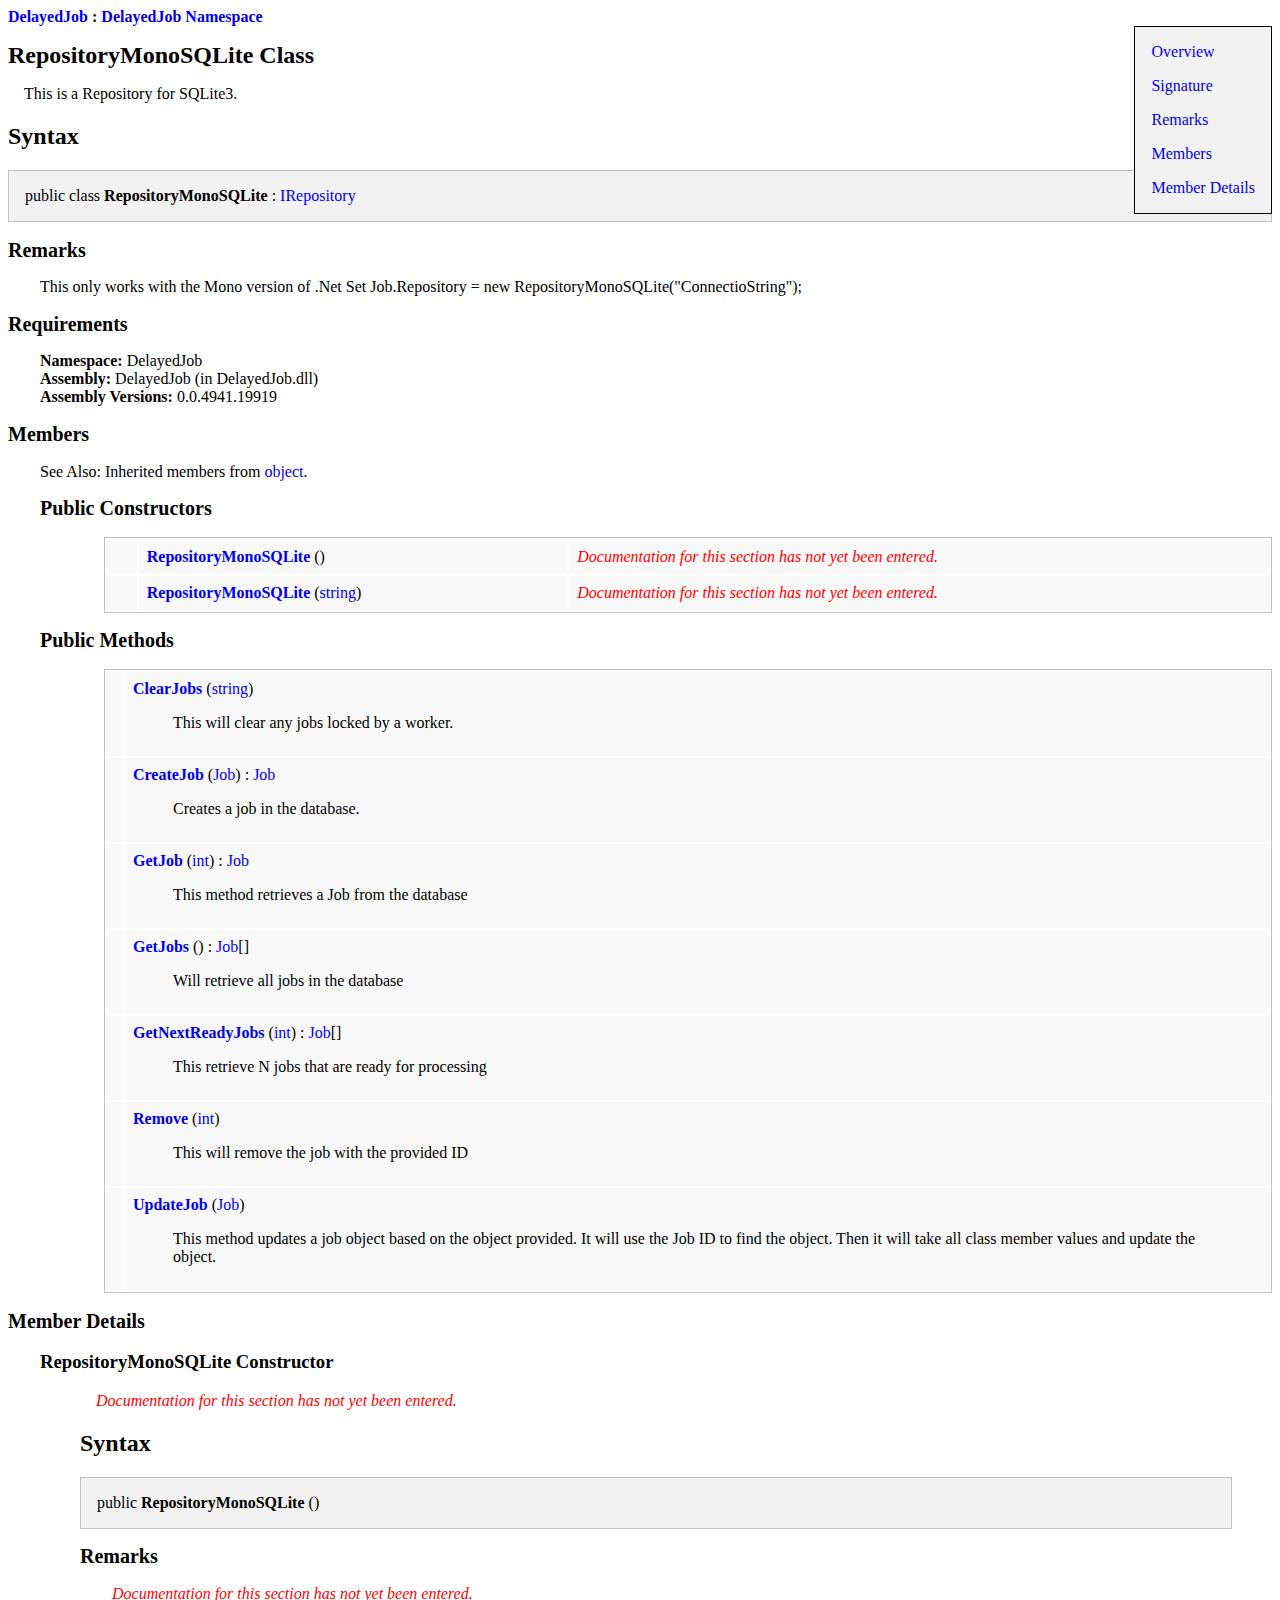
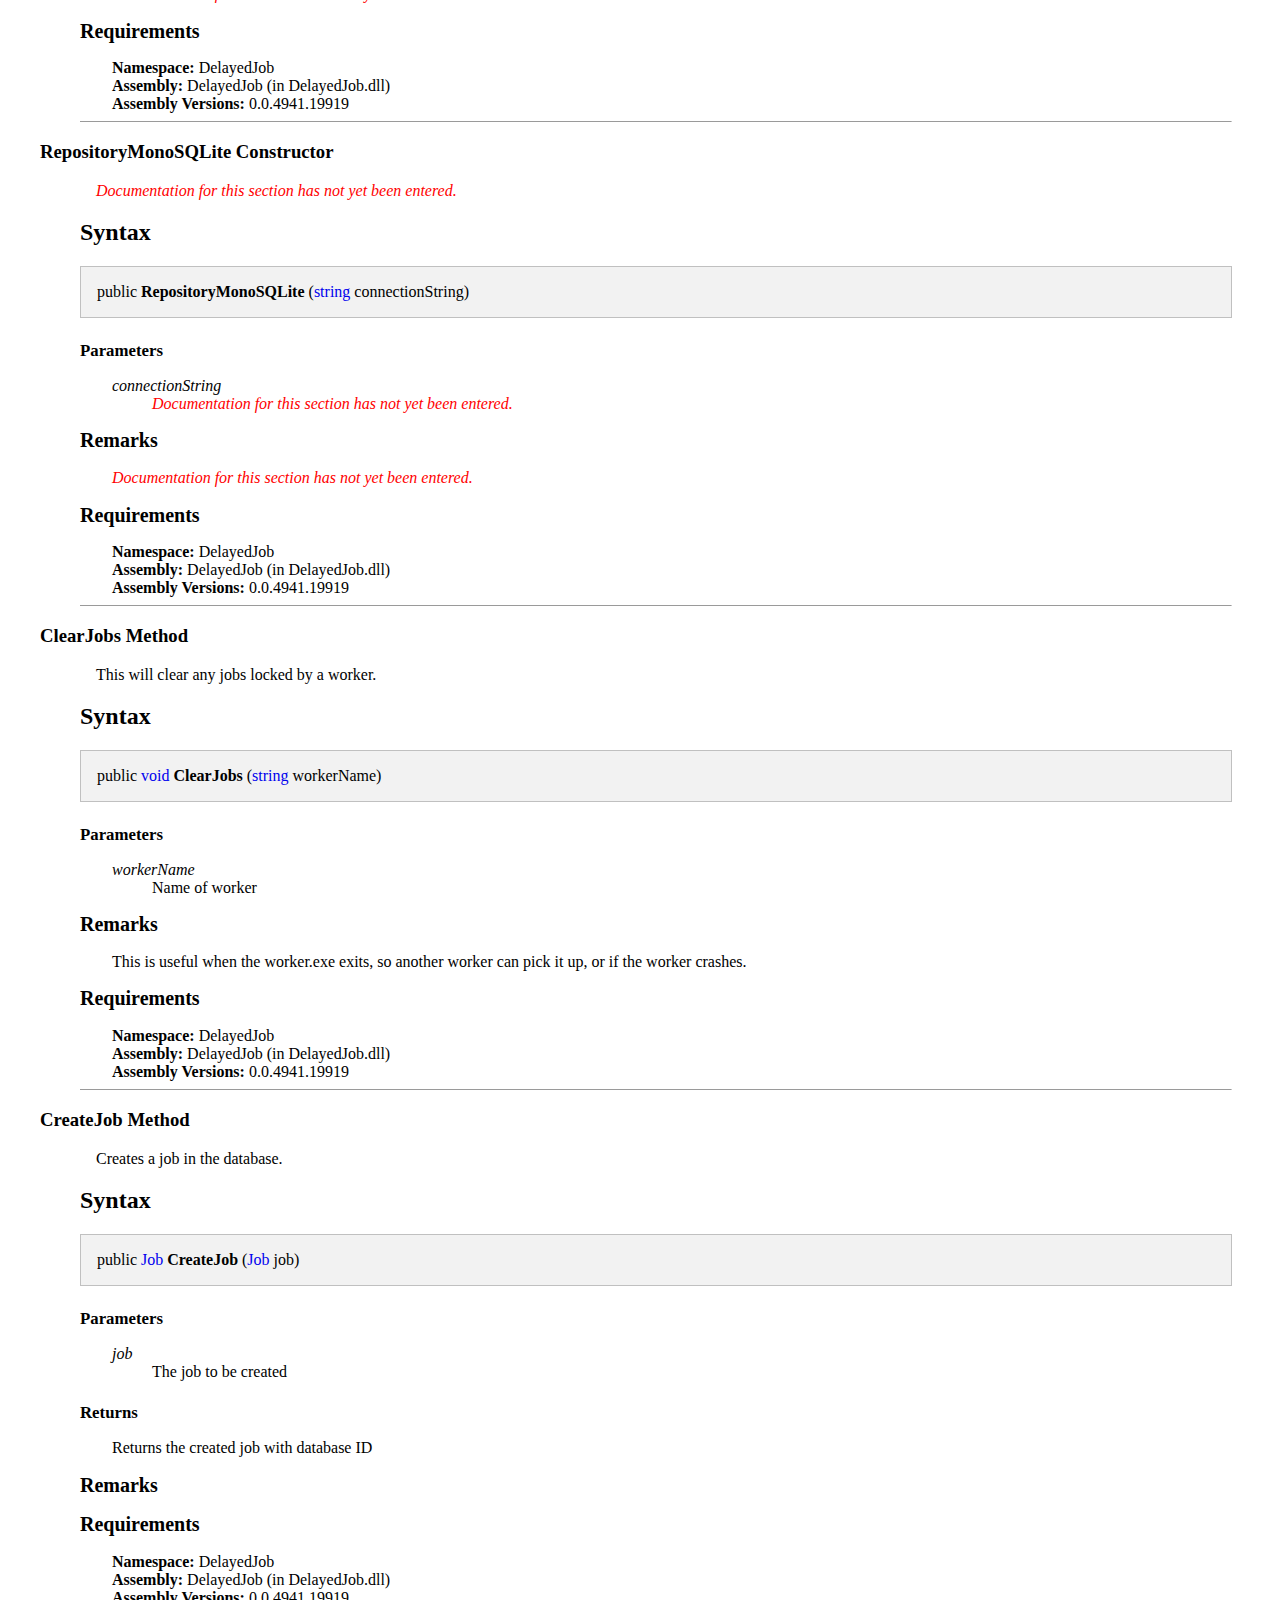
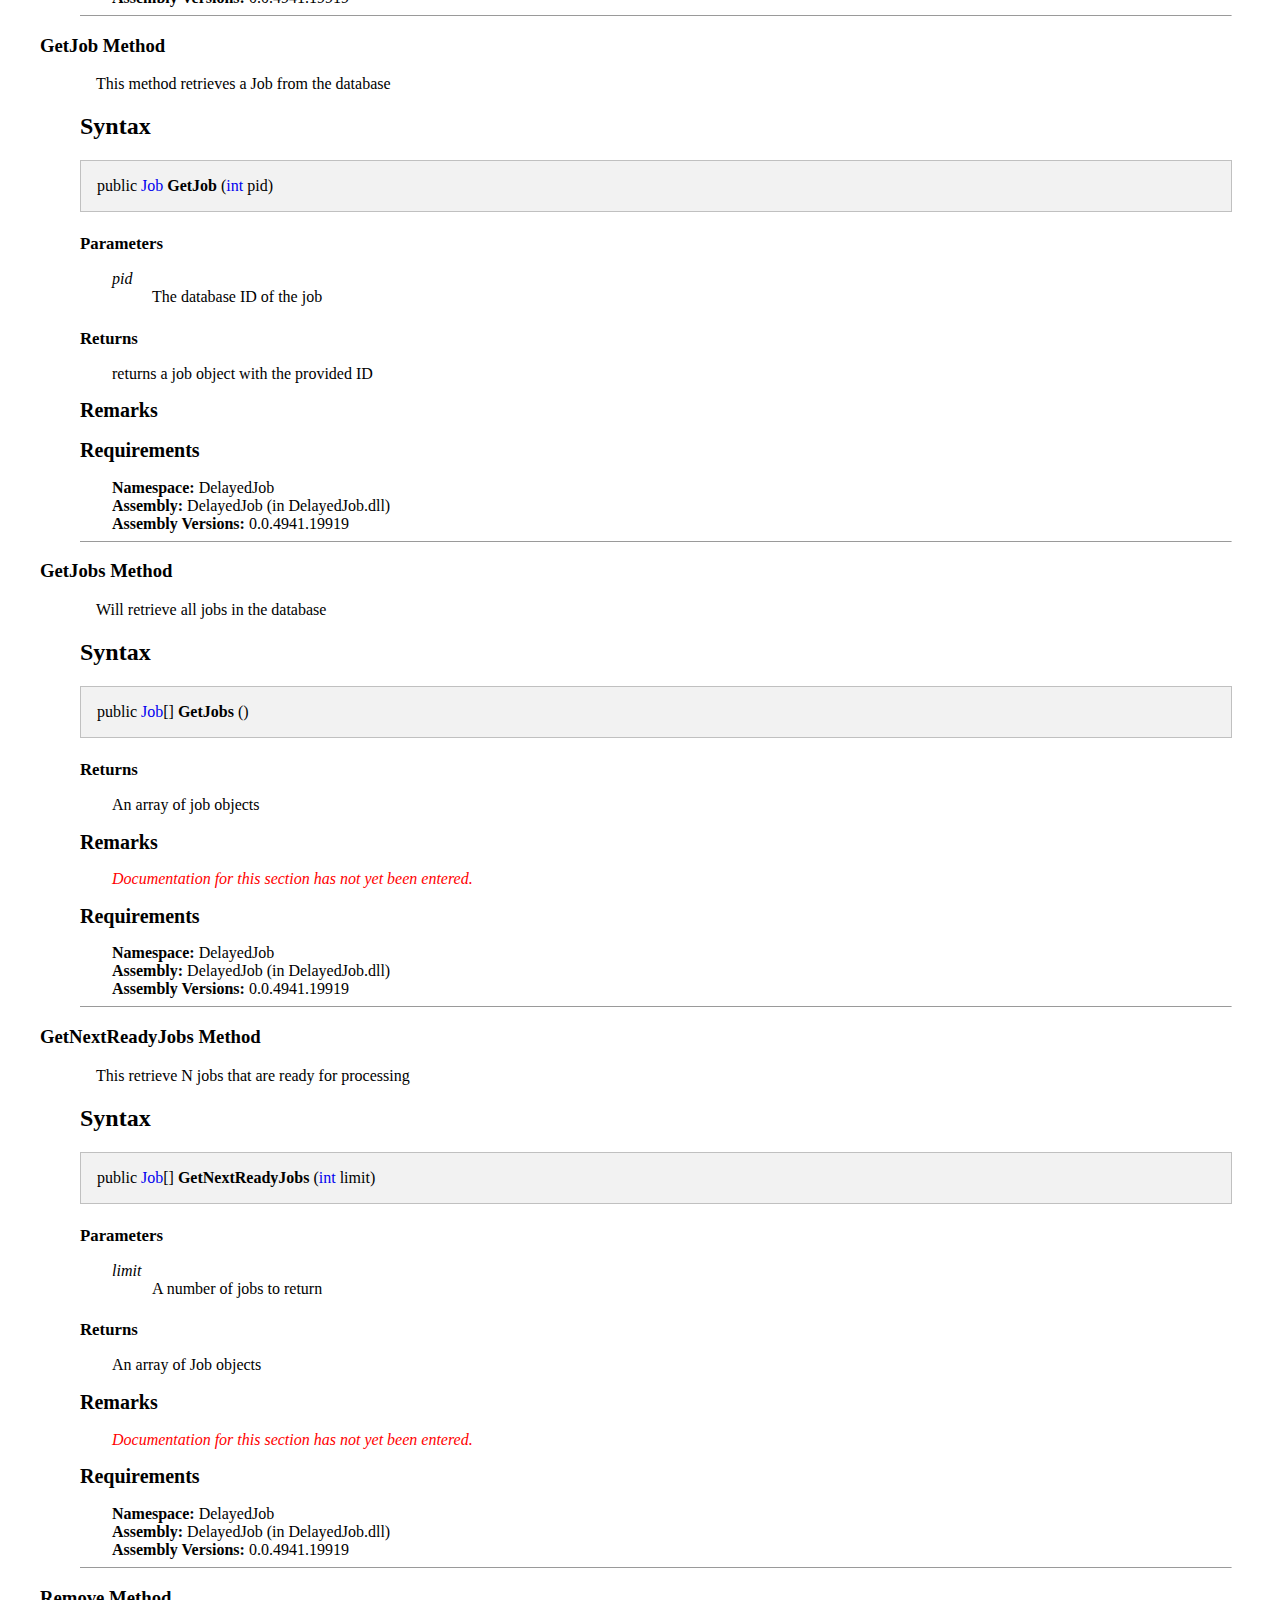
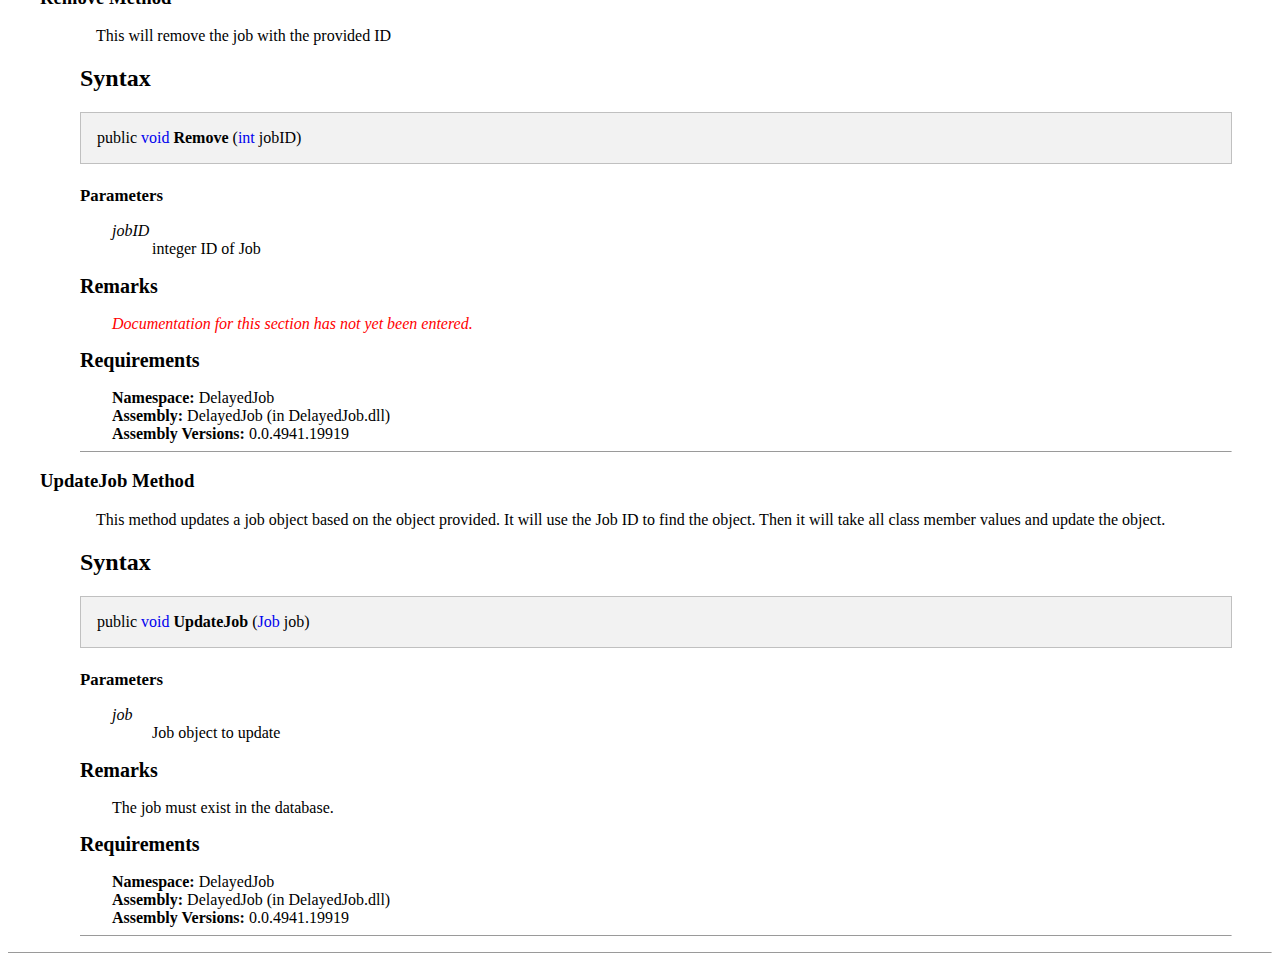
<file: en/DelayedJob/RepositoryMonoSQLite.html>
<html>
  <head>
    <title>DelayedJob.RepositoryMonoSQLite</title>
    <meta http-equiv="Content-Type" content="text/html; charset=UTF-8" />
    <style>
      a { text-decoration: none }

      div.SideBar {
        padding-left: 1em;
        padding-right: 1em;
        right: 0;
        float: right;
        border: thin solid black;
        background-color: #f2f2f2;
      }
    
      .CollectionTitle { font-weight: bold }
      .PageTitle { font-size: 150%; font-weight: bold }

      .Summary { }
      .Signature { }          
      .Remarks { }
      .Members { }
      .Copyright { }
      
      .Section { font-size: 125%; font-weight: bold }
      p.Summary {
        margin-left: 1em;
      }
      .SectionBox { margin-left: 2em }
      .NamespaceName { font-size: 105%; font-weight: bold }
      .NamespaceSumary { }
      .MemberName { font-size: 115%; font-weight: bold; margin-top: 1em }
      .Subsection { font-size: 105%; font-weight: bold }
      .SubsectionBox { margin-left: 2em; margin-bottom: 1em }

      .CodeExampleTable { background-color: #f5f5dd; border: thin solid black; padding: .25em; }
      
      .TypesListing {
        border-collapse: collapse;
      }

      td {
        vertical-align: top;
      }
      th {
        text-align: left;
      }

      .TypesListing td { 
        margin: 0px;  
        padding: .25em;
        border: solid gray 1px;
      }

      .TypesListing th { 
        margin: 0px;  
        padding: .25em;
        background-color: #f2f2f2;
        border: solid gray 1px;
      }

      div.Footer {
        border-top: 1px solid gray;
        margin-top: 1.5em;
        padding-top: 0.6em;
        text-align: center;
        color: gray;
      }

      span.NotEntered /* Documentation for this section has not yet been entered */ {
        font-style: italic;
        color: red;	
      }

      div.Header {
        background: #B0C4DE;
        border: double;
        border-color: white;
        border-width: 7px;
        padding: 0.5em;
      }

      div.Header * {
        font-size: smaller;
      }

      div.Note {
      }

      i.ParamRef {
      }

      i.subtitle {
      }

      ul.TypeMembersIndex {
        text-align: left;
        background: #F8F8F8;
      }

      ul.TypeMembersIndex li {
        display: inline;
        margin:  0.5em;
      }

      table.HeaderTable {
      }

      table.SignatureTable {
      }

      table.Documentation, table.Enumeration, table.TypeDocumentation {
        border-collapse: collapse;
        width: 100%;
      }

      table.Documentation tr th, table.TypeMembers tr th, table.Enumeration tr th, table.TypeDocumentation tr th {
        background: whitesmoke;
        padding: 0.8em;
        border: 1px solid gray;
        text-align: left;
        vertical-align: bottom;
      }

      table.Documentation tr td, table.TypeMembers tr td, table.Enumeration tr td, table.TypeDocumentation tr td {
        padding: 0.5em;
        border: 1px solid gray;
        text-align: left;
        vertical-align: top;
      }

      table.TypeMembers {
        border: 1px solid #C0C0C0;
        width: 100%;
      }

      table.TypeMembers tr td {
        background: #F8F8F8;
        border: white;
      }

      table.Documentation {
      }

      table.TypeMembers {
      }

      div.CodeExample {
        width: 100%;
        border: 1px solid #DDDDDD;
        background-color: #F8F8F8;
      }

      div.CodeExample p {
        margin: 0.5em;
        border-bottom: 1px solid #DDDDDD;
      }

      div.CodeExample div {
        margin: 0.5em;
      }

      h4 {
        margin-bottom: 0;
      }

      div.Signature {
        border: 1px solid #C0C0C0;
        background: #F2F2F2;
        padding: 1em;
      }
    </style>
    <script type="text/JavaScript">
      function toggle_display (block) {
        var w = document.getElementById (block);
        var t = document.getElementById (block + ":toggle");
        if (w.style.display == "none") {
          w.style.display = "block";
          t.innerHTML = "⊟";
        } else {
          w.style.display = "none";
          t.innerHTML = "⊞";
        }
      }
    </script>
  </head>
  <body>
    <div class="CollectionTitle">
      <a href="../index.html">DelayedJob</a> : <a href="index.html">DelayedJob Namespace</a></div>
    <div class="SideBar">
      <p>
        <a href="#T:DelayedJob.RepositoryMonoSQLite">Overview</a>
      </p>
      <p>
        <a href="#T:DelayedJob.RepositoryMonoSQLite:Signature">Signature</a>
      </p>
      <p>
        <a href="#T:DelayedJob.RepositoryMonoSQLite:Docs">Remarks</a>
      </p>
      <p>
        <a href="#Members">Members</a>
      </p>
      <p>
        <a href="#T:DelayedJob.RepositoryMonoSQLite:Members">Member Details</a>
      </p>
    </div>
    <h1 class="PageTitle" id="T:DelayedJob.RepositoryMonoSQLite">RepositoryMonoSQLite  Class</h1>
    <p class="Summary" id="T:DelayedJob.RepositoryMonoSQLite:Summary">This is a Repository for SQLite3.</p>
    <div>
      <h2>Syntax</h2>
      <div class="Signature" id="T:DelayedJob.RepositoryMonoSQLite:Signature">public class  <b>RepositoryMonoSQLite</b> : <a href="../DelayedJob/IRepository.html">IRepository</a></div>
    </div>
    <div class="Remarks" id="T:DelayedJob.RepositoryMonoSQLite:Docs">
      <h2 class="Section">Remarks</h2>
      <div class="SectionBox" id="T:DelayedJob.RepositoryMonoSQLite:Docs:Remarks">This only works with the Mono version of .Net
	Set Job.Repository = new RepositoryMonoSQLite("ConnectioString");
	</div>
      <h2 class="Section">Requirements</h2>
      <div class="SectionBox" id="T:DelayedJob.RepositoryMonoSQLite:Docs:Version Information">
        <b>Namespace: </b>DelayedJob<br /><b>Assembly: </b>DelayedJob (in DelayedJob.dll)<br /><b>Assembly Versions: </b>0.0.4941.19919</div>
      <h2 class="Section" id="Members">Members</h2>
      <div class="SectionBox" id="_Members">
        <p>
								See Also: Inherited members from
								<a href="http://www.go-mono.com/docs/monodoc.ashx?link=T:System.Object">object</a>.
							</p>
        <h2 class="Section">Public Constructors</h2>
        <div class="SectionBox" id="Public Constructors">
          <div class="SubsectionBox">
            <table class="TypeMembers">
              <tr valign="top">
                <td>
                  <div>
                  </div>
                </td>
                <td>
                  <div>
                    <b>
                      <a href="#C:DelayedJob.RepositoryMonoSQLite()">RepositoryMonoSQLite</a>
                    </b>()</div>
                </td>
                <td>
                  <span class="NotEntered">Documentation for this section has not yet been entered.</span>
                </td>
              </tr>
              <tr valign="top">
                <td>
                  <div>
                  </div>
                </td>
                <td>
                  <div>
                    <b>
                      <a href="#C:DelayedJob.RepositoryMonoSQLite(System.String)">RepositoryMonoSQLite</a>
                    </b>(<a href="http://www.go-mono.com/docs/monodoc.ashx?link=T:System.String">string</a>)</div>
                </td>
                <td>
                  <span class="NotEntered">Documentation for this section has not yet been entered.</span>
                </td>
              </tr>
            </table>
          </div>
        </div>
        <h2 class="Section">Public Methods</h2>
        <div class="SectionBox" id="Public Methods">
          <div class="SubsectionBox">
            <table class="TypeMembers">
              <tr valign="top">
                <td>
                  <div>
                  </div>
                </td>
                <td colspan="2">
                  <b>
                    <a href="#M:DelayedJob.RepositoryMonoSQLite.ClearJobs(System.String)">ClearJobs</a>
                  </b>(<a href="http://www.go-mono.com/docs/monodoc.ashx?link=T:System.String">string</a>)<blockquote>This will clear any jobs locked by a worker.</blockquote></td>
              </tr>
              <tr valign="top">
                <td>
                  <div>
                  </div>
                </td>
                <td colspan="2">
                  <b>
                    <a href="#M:DelayedJob.RepositoryMonoSQLite.CreateJob(DelayedJob.Job)">CreateJob</a>
                  </b>(<a href="../DelayedJob/Job.html">Job</a>)<nobr> : <a href="../DelayedJob/Job.html">Job</a></nobr><blockquote>Creates a job in the database.</blockquote></td>
              </tr>
              <tr valign="top">
                <td>
                  <div>
                  </div>
                </td>
                <td colspan="2">
                  <b>
                    <a href="#M:DelayedJob.RepositoryMonoSQLite.GetJob(System.Int32)">GetJob</a>
                  </b>(<a href="http://www.go-mono.com/docs/monodoc.ashx?link=T:System.Int32">int</a>)<nobr> : <a href="../DelayedJob/Job.html">Job</a></nobr><blockquote>This method retrieves a Job from the database</blockquote></td>
              </tr>
              <tr valign="top">
                <td>
                  <div>
                  </div>
                </td>
                <td colspan="2">
                  <b>
                    <a href="#M:DelayedJob.RepositoryMonoSQLite.GetJobs()">GetJobs</a>
                  </b>()<nobr> : <a href="../DelayedJob/Job.html">Job</a>[]</nobr><blockquote>Will retrieve all jobs in the database</blockquote></td>
              </tr>
              <tr valign="top">
                <td>
                  <div>
                  </div>
                </td>
                <td colspan="2">
                  <b>
                    <a href="#M:DelayedJob.RepositoryMonoSQLite.GetNextReadyJobs(System.Int32)">GetNextReadyJobs</a>
                  </b>(<a href="http://www.go-mono.com/docs/monodoc.ashx?link=T:System.Int32">int</a>)<nobr> : <a href="../DelayedJob/Job.html">Job</a>[]</nobr><blockquote>This retrieve N jobs that are ready for processing</blockquote></td>
              </tr>
              <tr valign="top">
                <td>
                  <div>
                  </div>
                </td>
                <td colspan="2">
                  <b>
                    <a href="#M:DelayedJob.RepositoryMonoSQLite.Remove(System.Int32)">Remove</a>
                  </b>(<a href="http://www.go-mono.com/docs/monodoc.ashx?link=T:System.Int32">int</a>)<blockquote>This will remove the job with the provided ID</blockquote></td>
              </tr>
              <tr valign="top">
                <td>
                  <div>
                  </div>
                </td>
                <td colspan="2">
                  <b>
                    <a href="#M:DelayedJob.RepositoryMonoSQLite.UpdateJob(DelayedJob.Job)">UpdateJob</a>
                  </b>(<a href="../DelayedJob/Job.html">Job</a>)<blockquote>This method updates a job object based on the object provided. It will use the Job ID to find the object. Then it will take all class member values and update the object. </blockquote></td>
              </tr>
            </table>
          </div>
        </div>
      </div>
    </div>
    <div class="Members" id="T:DelayedJob.RepositoryMonoSQLite:Members">
      <h2 class="Section" id="MemberDetails">Member Details</h2>
      <div class="SectionBox" id="_MemberDetails">
        <h3 id="C:DelayedJob.RepositoryMonoSQLite()">RepositoryMonoSQLite Constructor</h3>
        <blockquote id="C:DelayedJob.RepositoryMonoSQLite():member">
          <p class="Summary">
            <span class="NotEntered">Documentation for this section has not yet been entered.</span>
          </p>
          <h2>Syntax</h2>
          <div class="Signature">public  <b>RepositoryMonoSQLite</b> ()</div>
          <h2 class="Section">Remarks</h2>
          <div class="SectionBox" id="C:DelayedJob.RepositoryMonoSQLite():Remarks">
            <span class="NotEntered">Documentation for this section has not yet been entered.</span>
          </div>
          <h2 class="Section">Requirements</h2>
          <div class="SectionBox" id="C:DelayedJob.RepositoryMonoSQLite():Version Information">
            <b>Namespace: </b>DelayedJob<br /><b>Assembly: </b>DelayedJob (in DelayedJob.dll)<br /><b>Assembly Versions: </b>0.0.4941.19919</div>
          <hr size="1" />
        </blockquote>
        <h3 id="C:DelayedJob.RepositoryMonoSQLite(System.String)">RepositoryMonoSQLite Constructor</h3>
        <blockquote id="C:DelayedJob.RepositoryMonoSQLite(System.String):member">
          <p class="Summary">
            <span class="NotEntered">Documentation for this section has not yet been entered.</span>
          </p>
          <h2>Syntax</h2>
          <div class="Signature">public  <b>RepositoryMonoSQLite</b> (<a href="http://www.go-mono.com/docs/monodoc.ashx?link=T:System.String">string</a> connectionString)</div>
          <h4 class="Subsection">Parameters</h4>
          <blockquote class="SubsectionBox" id="C:DelayedJob.RepositoryMonoSQLite(System.String):Parameters">
            <dl>
              <dt>
                <i>connectionString</i>
              </dt>
              <dd>
                <span class="NotEntered">Documentation for this section has not yet been entered.</span>
              </dd>
            </dl>
          </blockquote>
          <h2 class="Section">Remarks</h2>
          <div class="SectionBox" id="C:DelayedJob.RepositoryMonoSQLite(System.String):Remarks">
            <span class="NotEntered">Documentation for this section has not yet been entered.</span>
          </div>
          <h2 class="Section">Requirements</h2>
          <div class="SectionBox" id="C:DelayedJob.RepositoryMonoSQLite(System.String):Version Information">
            <b>Namespace: </b>DelayedJob<br /><b>Assembly: </b>DelayedJob (in DelayedJob.dll)<br /><b>Assembly Versions: </b>0.0.4941.19919</div>
          <hr size="1" />
        </blockquote>
        <h3 id="M:DelayedJob.RepositoryMonoSQLite.ClearJobs(System.String)">ClearJobs Method</h3>
        <blockquote id="M:DelayedJob.RepositoryMonoSQLite.ClearJobs(System.String):member">
          <p class="Summary">This will clear any jobs locked by a worker.</p>
          <h2>Syntax</h2>
          <div class="Signature">public <a href="http://www.go-mono.com/docs/monodoc.ashx?link=T:System.Void">void</a> <b>ClearJobs</b> (<a href="http://www.go-mono.com/docs/monodoc.ashx?link=T:System.String">string</a> workerName)</div>
          <h4 class="Subsection">Parameters</h4>
          <blockquote class="SubsectionBox" id="M:DelayedJob.RepositoryMonoSQLite.ClearJobs(System.String):Parameters">
            <dl>
              <dt>
                <i>workerName</i>
              </dt>
              <dd>Name of worker</dd>
            </dl>
          </blockquote>
          <h2 class="Section">Remarks</h2>
          <div class="SectionBox" id="M:DelayedJob.RepositoryMonoSQLite.ClearJobs(System.String):Remarks">This is useful when the worker.exe exits, so another worker can pick it up, or if the worker crashes. </div>
          <h2 class="Section">Requirements</h2>
          <div class="SectionBox" id="M:DelayedJob.RepositoryMonoSQLite.ClearJobs(System.String):Version Information">
            <b>Namespace: </b>DelayedJob<br /><b>Assembly: </b>DelayedJob (in DelayedJob.dll)<br /><b>Assembly Versions: </b>0.0.4941.19919</div>
          <hr size="1" />
        </blockquote>
        <h3 id="M:DelayedJob.RepositoryMonoSQLite.CreateJob(DelayedJob.Job)">CreateJob Method</h3>
        <blockquote id="M:DelayedJob.RepositoryMonoSQLite.CreateJob(DelayedJob.Job):member">
          <p class="Summary">Creates a job in the database.</p>
          <h2>Syntax</h2>
          <div class="Signature">public <a href="../DelayedJob/Job.html">Job</a> <b>CreateJob</b> (<a href="../DelayedJob/Job.html">Job</a> job)</div>
          <h4 class="Subsection">Parameters</h4>
          <blockquote class="SubsectionBox" id="M:DelayedJob.RepositoryMonoSQLite.CreateJob(DelayedJob.Job):Parameters">
            <dl>
              <dt>
                <i>job</i>
              </dt>
              <dd>The job to be created</dd>
            </dl>
          </blockquote>
          <h4 class="Subsection">Returns</h4>
          <blockquote class="SubsectionBox" id="M:DelayedJob.RepositoryMonoSQLite.CreateJob(DelayedJob.Job):Returns">Returns the created job with database ID</blockquote>
          <h2 class="Section">Remarks</h2>
          <div class="SectionBox" id="M:DelayedJob.RepositoryMonoSQLite.CreateJob(DelayedJob.Job):Remarks">
          </div>
          <h2 class="Section">Requirements</h2>
          <div class="SectionBox" id="M:DelayedJob.RepositoryMonoSQLite.CreateJob(DelayedJob.Job):Version Information">
            <b>Namespace: </b>DelayedJob<br /><b>Assembly: </b>DelayedJob (in DelayedJob.dll)<br /><b>Assembly Versions: </b>0.0.4941.19919</div>
          <hr size="1" />
        </blockquote>
        <h3 id="M:DelayedJob.RepositoryMonoSQLite.GetJob(System.Int32)">GetJob Method</h3>
        <blockquote id="M:DelayedJob.RepositoryMonoSQLite.GetJob(System.Int32):member">
          <p class="Summary">This method retrieves a Job from the database</p>
          <h2>Syntax</h2>
          <div class="Signature">public <a href="../DelayedJob/Job.html">Job</a> <b>GetJob</b> (<a href="http://www.go-mono.com/docs/monodoc.ashx?link=T:System.Int32">int</a> pid)</div>
          <h4 class="Subsection">Parameters</h4>
          <blockquote class="SubsectionBox" id="M:DelayedJob.RepositoryMonoSQLite.GetJob(System.Int32):Parameters">
            <dl>
              <dt>
                <i>pid</i>
              </dt>
              <dd>The database ID of the job</dd>
            </dl>
          </blockquote>
          <h4 class="Subsection">Returns</h4>
          <blockquote class="SubsectionBox" id="M:DelayedJob.RepositoryMonoSQLite.GetJob(System.Int32):Returns">returns a job object with the provided ID</blockquote>
          <h2 class="Section">Remarks</h2>
          <div class="SectionBox" id="M:DelayedJob.RepositoryMonoSQLite.GetJob(System.Int32):Remarks">
          </div>
          <h2 class="Section">Requirements</h2>
          <div class="SectionBox" id="M:DelayedJob.RepositoryMonoSQLite.GetJob(System.Int32):Version Information">
            <b>Namespace: </b>DelayedJob<br /><b>Assembly: </b>DelayedJob (in DelayedJob.dll)<br /><b>Assembly Versions: </b>0.0.4941.19919</div>
          <hr size="1" />
        </blockquote>
        <h3 id="M:DelayedJob.RepositoryMonoSQLite.GetJobs()">GetJobs Method</h3>
        <blockquote id="M:DelayedJob.RepositoryMonoSQLite.GetJobs():member">
          <p class="Summary">Will retrieve all jobs in the database</p>
          <h2>Syntax</h2>
          <div class="Signature">public <a href="../DelayedJob/Job.html">Job</a>[] <b>GetJobs</b> ()</div>
          <h4 class="Subsection">Returns</h4>
          <blockquote class="SubsectionBox" id="M:DelayedJob.RepositoryMonoSQLite.GetJobs():Returns">An array of job objects</blockquote>
          <h2 class="Section">Remarks</h2>
          <div class="SectionBox" id="M:DelayedJob.RepositoryMonoSQLite.GetJobs():Remarks">
            <span class="NotEntered">Documentation for this section has not yet been entered.</span>
          </div>
          <h2 class="Section">Requirements</h2>
          <div class="SectionBox" id="M:DelayedJob.RepositoryMonoSQLite.GetJobs():Version Information">
            <b>Namespace: </b>DelayedJob<br /><b>Assembly: </b>DelayedJob (in DelayedJob.dll)<br /><b>Assembly Versions: </b>0.0.4941.19919</div>
          <hr size="1" />
        </blockquote>
        <h3 id="M:DelayedJob.RepositoryMonoSQLite.GetNextReadyJobs(System.Int32)">GetNextReadyJobs Method</h3>
        <blockquote id="M:DelayedJob.RepositoryMonoSQLite.GetNextReadyJobs(System.Int32):member">
          <p class="Summary">This retrieve N jobs that are ready for processing</p>
          <h2>Syntax</h2>
          <div class="Signature">public <a href="../DelayedJob/Job.html">Job</a>[] <b>GetNextReadyJobs</b> (<a href="http://www.go-mono.com/docs/monodoc.ashx?link=T:System.Int32">int</a> limit)</div>
          <h4 class="Subsection">Parameters</h4>
          <blockquote class="SubsectionBox" id="M:DelayedJob.RepositoryMonoSQLite.GetNextReadyJobs(System.Int32):Parameters">
            <dl>
              <dt>
                <i>limit</i>
              </dt>
              <dd>A number of jobs to return</dd>
            </dl>
          </blockquote>
          <h4 class="Subsection">Returns</h4>
          <blockquote class="SubsectionBox" id="M:DelayedJob.RepositoryMonoSQLite.GetNextReadyJobs(System.Int32):Returns">An array of Job objects</blockquote>
          <h2 class="Section">Remarks</h2>
          <div class="SectionBox" id="M:DelayedJob.RepositoryMonoSQLite.GetNextReadyJobs(System.Int32):Remarks">
            <span class="NotEntered">Documentation for this section has not yet been entered.</span>
          </div>
          <h2 class="Section">Requirements</h2>
          <div class="SectionBox" id="M:DelayedJob.RepositoryMonoSQLite.GetNextReadyJobs(System.Int32):Version Information">
            <b>Namespace: </b>DelayedJob<br /><b>Assembly: </b>DelayedJob (in DelayedJob.dll)<br /><b>Assembly Versions: </b>0.0.4941.19919</div>
          <hr size="1" />
        </blockquote>
        <h3 id="M:DelayedJob.RepositoryMonoSQLite.Remove(System.Int32)">Remove Method</h3>
        <blockquote id="M:DelayedJob.RepositoryMonoSQLite.Remove(System.Int32):member">
          <p class="Summary">This will remove the job with the provided ID</p>
          <h2>Syntax</h2>
          <div class="Signature">public <a href="http://www.go-mono.com/docs/monodoc.ashx?link=T:System.Void">void</a> <b>Remove</b> (<a href="http://www.go-mono.com/docs/monodoc.ashx?link=T:System.Int32">int</a> jobID)</div>
          <h4 class="Subsection">Parameters</h4>
          <blockquote class="SubsectionBox" id="M:DelayedJob.RepositoryMonoSQLite.Remove(System.Int32):Parameters">
            <dl>
              <dt>
                <i>jobID</i>
              </dt>
              <dd>integer ID of Job</dd>
            </dl>
          </blockquote>
          <h2 class="Section">Remarks</h2>
          <div class="SectionBox" id="M:DelayedJob.RepositoryMonoSQLite.Remove(System.Int32):Remarks">
            <span class="NotEntered">Documentation for this section has not yet been entered.</span>
          </div>
          <h2 class="Section">Requirements</h2>
          <div class="SectionBox" id="M:DelayedJob.RepositoryMonoSQLite.Remove(System.Int32):Version Information">
            <b>Namespace: </b>DelayedJob<br /><b>Assembly: </b>DelayedJob (in DelayedJob.dll)<br /><b>Assembly Versions: </b>0.0.4941.19919</div>
          <hr size="1" />
        </blockquote>
        <h3 id="M:DelayedJob.RepositoryMonoSQLite.UpdateJob(DelayedJob.Job)">UpdateJob Method</h3>
        <blockquote id="M:DelayedJob.RepositoryMonoSQLite.UpdateJob(DelayedJob.Job):member">
          <p class="Summary">This method updates a job object based on the object provided. It will use the Job ID to find the object. Then it will take all class member values and update the object. </p>
          <h2>Syntax</h2>
          <div class="Signature">public <a href="http://www.go-mono.com/docs/monodoc.ashx?link=T:System.Void">void</a> <b>UpdateJob</b> (<a href="../DelayedJob/Job.html">Job</a> job)</div>
          <h4 class="Subsection">Parameters</h4>
          <blockquote class="SubsectionBox" id="M:DelayedJob.RepositoryMonoSQLite.UpdateJob(DelayedJob.Job):Parameters">
            <dl>
              <dt>
                <i>job</i>
              </dt>
              <dd>Job object to update</dd>
            </dl>
          </blockquote>
          <h2 class="Section">Remarks</h2>
          <div class="SectionBox" id="M:DelayedJob.RepositoryMonoSQLite.UpdateJob(DelayedJob.Job):Remarks">The job must exist in the database.</div>
          <h2 class="Section">Requirements</h2>
          <div class="SectionBox" id="M:DelayedJob.RepositoryMonoSQLite.UpdateJob(DelayedJob.Job):Version Information">
            <b>Namespace: </b>DelayedJob<br /><b>Assembly: </b>DelayedJob (in DelayedJob.dll)<br /><b>Assembly Versions: </b>0.0.4941.19919</div>
          <hr size="1" />
        </blockquote>
      </div>
    </div>
    <hr size="1" />
    <div class="Copyright">
    </div>
  </body>
</html>
</file>
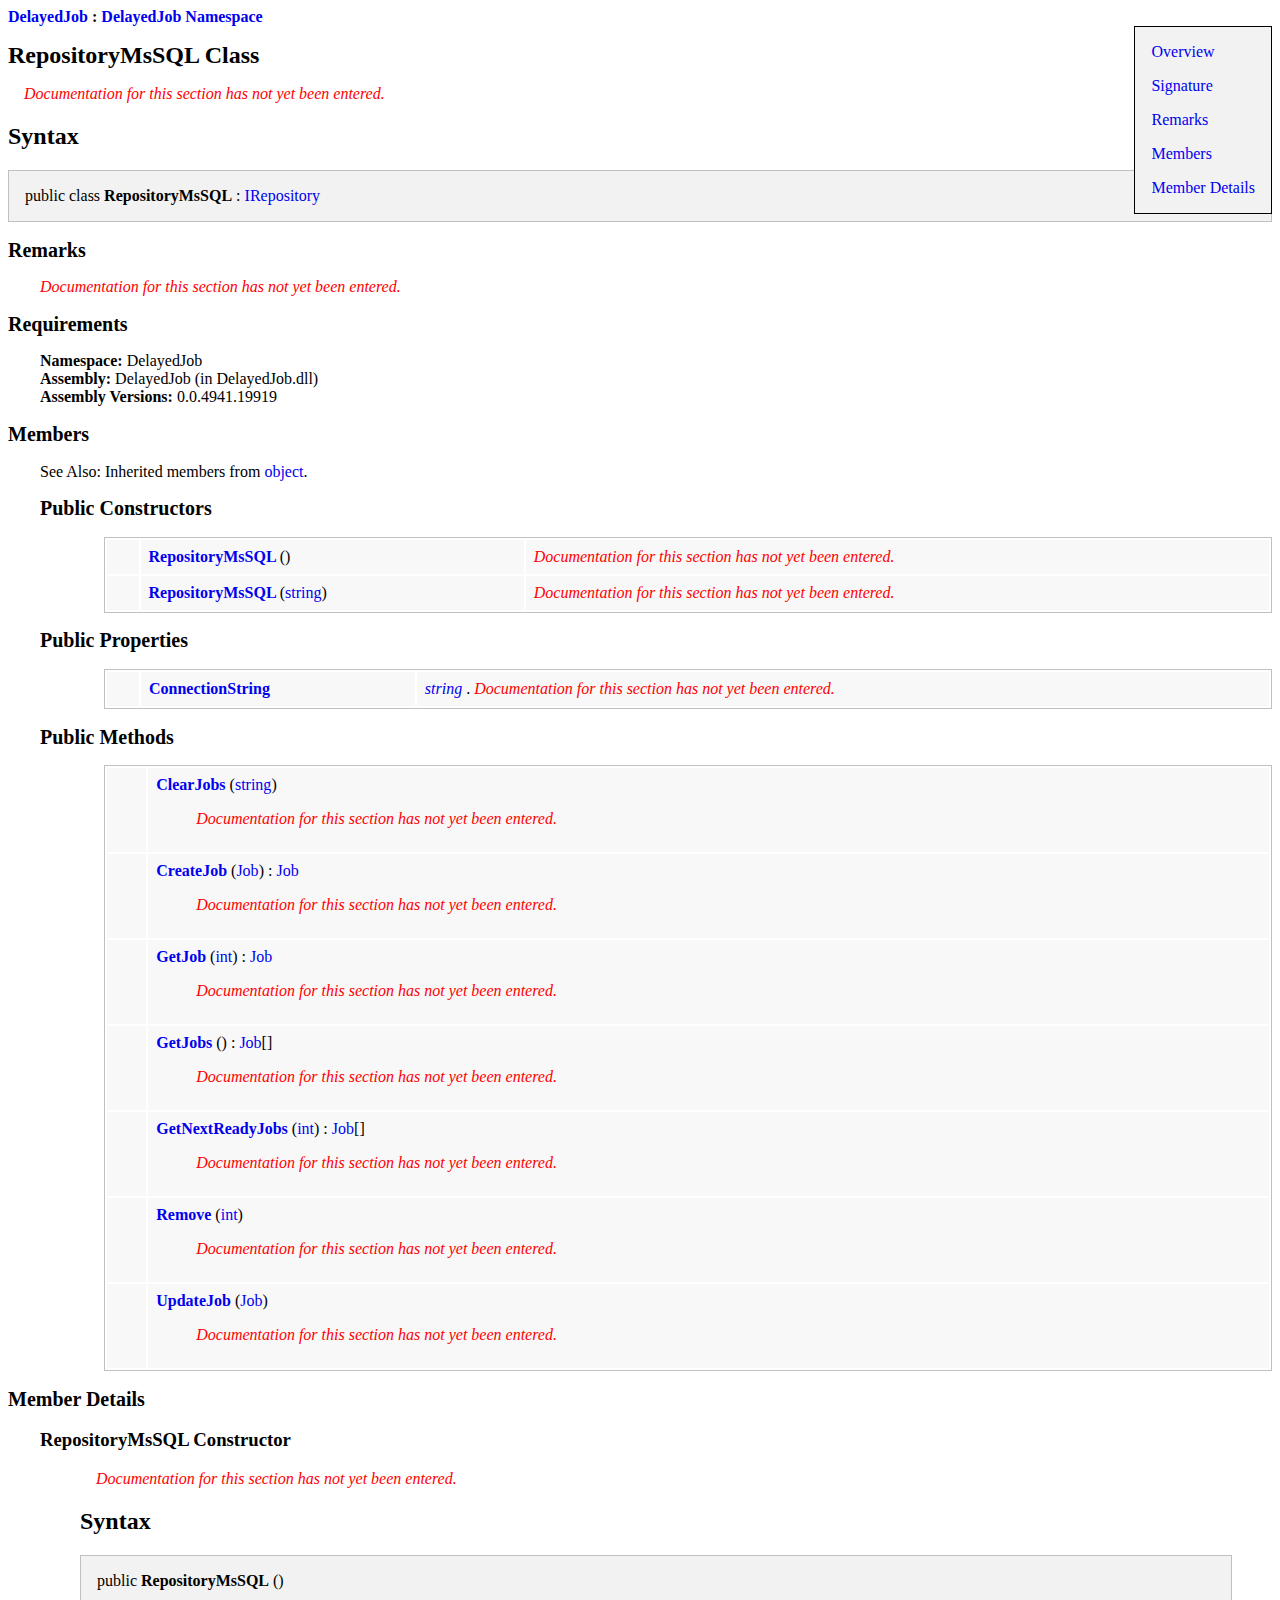
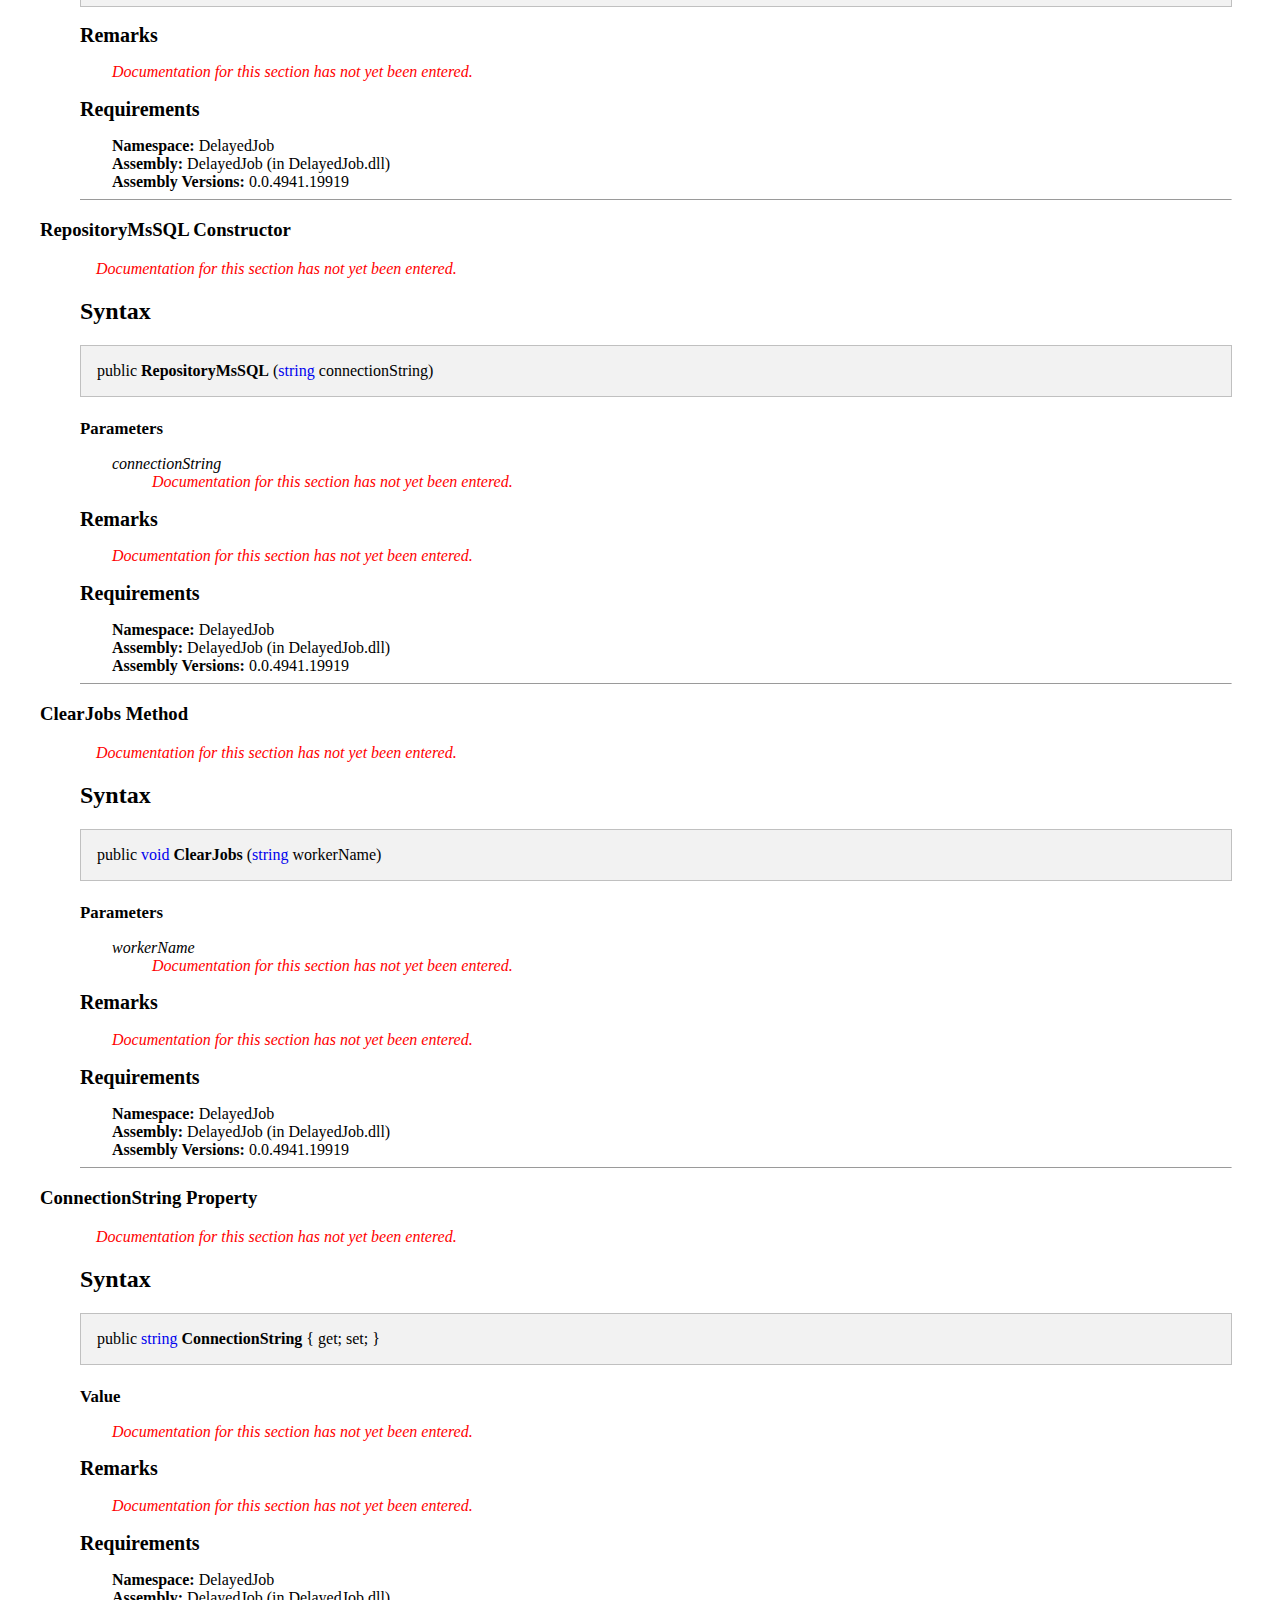
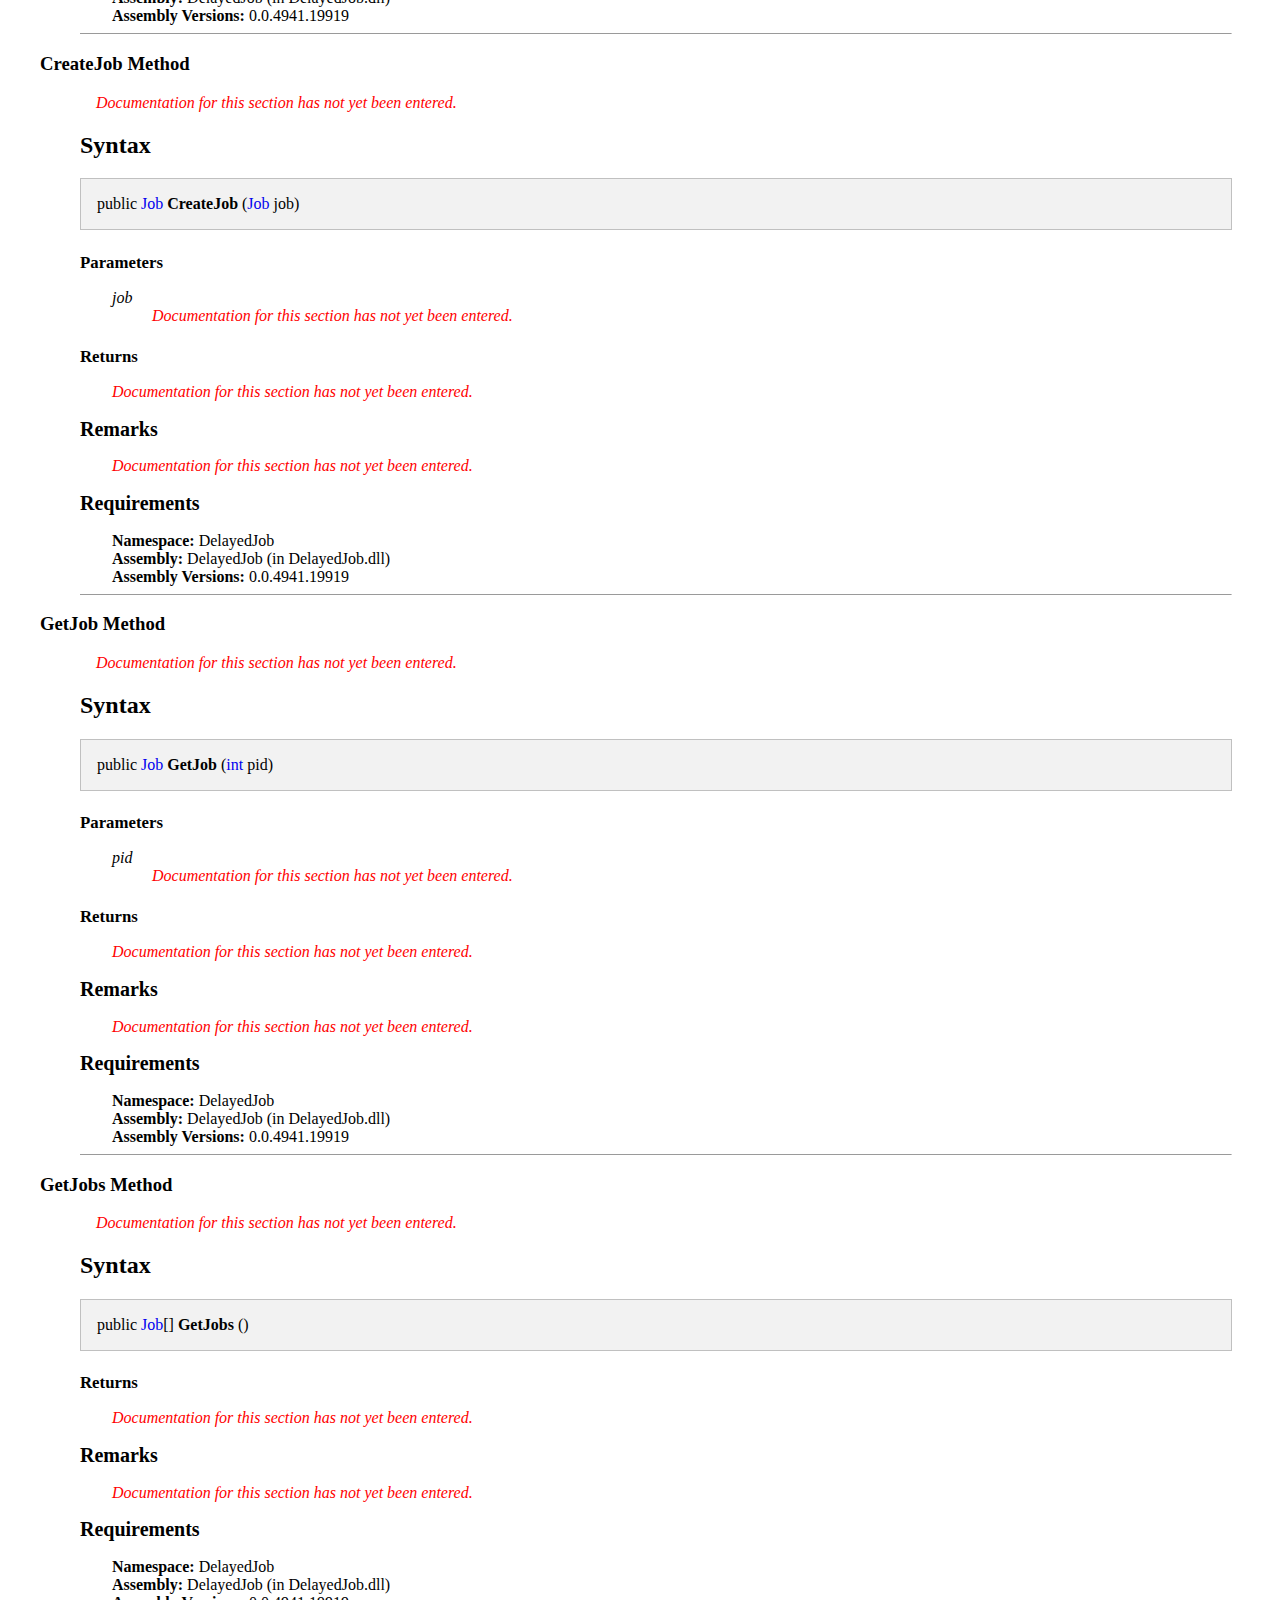
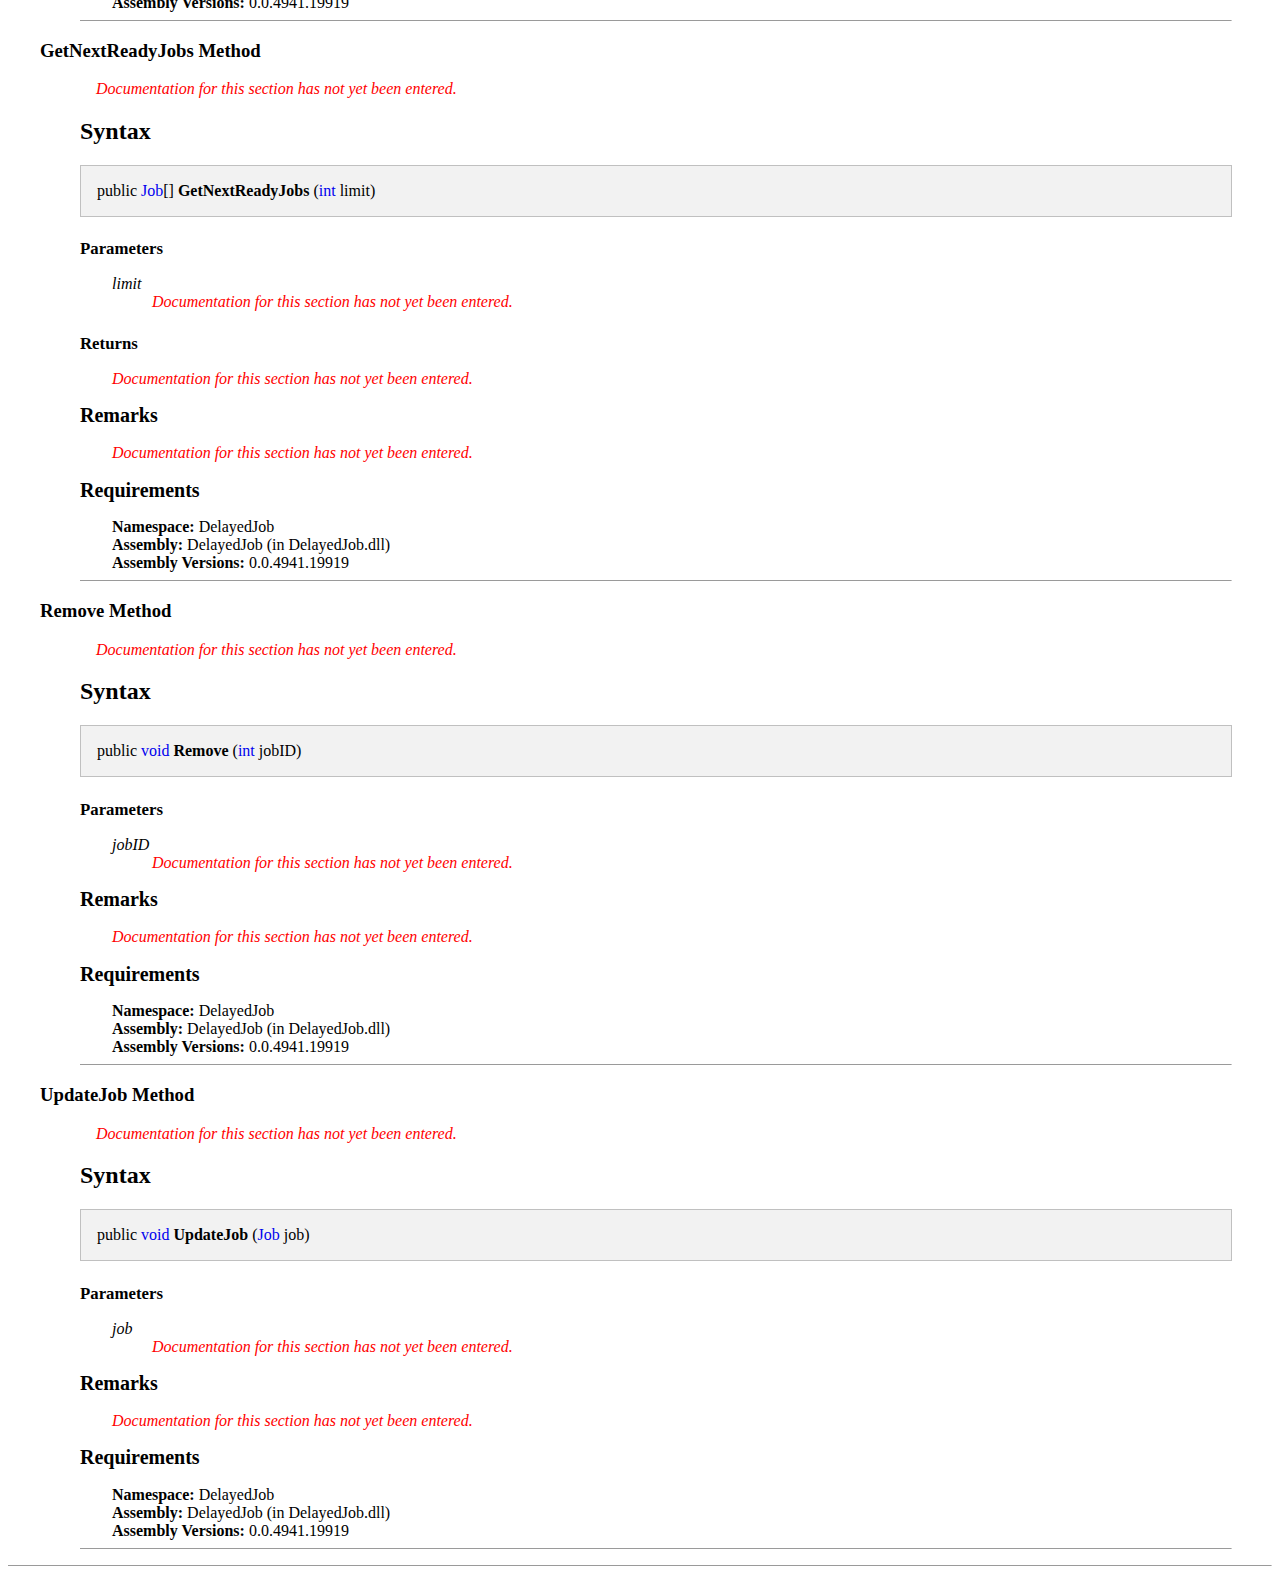
<file: en/DelayedJob/RepositoryMsSQL.html>
<html>
  <head>
    <title>DelayedJob.RepositoryMsSQL</title>
    <meta http-equiv="Content-Type" content="text/html; charset=UTF-8" />
    <style>
      a { text-decoration: none }

      div.SideBar {
        padding-left: 1em;
        padding-right: 1em;
        right: 0;
        float: right;
        border: thin solid black;
        background-color: #f2f2f2;
      }
    
      .CollectionTitle { font-weight: bold }
      .PageTitle { font-size: 150%; font-weight: bold }

      .Summary { }
      .Signature { }          
      .Remarks { }
      .Members { }
      .Copyright { }
      
      .Section { font-size: 125%; font-weight: bold }
      p.Summary {
        margin-left: 1em;
      }
      .SectionBox { margin-left: 2em }
      .NamespaceName { font-size: 105%; font-weight: bold }
      .NamespaceSumary { }
      .MemberName { font-size: 115%; font-weight: bold; margin-top: 1em }
      .Subsection { font-size: 105%; font-weight: bold }
      .SubsectionBox { margin-left: 2em; margin-bottom: 1em }

      .CodeExampleTable { background-color: #f5f5dd; border: thin solid black; padding: .25em; }
      
      .TypesListing {
        border-collapse: collapse;
      }

      td {
        vertical-align: top;
      }
      th {
        text-align: left;
      }

      .TypesListing td { 
        margin: 0px;  
        padding: .25em;
        border: solid gray 1px;
      }

      .TypesListing th { 
        margin: 0px;  
        padding: .25em;
        background-color: #f2f2f2;
        border: solid gray 1px;
      }

      div.Footer {
        border-top: 1px solid gray;
        margin-top: 1.5em;
        padding-top: 0.6em;
        text-align: center;
        color: gray;
      }

      span.NotEntered /* Documentation for this section has not yet been entered */ {
        font-style: italic;
        color: red;	
      }

      div.Header {
        background: #B0C4DE;
        border: double;
        border-color: white;
        border-width: 7px;
        padding: 0.5em;
      }

      div.Header * {
        font-size: smaller;
      }

      div.Note {
      }

      i.ParamRef {
      }

      i.subtitle {
      }

      ul.TypeMembersIndex {
        text-align: left;
        background: #F8F8F8;
      }

      ul.TypeMembersIndex li {
        display: inline;
        margin:  0.5em;
      }

      table.HeaderTable {
      }

      table.SignatureTable {
      }

      table.Documentation, table.Enumeration, table.TypeDocumentation {
        border-collapse: collapse;
        width: 100%;
      }

      table.Documentation tr th, table.TypeMembers tr th, table.Enumeration tr th, table.TypeDocumentation tr th {
        background: whitesmoke;
        padding: 0.8em;
        border: 1px solid gray;
        text-align: left;
        vertical-align: bottom;
      }

      table.Documentation tr td, table.TypeMembers tr td, table.Enumeration tr td, table.TypeDocumentation tr td {
        padding: 0.5em;
        border: 1px solid gray;
        text-align: left;
        vertical-align: top;
      }

      table.TypeMembers {
        border: 1px solid #C0C0C0;
        width: 100%;
      }

      table.TypeMembers tr td {
        background: #F8F8F8;
        border: white;
      }

      table.Documentation {
      }

      table.TypeMembers {
      }

      div.CodeExample {
        width: 100%;
        border: 1px solid #DDDDDD;
        background-color: #F8F8F8;
      }

      div.CodeExample p {
        margin: 0.5em;
        border-bottom: 1px solid #DDDDDD;
      }

      div.CodeExample div {
        margin: 0.5em;
      }

      h4 {
        margin-bottom: 0;
      }

      div.Signature {
        border: 1px solid #C0C0C0;
        background: #F2F2F2;
        padding: 1em;
      }
    </style>
    <script type="text/JavaScript">
      function toggle_display (block) {
        var w = document.getElementById (block);
        var t = document.getElementById (block + ":toggle");
        if (w.style.display == "none") {
          w.style.display = "block";
          t.innerHTML = "⊟";
        } else {
          w.style.display = "none";
          t.innerHTML = "⊞";
        }
      }
    </script>
  </head>
  <body>
    <div class="CollectionTitle">
      <a href="../index.html">DelayedJob</a> : <a href="index.html">DelayedJob Namespace</a></div>
    <div class="SideBar">
      <p>
        <a href="#T:DelayedJob.RepositoryMsSQL">Overview</a>
      </p>
      <p>
        <a href="#T:DelayedJob.RepositoryMsSQL:Signature">Signature</a>
      </p>
      <p>
        <a href="#T:DelayedJob.RepositoryMsSQL:Docs">Remarks</a>
      </p>
      <p>
        <a href="#Members">Members</a>
      </p>
      <p>
        <a href="#T:DelayedJob.RepositoryMsSQL:Members">Member Details</a>
      </p>
    </div>
    <h1 class="PageTitle" id="T:DelayedJob.RepositoryMsSQL">RepositoryMsSQL  Class</h1>
    <p class="Summary" id="T:DelayedJob.RepositoryMsSQL:Summary">
      <span class="NotEntered">Documentation for this section has not yet been entered.</span>
    </p>
    <div>
      <h2>Syntax</h2>
      <div class="Signature" id="T:DelayedJob.RepositoryMsSQL:Signature">public class  <b>RepositoryMsSQL</b> : <a href="../DelayedJob/IRepository.html">IRepository</a></div>
    </div>
    <div class="Remarks" id="T:DelayedJob.RepositoryMsSQL:Docs">
      <h2 class="Section">Remarks</h2>
      <div class="SectionBox" id="T:DelayedJob.RepositoryMsSQL:Docs:Remarks">
        <span class="NotEntered">Documentation for this section has not yet been entered.</span>
      </div>
      <h2 class="Section">Requirements</h2>
      <div class="SectionBox" id="T:DelayedJob.RepositoryMsSQL:Docs:Version Information">
        <b>Namespace: </b>DelayedJob<br /><b>Assembly: </b>DelayedJob (in DelayedJob.dll)<br /><b>Assembly Versions: </b>0.0.4941.19919</div>
      <h2 class="Section" id="Members">Members</h2>
      <div class="SectionBox" id="_Members">
        <p>
								See Also: Inherited members from
								<a href="http://www.go-mono.com/docs/monodoc.ashx?link=T:System.Object">object</a>.
							</p>
        <h2 class="Section">Public Constructors</h2>
        <div class="SectionBox" id="Public Constructors">
          <div class="SubsectionBox">
            <table class="TypeMembers">
              <tr valign="top">
                <td>
                  <div>
                  </div>
                </td>
                <td>
                  <div>
                    <b>
                      <a href="#C:DelayedJob.RepositoryMsSQL()">RepositoryMsSQL</a>
                    </b>()</div>
                </td>
                <td>
                  <span class="NotEntered">Documentation for this section has not yet been entered.</span>
                </td>
              </tr>
              <tr valign="top">
                <td>
                  <div>
                  </div>
                </td>
                <td>
                  <div>
                    <b>
                      <a href="#C:DelayedJob.RepositoryMsSQL(System.String)">RepositoryMsSQL</a>
                    </b>(<a href="http://www.go-mono.com/docs/monodoc.ashx?link=T:System.String">string</a>)</div>
                </td>
                <td>
                  <span class="NotEntered">Documentation for this section has not yet been entered.</span>
                </td>
              </tr>
            </table>
          </div>
        </div>
        <h2 class="Section">Public Properties</h2>
        <div class="SectionBox" id="Public Properties">
          <div class="SubsectionBox">
            <table class="TypeMembers">
              <tr valign="top">
                <td>
                  <div>
                  </div>
                </td>
                <td>
                  <b>
                    <a href="#P:DelayedJob.RepositoryMsSQL.ConnectionString">ConnectionString</a>
                  </b>
                </td>
                <td>
                  <i>
                    <a href="http://www.go-mono.com/docs/monodoc.ashx?link=T:System.String">string</a>
                  </i>. <span class="NotEntered">Documentation for this section has not yet been entered.</span></td>
              </tr>
            </table>
          </div>
        </div>
        <h2 class="Section">Public Methods</h2>
        <div class="SectionBox" id="Public Methods">
          <div class="SubsectionBox">
            <table class="TypeMembers">
              <tr valign="top">
                <td>
                  <div>
                  </div>
                </td>
                <td colspan="2">
                  <b>
                    <a href="#M:DelayedJob.RepositoryMsSQL.ClearJobs(System.String)">ClearJobs</a>
                  </b>(<a href="http://www.go-mono.com/docs/monodoc.ashx?link=T:System.String">string</a>)<blockquote><span class="NotEntered">Documentation for this section has not yet been entered.</span></blockquote></td>
              </tr>
              <tr valign="top">
                <td>
                  <div>
                  </div>
                </td>
                <td colspan="2">
                  <b>
                    <a href="#M:DelayedJob.RepositoryMsSQL.CreateJob(DelayedJob.Job)">CreateJob</a>
                  </b>(<a href="../DelayedJob/Job.html">Job</a>)<nobr> : <a href="../DelayedJob/Job.html">Job</a></nobr><blockquote><span class="NotEntered">Documentation for this section has not yet been entered.</span></blockquote></td>
              </tr>
              <tr valign="top">
                <td>
                  <div>
                  </div>
                </td>
                <td colspan="2">
                  <b>
                    <a href="#M:DelayedJob.RepositoryMsSQL.GetJob(System.Int32)">GetJob</a>
                  </b>(<a href="http://www.go-mono.com/docs/monodoc.ashx?link=T:System.Int32">int</a>)<nobr> : <a href="../DelayedJob/Job.html">Job</a></nobr><blockquote><span class="NotEntered">Documentation for this section has not yet been entered.</span></blockquote></td>
              </tr>
              <tr valign="top">
                <td>
                  <div>
                  </div>
                </td>
                <td colspan="2">
                  <b>
                    <a href="#M:DelayedJob.RepositoryMsSQL.GetJobs()">GetJobs</a>
                  </b>()<nobr> : <a href="../DelayedJob/Job.html">Job</a>[]</nobr><blockquote><span class="NotEntered">Documentation for this section has not yet been entered.</span></blockquote></td>
              </tr>
              <tr valign="top">
                <td>
                  <div>
                  </div>
                </td>
                <td colspan="2">
                  <b>
                    <a href="#M:DelayedJob.RepositoryMsSQL.GetNextReadyJobs(System.Int32)">GetNextReadyJobs</a>
                  </b>(<a href="http://www.go-mono.com/docs/monodoc.ashx?link=T:System.Int32">int</a>)<nobr> : <a href="../DelayedJob/Job.html">Job</a>[]</nobr><blockquote><span class="NotEntered">Documentation for this section has not yet been entered.</span></blockquote></td>
              </tr>
              <tr valign="top">
                <td>
                  <div>
                  </div>
                </td>
                <td colspan="2">
                  <b>
                    <a href="#M:DelayedJob.RepositoryMsSQL.Remove(System.Int32)">Remove</a>
                  </b>(<a href="http://www.go-mono.com/docs/monodoc.ashx?link=T:System.Int32">int</a>)<blockquote><span class="NotEntered">Documentation for this section has not yet been entered.</span></blockquote></td>
              </tr>
              <tr valign="top">
                <td>
                  <div>
                  </div>
                </td>
                <td colspan="2">
                  <b>
                    <a href="#M:DelayedJob.RepositoryMsSQL.UpdateJob(DelayedJob.Job)">UpdateJob</a>
                  </b>(<a href="../DelayedJob/Job.html">Job</a>)<blockquote><span class="NotEntered">Documentation for this section has not yet been entered.</span></blockquote></td>
              </tr>
            </table>
          </div>
        </div>
      </div>
    </div>
    <div class="Members" id="T:DelayedJob.RepositoryMsSQL:Members">
      <h2 class="Section" id="MemberDetails">Member Details</h2>
      <div class="SectionBox" id="_MemberDetails">
        <h3 id="C:DelayedJob.RepositoryMsSQL()">RepositoryMsSQL Constructor</h3>
        <blockquote id="C:DelayedJob.RepositoryMsSQL():member">
          <p class="Summary">
            <span class="NotEntered">Documentation for this section has not yet been entered.</span>
          </p>
          <h2>Syntax</h2>
          <div class="Signature">public  <b>RepositoryMsSQL</b> ()</div>
          <h2 class="Section">Remarks</h2>
          <div class="SectionBox" id="C:DelayedJob.RepositoryMsSQL():Remarks">
            <span class="NotEntered">Documentation for this section has not yet been entered.</span>
          </div>
          <h2 class="Section">Requirements</h2>
          <div class="SectionBox" id="C:DelayedJob.RepositoryMsSQL():Version Information">
            <b>Namespace: </b>DelayedJob<br /><b>Assembly: </b>DelayedJob (in DelayedJob.dll)<br /><b>Assembly Versions: </b>0.0.4941.19919</div>
          <hr size="1" />
        </blockquote>
        <h3 id="C:DelayedJob.RepositoryMsSQL(System.String)">RepositoryMsSQL Constructor</h3>
        <blockquote id="C:DelayedJob.RepositoryMsSQL(System.String):member">
          <p class="Summary">
            <span class="NotEntered">Documentation for this section has not yet been entered.</span>
          </p>
          <h2>Syntax</h2>
          <div class="Signature">public  <b>RepositoryMsSQL</b> (<a href="http://www.go-mono.com/docs/monodoc.ashx?link=T:System.String">string</a> connectionString)</div>
          <h4 class="Subsection">Parameters</h4>
          <blockquote class="SubsectionBox" id="C:DelayedJob.RepositoryMsSQL(System.String):Parameters">
            <dl>
              <dt>
                <i>connectionString</i>
              </dt>
              <dd>
                <span class="NotEntered">Documentation for this section has not yet been entered.</span>
              </dd>
            </dl>
          </blockquote>
          <h2 class="Section">Remarks</h2>
          <div class="SectionBox" id="C:DelayedJob.RepositoryMsSQL(System.String):Remarks">
            <span class="NotEntered">Documentation for this section has not yet been entered.</span>
          </div>
          <h2 class="Section">Requirements</h2>
          <div class="SectionBox" id="C:DelayedJob.RepositoryMsSQL(System.String):Version Information">
            <b>Namespace: </b>DelayedJob<br /><b>Assembly: </b>DelayedJob (in DelayedJob.dll)<br /><b>Assembly Versions: </b>0.0.4941.19919</div>
          <hr size="1" />
        </blockquote>
        <h3 id="M:DelayedJob.RepositoryMsSQL.ClearJobs(System.String)">ClearJobs Method</h3>
        <blockquote id="M:DelayedJob.RepositoryMsSQL.ClearJobs(System.String):member">
          <p class="Summary">
            <span class="NotEntered">Documentation for this section has not yet been entered.</span>
          </p>
          <h2>Syntax</h2>
          <div class="Signature">public <a href="http://www.go-mono.com/docs/monodoc.ashx?link=T:System.Void">void</a> <b>ClearJobs</b> (<a href="http://www.go-mono.com/docs/monodoc.ashx?link=T:System.String">string</a> workerName)</div>
          <h4 class="Subsection">Parameters</h4>
          <blockquote class="SubsectionBox" id="M:DelayedJob.RepositoryMsSQL.ClearJobs(System.String):Parameters">
            <dl>
              <dt>
                <i>workerName</i>
              </dt>
              <dd>
                <span class="NotEntered">Documentation for this section has not yet been entered.</span>
              </dd>
            </dl>
          </blockquote>
          <h2 class="Section">Remarks</h2>
          <div class="SectionBox" id="M:DelayedJob.RepositoryMsSQL.ClearJobs(System.String):Remarks">
            <span class="NotEntered">Documentation for this section has not yet been entered.</span>
          </div>
          <h2 class="Section">Requirements</h2>
          <div class="SectionBox" id="M:DelayedJob.RepositoryMsSQL.ClearJobs(System.String):Version Information">
            <b>Namespace: </b>DelayedJob<br /><b>Assembly: </b>DelayedJob (in DelayedJob.dll)<br /><b>Assembly Versions: </b>0.0.4941.19919</div>
          <hr size="1" />
        </blockquote>
        <h3 id="P:DelayedJob.RepositoryMsSQL.ConnectionString">ConnectionString Property</h3>
        <blockquote id="P:DelayedJob.RepositoryMsSQL.ConnectionString:member">
          <p class="Summary">
            <span class="NotEntered">Documentation for this section has not yet been entered.</span>
          </p>
          <h2>Syntax</h2>
          <div class="Signature">public <a href="http://www.go-mono.com/docs/monodoc.ashx?link=T:System.String">string</a> <b>ConnectionString</b>  { get; set; }</div>
          <h4 class="Subsection">Value</h4>
          <blockquote class="SubsectionBox" id="P:DelayedJob.RepositoryMsSQL.ConnectionString:Value">
            <span class="NotEntered">Documentation for this section has not yet been entered.</span>
          </blockquote>
          <h2 class="Section">Remarks</h2>
          <div class="SectionBox" id="P:DelayedJob.RepositoryMsSQL.ConnectionString:Remarks">
            <span class="NotEntered">Documentation for this section has not yet been entered.</span>
          </div>
          <h2 class="Section">Requirements</h2>
          <div class="SectionBox" id="P:DelayedJob.RepositoryMsSQL.ConnectionString:Version Information">
            <b>Namespace: </b>DelayedJob<br /><b>Assembly: </b>DelayedJob (in DelayedJob.dll)<br /><b>Assembly Versions: </b>0.0.4941.19919</div>
          <hr size="1" />
        </blockquote>
        <h3 id="M:DelayedJob.RepositoryMsSQL.CreateJob(DelayedJob.Job)">CreateJob Method</h3>
        <blockquote id="M:DelayedJob.RepositoryMsSQL.CreateJob(DelayedJob.Job):member">
          <p class="Summary">
            <span class="NotEntered">Documentation for this section has not yet been entered.</span>
          </p>
          <h2>Syntax</h2>
          <div class="Signature">public <a href="../DelayedJob/Job.html">Job</a> <b>CreateJob</b> (<a href="../DelayedJob/Job.html">Job</a> job)</div>
          <h4 class="Subsection">Parameters</h4>
          <blockquote class="SubsectionBox" id="M:DelayedJob.RepositoryMsSQL.CreateJob(DelayedJob.Job):Parameters">
            <dl>
              <dt>
                <i>job</i>
              </dt>
              <dd>
                <span class="NotEntered">Documentation for this section has not yet been entered.</span>
              </dd>
            </dl>
          </blockquote>
          <h4 class="Subsection">Returns</h4>
          <blockquote class="SubsectionBox" id="M:DelayedJob.RepositoryMsSQL.CreateJob(DelayedJob.Job):Returns">
            <span class="NotEntered">Documentation for this section has not yet been entered.</span>
          </blockquote>
          <h2 class="Section">Remarks</h2>
          <div class="SectionBox" id="M:DelayedJob.RepositoryMsSQL.CreateJob(DelayedJob.Job):Remarks">
            <span class="NotEntered">Documentation for this section has not yet been entered.</span>
          </div>
          <h2 class="Section">Requirements</h2>
          <div class="SectionBox" id="M:DelayedJob.RepositoryMsSQL.CreateJob(DelayedJob.Job):Version Information">
            <b>Namespace: </b>DelayedJob<br /><b>Assembly: </b>DelayedJob (in DelayedJob.dll)<br /><b>Assembly Versions: </b>0.0.4941.19919</div>
          <hr size="1" />
        </blockquote>
        <h3 id="M:DelayedJob.RepositoryMsSQL.GetJob(System.Int32)">GetJob Method</h3>
        <blockquote id="M:DelayedJob.RepositoryMsSQL.GetJob(System.Int32):member">
          <p class="Summary">
            <span class="NotEntered">Documentation for this section has not yet been entered.</span>
          </p>
          <h2>Syntax</h2>
          <div class="Signature">public <a href="../DelayedJob/Job.html">Job</a> <b>GetJob</b> (<a href="http://www.go-mono.com/docs/monodoc.ashx?link=T:System.Int32">int</a> pid)</div>
          <h4 class="Subsection">Parameters</h4>
          <blockquote class="SubsectionBox" id="M:DelayedJob.RepositoryMsSQL.GetJob(System.Int32):Parameters">
            <dl>
              <dt>
                <i>pid</i>
              </dt>
              <dd>
                <span class="NotEntered">Documentation for this section has not yet been entered.</span>
              </dd>
            </dl>
          </blockquote>
          <h4 class="Subsection">Returns</h4>
          <blockquote class="SubsectionBox" id="M:DelayedJob.RepositoryMsSQL.GetJob(System.Int32):Returns">
            <span class="NotEntered">Documentation for this section has not yet been entered.</span>
          </blockquote>
          <h2 class="Section">Remarks</h2>
          <div class="SectionBox" id="M:DelayedJob.RepositoryMsSQL.GetJob(System.Int32):Remarks">
            <span class="NotEntered">Documentation for this section has not yet been entered.</span>
          </div>
          <h2 class="Section">Requirements</h2>
          <div class="SectionBox" id="M:DelayedJob.RepositoryMsSQL.GetJob(System.Int32):Version Information">
            <b>Namespace: </b>DelayedJob<br /><b>Assembly: </b>DelayedJob (in DelayedJob.dll)<br /><b>Assembly Versions: </b>0.0.4941.19919</div>
          <hr size="1" />
        </blockquote>
        <h3 id="M:DelayedJob.RepositoryMsSQL.GetJobs()">GetJobs Method</h3>
        <blockquote id="M:DelayedJob.RepositoryMsSQL.GetJobs():member">
          <p class="Summary">
            <span class="NotEntered">Documentation for this section has not yet been entered.</span>
          </p>
          <h2>Syntax</h2>
          <div class="Signature">public <a href="../DelayedJob/Job.html">Job</a>[] <b>GetJobs</b> ()</div>
          <h4 class="Subsection">Returns</h4>
          <blockquote class="SubsectionBox" id="M:DelayedJob.RepositoryMsSQL.GetJobs():Returns">
            <span class="NotEntered">Documentation for this section has not yet been entered.</span>
          </blockquote>
          <h2 class="Section">Remarks</h2>
          <div class="SectionBox" id="M:DelayedJob.RepositoryMsSQL.GetJobs():Remarks">
            <span class="NotEntered">Documentation for this section has not yet been entered.</span>
          </div>
          <h2 class="Section">Requirements</h2>
          <div class="SectionBox" id="M:DelayedJob.RepositoryMsSQL.GetJobs():Version Information">
            <b>Namespace: </b>DelayedJob<br /><b>Assembly: </b>DelayedJob (in DelayedJob.dll)<br /><b>Assembly Versions: </b>0.0.4941.19919</div>
          <hr size="1" />
        </blockquote>
        <h3 id="M:DelayedJob.RepositoryMsSQL.GetNextReadyJobs(System.Int32)">GetNextReadyJobs Method</h3>
        <blockquote id="M:DelayedJob.RepositoryMsSQL.GetNextReadyJobs(System.Int32):member">
          <p class="Summary">
            <span class="NotEntered">Documentation for this section has not yet been entered.</span>
          </p>
          <h2>Syntax</h2>
          <div class="Signature">public <a href="../DelayedJob/Job.html">Job</a>[] <b>GetNextReadyJobs</b> (<a href="http://www.go-mono.com/docs/monodoc.ashx?link=T:System.Int32">int</a> limit)</div>
          <h4 class="Subsection">Parameters</h4>
          <blockquote class="SubsectionBox" id="M:DelayedJob.RepositoryMsSQL.GetNextReadyJobs(System.Int32):Parameters">
            <dl>
              <dt>
                <i>limit</i>
              </dt>
              <dd>
                <span class="NotEntered">Documentation for this section has not yet been entered.</span>
              </dd>
            </dl>
          </blockquote>
          <h4 class="Subsection">Returns</h4>
          <blockquote class="SubsectionBox" id="M:DelayedJob.RepositoryMsSQL.GetNextReadyJobs(System.Int32):Returns">
            <span class="NotEntered">Documentation for this section has not yet been entered.</span>
          </blockquote>
          <h2 class="Section">Remarks</h2>
          <div class="SectionBox" id="M:DelayedJob.RepositoryMsSQL.GetNextReadyJobs(System.Int32):Remarks">
            <span class="NotEntered">Documentation for this section has not yet been entered.</span>
          </div>
          <h2 class="Section">Requirements</h2>
          <div class="SectionBox" id="M:DelayedJob.RepositoryMsSQL.GetNextReadyJobs(System.Int32):Version Information">
            <b>Namespace: </b>DelayedJob<br /><b>Assembly: </b>DelayedJob (in DelayedJob.dll)<br /><b>Assembly Versions: </b>0.0.4941.19919</div>
          <hr size="1" />
        </blockquote>
        <h3 id="M:DelayedJob.RepositoryMsSQL.Remove(System.Int32)">Remove Method</h3>
        <blockquote id="M:DelayedJob.RepositoryMsSQL.Remove(System.Int32):member">
          <p class="Summary">
            <span class="NotEntered">Documentation for this section has not yet been entered.</span>
          </p>
          <h2>Syntax</h2>
          <div class="Signature">public <a href="http://www.go-mono.com/docs/monodoc.ashx?link=T:System.Void">void</a> <b>Remove</b> (<a href="http://www.go-mono.com/docs/monodoc.ashx?link=T:System.Int32">int</a> jobID)</div>
          <h4 class="Subsection">Parameters</h4>
          <blockquote class="SubsectionBox" id="M:DelayedJob.RepositoryMsSQL.Remove(System.Int32):Parameters">
            <dl>
              <dt>
                <i>jobID</i>
              </dt>
              <dd>
                <span class="NotEntered">Documentation for this section has not yet been entered.</span>
              </dd>
            </dl>
          </blockquote>
          <h2 class="Section">Remarks</h2>
          <div class="SectionBox" id="M:DelayedJob.RepositoryMsSQL.Remove(System.Int32):Remarks">
            <span class="NotEntered">Documentation for this section has not yet been entered.</span>
          </div>
          <h2 class="Section">Requirements</h2>
          <div class="SectionBox" id="M:DelayedJob.RepositoryMsSQL.Remove(System.Int32):Version Information">
            <b>Namespace: </b>DelayedJob<br /><b>Assembly: </b>DelayedJob (in DelayedJob.dll)<br /><b>Assembly Versions: </b>0.0.4941.19919</div>
          <hr size="1" />
        </blockquote>
        <h3 id="M:DelayedJob.RepositoryMsSQL.UpdateJob(DelayedJob.Job)">UpdateJob Method</h3>
        <blockquote id="M:DelayedJob.RepositoryMsSQL.UpdateJob(DelayedJob.Job):member">
          <p class="Summary">
            <span class="NotEntered">Documentation for this section has not yet been entered.</span>
          </p>
          <h2>Syntax</h2>
          <div class="Signature">public <a href="http://www.go-mono.com/docs/monodoc.ashx?link=T:System.Void">void</a> <b>UpdateJob</b> (<a href="../DelayedJob/Job.html">Job</a> job)</div>
          <h4 class="Subsection">Parameters</h4>
          <blockquote class="SubsectionBox" id="M:DelayedJob.RepositoryMsSQL.UpdateJob(DelayedJob.Job):Parameters">
            <dl>
              <dt>
                <i>job</i>
              </dt>
              <dd>
                <span class="NotEntered">Documentation for this section has not yet been entered.</span>
              </dd>
            </dl>
          </blockquote>
          <h2 class="Section">Remarks</h2>
          <div class="SectionBox" id="M:DelayedJob.RepositoryMsSQL.UpdateJob(DelayedJob.Job):Remarks">
            <span class="NotEntered">Documentation for this section has not yet been entered.</span>
          </div>
          <h2 class="Section">Requirements</h2>
          <div class="SectionBox" id="M:DelayedJob.RepositoryMsSQL.UpdateJob(DelayedJob.Job):Version Information">
            <b>Namespace: </b>DelayedJob<br /><b>Assembly: </b>DelayedJob (in DelayedJob.dll)<br /><b>Assembly Versions: </b>0.0.4941.19919</div>
          <hr size="1" />
        </blockquote>
      </div>
    </div>
    <hr size="1" />
    <div class="Copyright">
    </div>
  </body>
</html>
</file>
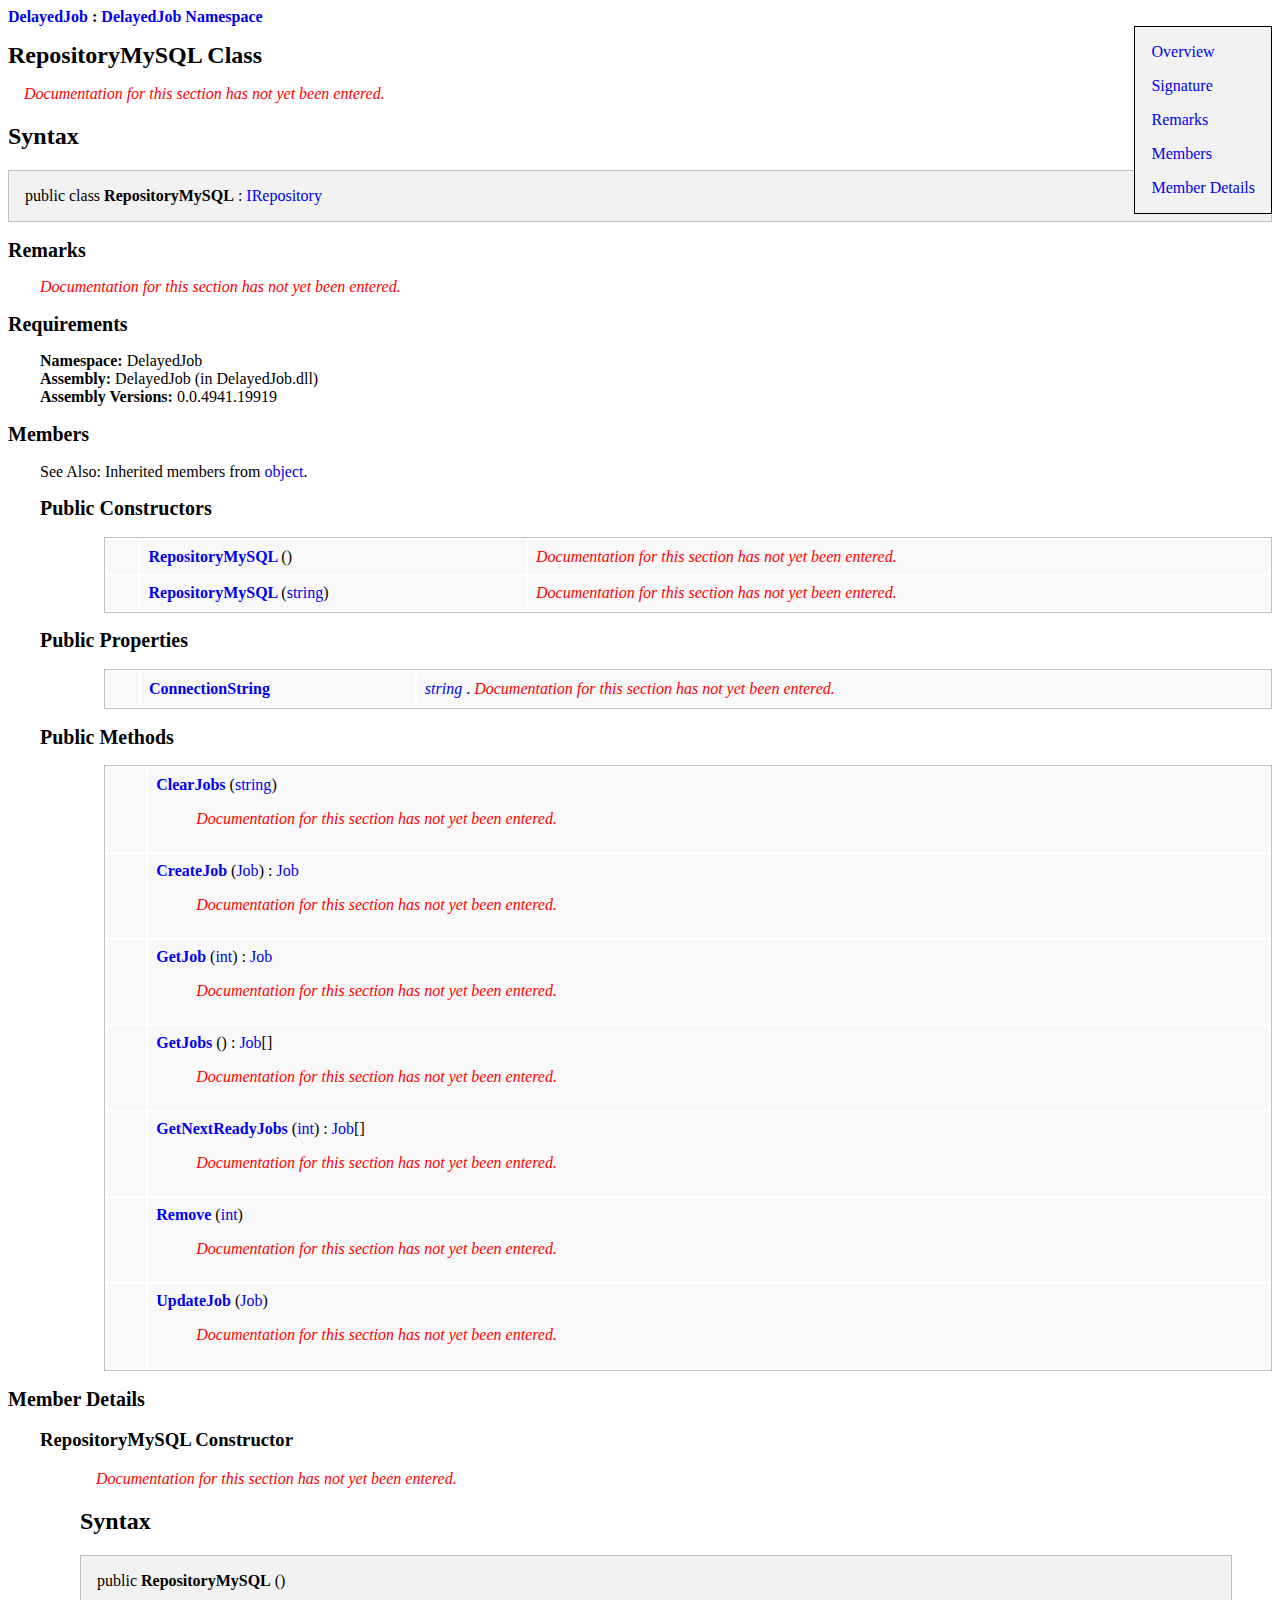
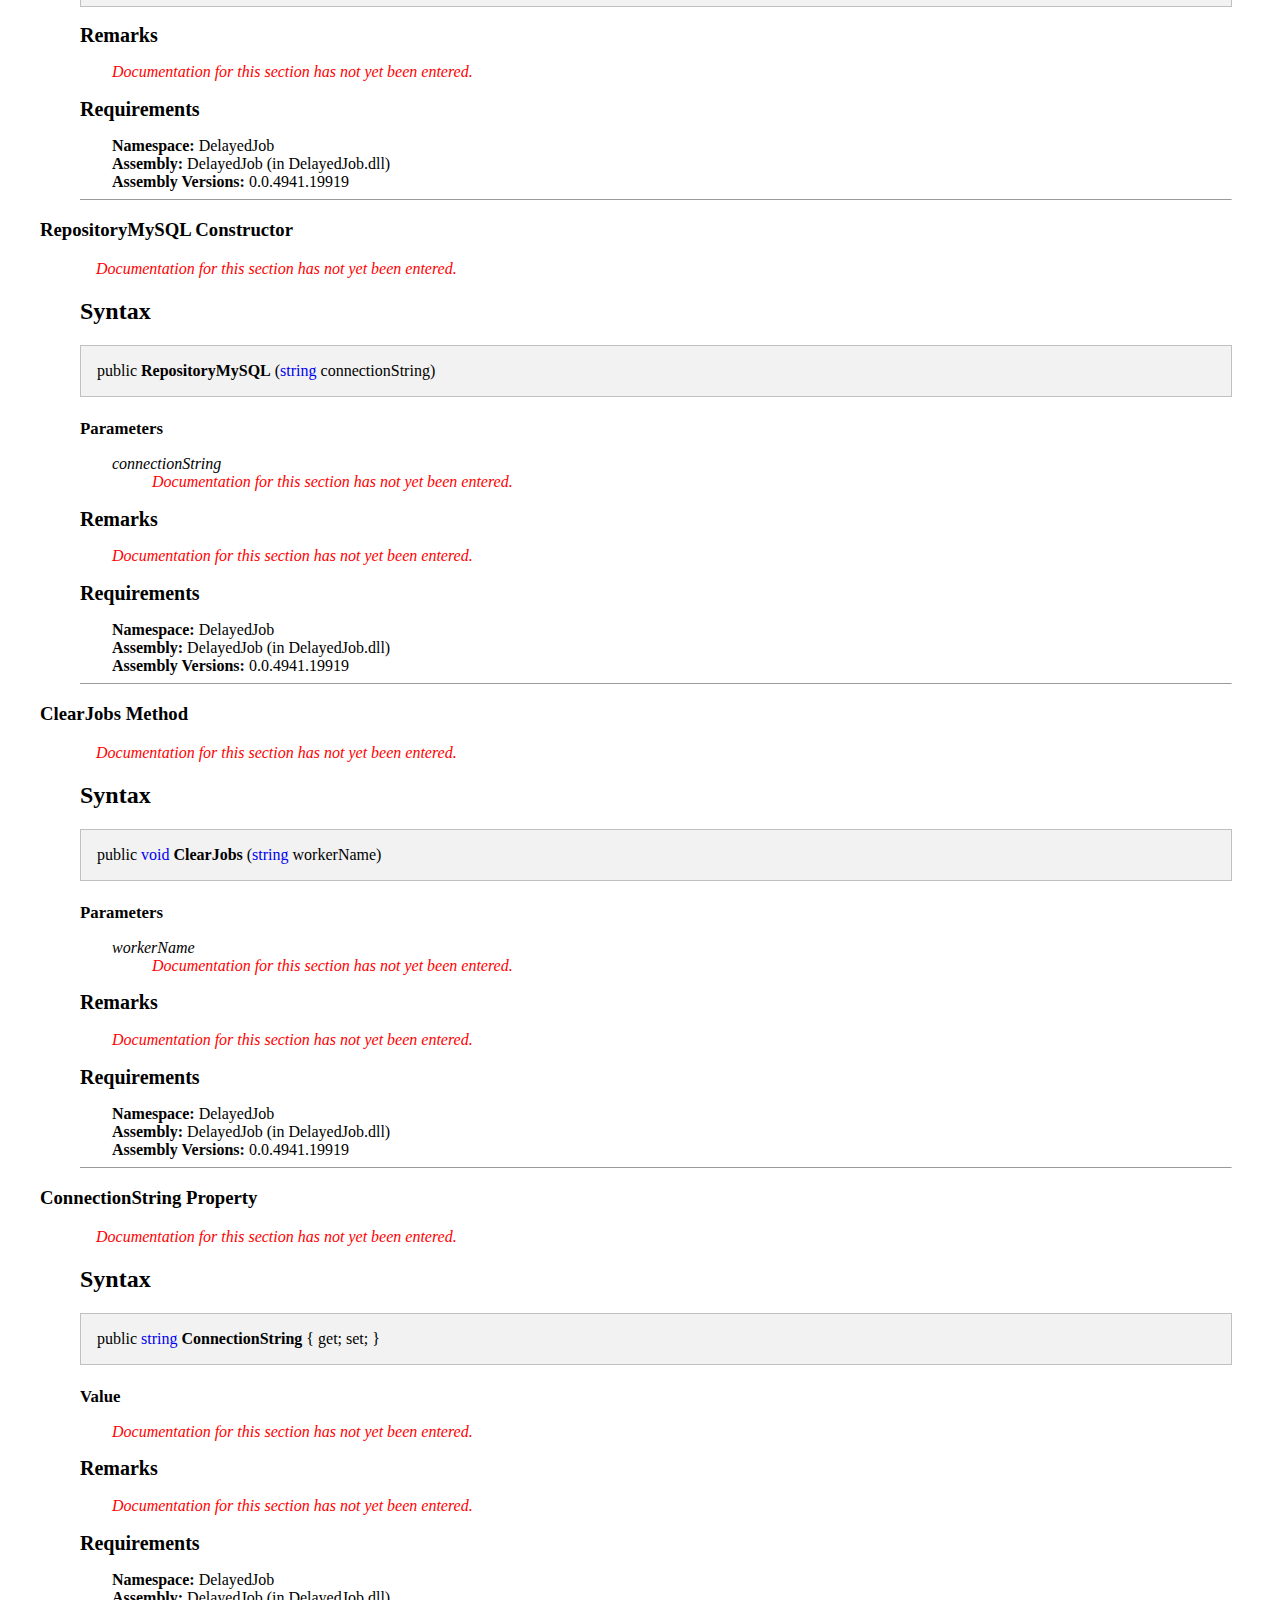
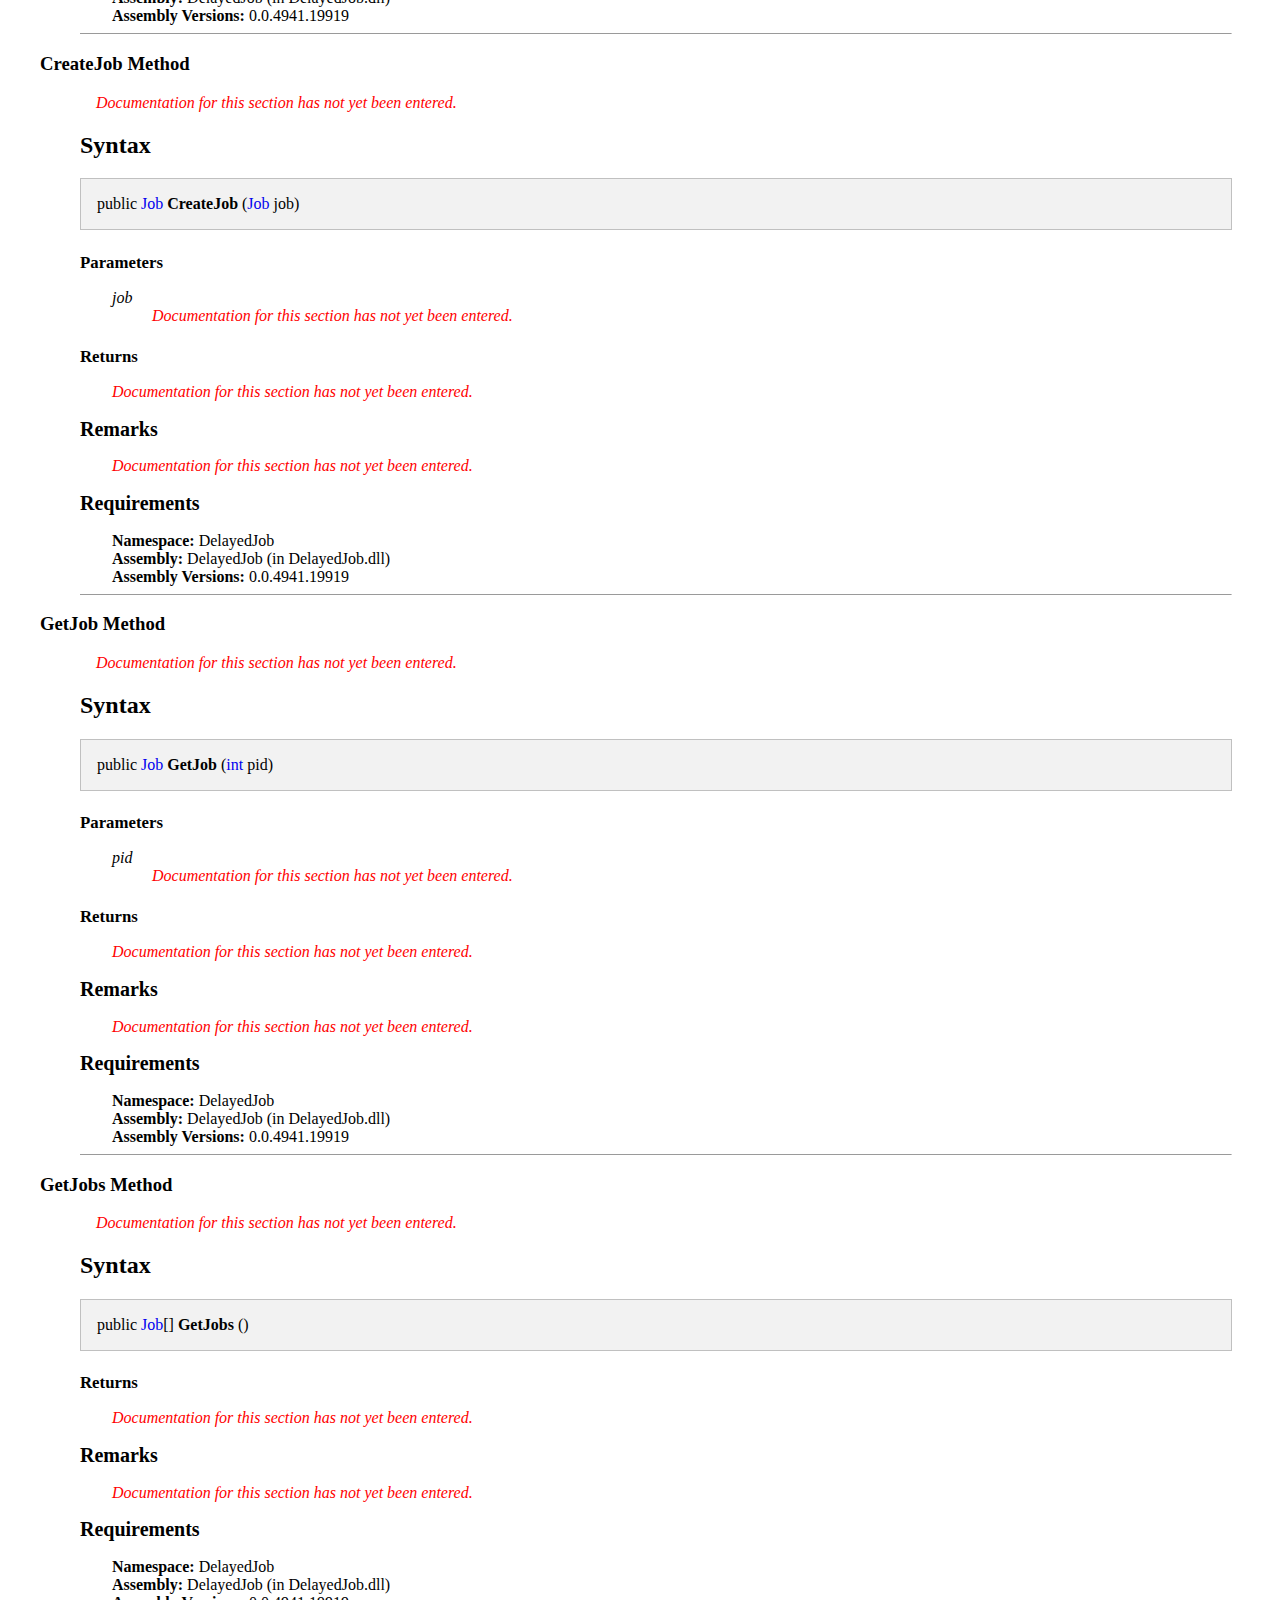
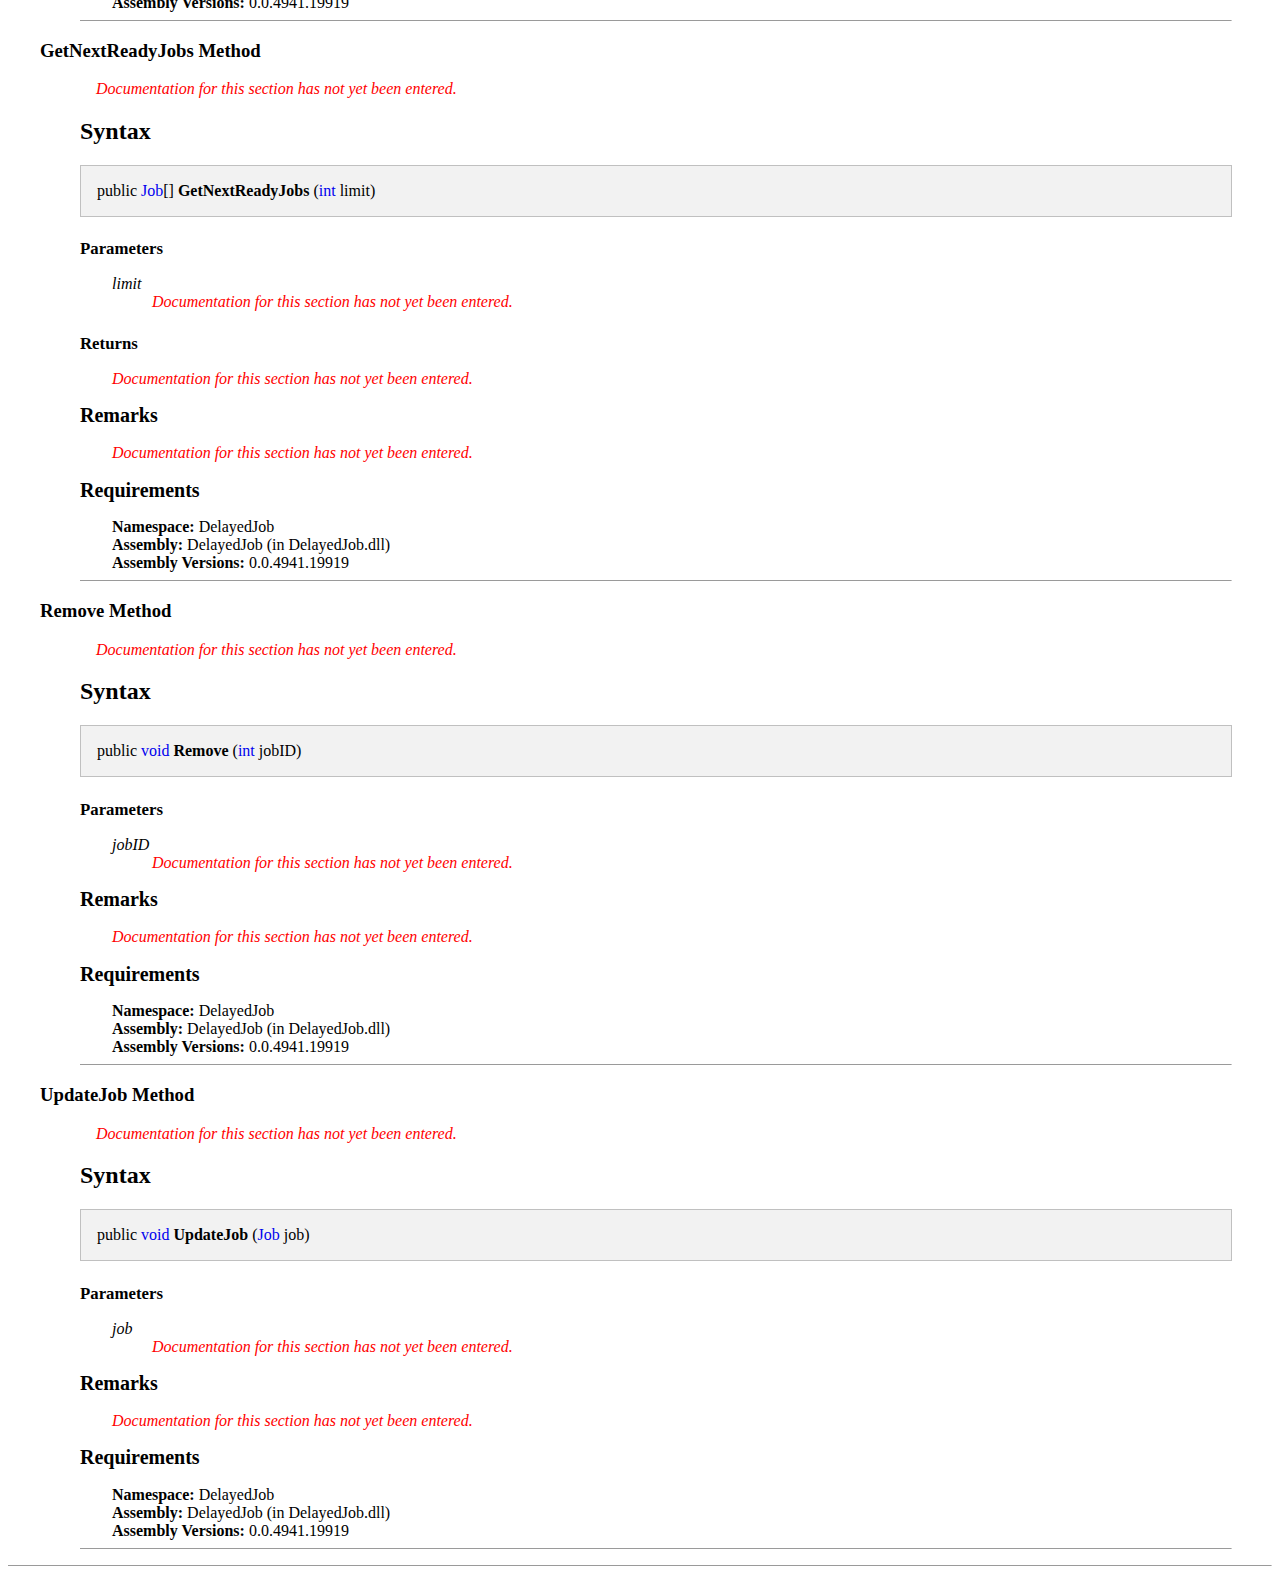
<file: en/DelayedJob/RepositoryMySQL.html>
<html>
  <head>
    <title>DelayedJob.RepositoryMySQL</title>
    <meta http-equiv="Content-Type" content="text/html; charset=UTF-8" />
    <style>
      a { text-decoration: none }

      div.SideBar {
        padding-left: 1em;
        padding-right: 1em;
        right: 0;
        float: right;
        border: thin solid black;
        background-color: #f2f2f2;
      }
    
      .CollectionTitle { font-weight: bold }
      .PageTitle { font-size: 150%; font-weight: bold }

      .Summary { }
      .Signature { }          
      .Remarks { }
      .Members { }
      .Copyright { }
      
      .Section { font-size: 125%; font-weight: bold }
      p.Summary {
        margin-left: 1em;
      }
      .SectionBox { margin-left: 2em }
      .NamespaceName { font-size: 105%; font-weight: bold }
      .NamespaceSumary { }
      .MemberName { font-size: 115%; font-weight: bold; margin-top: 1em }
      .Subsection { font-size: 105%; font-weight: bold }
      .SubsectionBox { margin-left: 2em; margin-bottom: 1em }

      .CodeExampleTable { background-color: #f5f5dd; border: thin solid black; padding: .25em; }
      
      .TypesListing {
        border-collapse: collapse;
      }

      td {
        vertical-align: top;
      }
      th {
        text-align: left;
      }

      .TypesListing td { 
        margin: 0px;  
        padding: .25em;
        border: solid gray 1px;
      }

      .TypesListing th { 
        margin: 0px;  
        padding: .25em;
        background-color: #f2f2f2;
        border: solid gray 1px;
      }

      div.Footer {
        border-top: 1px solid gray;
        margin-top: 1.5em;
        padding-top: 0.6em;
        text-align: center;
        color: gray;
      }

      span.NotEntered /* Documentation for this section has not yet been entered */ {
        font-style: italic;
        color: red;	
      }

      div.Header {
        background: #B0C4DE;
        border: double;
        border-color: white;
        border-width: 7px;
        padding: 0.5em;
      }

      div.Header * {
        font-size: smaller;
      }

      div.Note {
      }

      i.ParamRef {
      }

      i.subtitle {
      }

      ul.TypeMembersIndex {
        text-align: left;
        background: #F8F8F8;
      }

      ul.TypeMembersIndex li {
        display: inline;
        margin:  0.5em;
      }

      table.HeaderTable {
      }

      table.SignatureTable {
      }

      table.Documentation, table.Enumeration, table.TypeDocumentation {
        border-collapse: collapse;
        width: 100%;
      }

      table.Documentation tr th, table.TypeMembers tr th, table.Enumeration tr th, table.TypeDocumentation tr th {
        background: whitesmoke;
        padding: 0.8em;
        border: 1px solid gray;
        text-align: left;
        vertical-align: bottom;
      }

      table.Documentation tr td, table.TypeMembers tr td, table.Enumeration tr td, table.TypeDocumentation tr td {
        padding: 0.5em;
        border: 1px solid gray;
        text-align: left;
        vertical-align: top;
      }

      table.TypeMembers {
        border: 1px solid #C0C0C0;
        width: 100%;
      }

      table.TypeMembers tr td {
        background: #F8F8F8;
        border: white;
      }

      table.Documentation {
      }

      table.TypeMembers {
      }

      div.CodeExample {
        width: 100%;
        border: 1px solid #DDDDDD;
        background-color: #F8F8F8;
      }

      div.CodeExample p {
        margin: 0.5em;
        border-bottom: 1px solid #DDDDDD;
      }

      div.CodeExample div {
        margin: 0.5em;
      }

      h4 {
        margin-bottom: 0;
      }

      div.Signature {
        border: 1px solid #C0C0C0;
        background: #F2F2F2;
        padding: 1em;
      }
    </style>
    <script type="text/JavaScript">
      function toggle_display (block) {
        var w = document.getElementById (block);
        var t = document.getElementById (block + ":toggle");
        if (w.style.display == "none") {
          w.style.display = "block";
          t.innerHTML = "⊟";
        } else {
          w.style.display = "none";
          t.innerHTML = "⊞";
        }
      }
    </script>
  </head>
  <body>
    <div class="CollectionTitle">
      <a href="../index.html">DelayedJob</a> : <a href="index.html">DelayedJob Namespace</a></div>
    <div class="SideBar">
      <p>
        <a href="#T:DelayedJob.RepositoryMySQL">Overview</a>
      </p>
      <p>
        <a href="#T:DelayedJob.RepositoryMySQL:Signature">Signature</a>
      </p>
      <p>
        <a href="#T:DelayedJob.RepositoryMySQL:Docs">Remarks</a>
      </p>
      <p>
        <a href="#Members">Members</a>
      </p>
      <p>
        <a href="#T:DelayedJob.RepositoryMySQL:Members">Member Details</a>
      </p>
    </div>
    <h1 class="PageTitle" id="T:DelayedJob.RepositoryMySQL">RepositoryMySQL  Class</h1>
    <p class="Summary" id="T:DelayedJob.RepositoryMySQL:Summary">
      <span class="NotEntered">Documentation for this section has not yet been entered.</span>
    </p>
    <div>
      <h2>Syntax</h2>
      <div class="Signature" id="T:DelayedJob.RepositoryMySQL:Signature">public class  <b>RepositoryMySQL</b> : <a href="../DelayedJob/IRepository.html">IRepository</a></div>
    </div>
    <div class="Remarks" id="T:DelayedJob.RepositoryMySQL:Docs">
      <h2 class="Section">Remarks</h2>
      <div class="SectionBox" id="T:DelayedJob.RepositoryMySQL:Docs:Remarks">
        <span class="NotEntered">Documentation for this section has not yet been entered.</span>
      </div>
      <h2 class="Section">Requirements</h2>
      <div class="SectionBox" id="T:DelayedJob.RepositoryMySQL:Docs:Version Information">
        <b>Namespace: </b>DelayedJob<br /><b>Assembly: </b>DelayedJob (in DelayedJob.dll)<br /><b>Assembly Versions: </b>0.0.4941.19919</div>
      <h2 class="Section" id="Members">Members</h2>
      <div class="SectionBox" id="_Members">
        <p>
								See Also: Inherited members from
								<a href="http://www.go-mono.com/docs/monodoc.ashx?link=T:System.Object">object</a>.
							</p>
        <h2 class="Section">Public Constructors</h2>
        <div class="SectionBox" id="Public Constructors">
          <div class="SubsectionBox">
            <table class="TypeMembers">
              <tr valign="top">
                <td>
                  <div>
                  </div>
                </td>
                <td>
                  <div>
                    <b>
                      <a href="#C:DelayedJob.RepositoryMySQL()">RepositoryMySQL</a>
                    </b>()</div>
                </td>
                <td>
                  <span class="NotEntered">Documentation for this section has not yet been entered.</span>
                </td>
              </tr>
              <tr valign="top">
                <td>
                  <div>
                  </div>
                </td>
                <td>
                  <div>
                    <b>
                      <a href="#C:DelayedJob.RepositoryMySQL(System.String)">RepositoryMySQL</a>
                    </b>(<a href="http://www.go-mono.com/docs/monodoc.ashx?link=T:System.String">string</a>)</div>
                </td>
                <td>
                  <span class="NotEntered">Documentation for this section has not yet been entered.</span>
                </td>
              </tr>
            </table>
          </div>
        </div>
        <h2 class="Section">Public Properties</h2>
        <div class="SectionBox" id="Public Properties">
          <div class="SubsectionBox">
            <table class="TypeMembers">
              <tr valign="top">
                <td>
                  <div>
                  </div>
                </td>
                <td>
                  <b>
                    <a href="#P:DelayedJob.RepositoryMySQL.ConnectionString">ConnectionString</a>
                  </b>
                </td>
                <td>
                  <i>
                    <a href="http://www.go-mono.com/docs/monodoc.ashx?link=T:System.String">string</a>
                  </i>. <span class="NotEntered">Documentation for this section has not yet been entered.</span></td>
              </tr>
            </table>
          </div>
        </div>
        <h2 class="Section">Public Methods</h2>
        <div class="SectionBox" id="Public Methods">
          <div class="SubsectionBox">
            <table class="TypeMembers">
              <tr valign="top">
                <td>
                  <div>
                  </div>
                </td>
                <td colspan="2">
                  <b>
                    <a href="#M:DelayedJob.RepositoryMySQL.ClearJobs(System.String)">ClearJobs</a>
                  </b>(<a href="http://www.go-mono.com/docs/monodoc.ashx?link=T:System.String">string</a>)<blockquote><span class="NotEntered">Documentation for this section has not yet been entered.</span></blockquote></td>
              </tr>
              <tr valign="top">
                <td>
                  <div>
                  </div>
                </td>
                <td colspan="2">
                  <b>
                    <a href="#M:DelayedJob.RepositoryMySQL.CreateJob(DelayedJob.Job)">CreateJob</a>
                  </b>(<a href="../DelayedJob/Job.html">Job</a>)<nobr> : <a href="../DelayedJob/Job.html">Job</a></nobr><blockquote><span class="NotEntered">Documentation for this section has not yet been entered.</span></blockquote></td>
              </tr>
              <tr valign="top">
                <td>
                  <div>
                  </div>
                </td>
                <td colspan="2">
                  <b>
                    <a href="#M:DelayedJob.RepositoryMySQL.GetJob(System.Int32)">GetJob</a>
                  </b>(<a href="http://www.go-mono.com/docs/monodoc.ashx?link=T:System.Int32">int</a>)<nobr> : <a href="../DelayedJob/Job.html">Job</a></nobr><blockquote><span class="NotEntered">Documentation for this section has not yet been entered.</span></blockquote></td>
              </tr>
              <tr valign="top">
                <td>
                  <div>
                  </div>
                </td>
                <td colspan="2">
                  <b>
                    <a href="#M:DelayedJob.RepositoryMySQL.GetJobs()">GetJobs</a>
                  </b>()<nobr> : <a href="../DelayedJob/Job.html">Job</a>[]</nobr><blockquote><span class="NotEntered">Documentation for this section has not yet been entered.</span></blockquote></td>
              </tr>
              <tr valign="top">
                <td>
                  <div>
                  </div>
                </td>
                <td colspan="2">
                  <b>
                    <a href="#M:DelayedJob.RepositoryMySQL.GetNextReadyJobs(System.Int32)">GetNextReadyJobs</a>
                  </b>(<a href="http://www.go-mono.com/docs/monodoc.ashx?link=T:System.Int32">int</a>)<nobr> : <a href="../DelayedJob/Job.html">Job</a>[]</nobr><blockquote><span class="NotEntered">Documentation for this section has not yet been entered.</span></blockquote></td>
              </tr>
              <tr valign="top">
                <td>
                  <div>
                  </div>
                </td>
                <td colspan="2">
                  <b>
                    <a href="#M:DelayedJob.RepositoryMySQL.Remove(System.Int32)">Remove</a>
                  </b>(<a href="http://www.go-mono.com/docs/monodoc.ashx?link=T:System.Int32">int</a>)<blockquote><span class="NotEntered">Documentation for this section has not yet been entered.</span></blockquote></td>
              </tr>
              <tr valign="top">
                <td>
                  <div>
                  </div>
                </td>
                <td colspan="2">
                  <b>
                    <a href="#M:DelayedJob.RepositoryMySQL.UpdateJob(DelayedJob.Job)">UpdateJob</a>
                  </b>(<a href="../DelayedJob/Job.html">Job</a>)<blockquote><span class="NotEntered">Documentation for this section has not yet been entered.</span></blockquote></td>
              </tr>
            </table>
          </div>
        </div>
      </div>
    </div>
    <div class="Members" id="T:DelayedJob.RepositoryMySQL:Members">
      <h2 class="Section" id="MemberDetails">Member Details</h2>
      <div class="SectionBox" id="_MemberDetails">
        <h3 id="C:DelayedJob.RepositoryMySQL()">RepositoryMySQL Constructor</h3>
        <blockquote id="C:DelayedJob.RepositoryMySQL():member">
          <p class="Summary">
            <span class="NotEntered">Documentation for this section has not yet been entered.</span>
          </p>
          <h2>Syntax</h2>
          <div class="Signature">public  <b>RepositoryMySQL</b> ()</div>
          <h2 class="Section">Remarks</h2>
          <div class="SectionBox" id="C:DelayedJob.RepositoryMySQL():Remarks">
            <span class="NotEntered">Documentation for this section has not yet been entered.</span>
          </div>
          <h2 class="Section">Requirements</h2>
          <div class="SectionBox" id="C:DelayedJob.RepositoryMySQL():Version Information">
            <b>Namespace: </b>DelayedJob<br /><b>Assembly: </b>DelayedJob (in DelayedJob.dll)<br /><b>Assembly Versions: </b>0.0.4941.19919</div>
          <hr size="1" />
        </blockquote>
        <h3 id="C:DelayedJob.RepositoryMySQL(System.String)">RepositoryMySQL Constructor</h3>
        <blockquote id="C:DelayedJob.RepositoryMySQL(System.String):member">
          <p class="Summary">
            <span class="NotEntered">Documentation for this section has not yet been entered.</span>
          </p>
          <h2>Syntax</h2>
          <div class="Signature">public  <b>RepositoryMySQL</b> (<a href="http://www.go-mono.com/docs/monodoc.ashx?link=T:System.String">string</a> connectionString)</div>
          <h4 class="Subsection">Parameters</h4>
          <blockquote class="SubsectionBox" id="C:DelayedJob.RepositoryMySQL(System.String):Parameters">
            <dl>
              <dt>
                <i>connectionString</i>
              </dt>
              <dd>
                <span class="NotEntered">Documentation for this section has not yet been entered.</span>
              </dd>
            </dl>
          </blockquote>
          <h2 class="Section">Remarks</h2>
          <div class="SectionBox" id="C:DelayedJob.RepositoryMySQL(System.String):Remarks">
            <span class="NotEntered">Documentation for this section has not yet been entered.</span>
          </div>
          <h2 class="Section">Requirements</h2>
          <div class="SectionBox" id="C:DelayedJob.RepositoryMySQL(System.String):Version Information">
            <b>Namespace: </b>DelayedJob<br /><b>Assembly: </b>DelayedJob (in DelayedJob.dll)<br /><b>Assembly Versions: </b>0.0.4941.19919</div>
          <hr size="1" />
        </blockquote>
        <h3 id="M:DelayedJob.RepositoryMySQL.ClearJobs(System.String)">ClearJobs Method</h3>
        <blockquote id="M:DelayedJob.RepositoryMySQL.ClearJobs(System.String):member">
          <p class="Summary">
            <span class="NotEntered">Documentation for this section has not yet been entered.</span>
          </p>
          <h2>Syntax</h2>
          <div class="Signature">public <a href="http://www.go-mono.com/docs/monodoc.ashx?link=T:System.Void">void</a> <b>ClearJobs</b> (<a href="http://www.go-mono.com/docs/monodoc.ashx?link=T:System.String">string</a> workerName)</div>
          <h4 class="Subsection">Parameters</h4>
          <blockquote class="SubsectionBox" id="M:DelayedJob.RepositoryMySQL.ClearJobs(System.String):Parameters">
            <dl>
              <dt>
                <i>workerName</i>
              </dt>
              <dd>
                <span class="NotEntered">Documentation for this section has not yet been entered.</span>
              </dd>
            </dl>
          </blockquote>
          <h2 class="Section">Remarks</h2>
          <div class="SectionBox" id="M:DelayedJob.RepositoryMySQL.ClearJobs(System.String):Remarks">
            <span class="NotEntered">Documentation for this section has not yet been entered.</span>
          </div>
          <h2 class="Section">Requirements</h2>
          <div class="SectionBox" id="M:DelayedJob.RepositoryMySQL.ClearJobs(System.String):Version Information">
            <b>Namespace: </b>DelayedJob<br /><b>Assembly: </b>DelayedJob (in DelayedJob.dll)<br /><b>Assembly Versions: </b>0.0.4941.19919</div>
          <hr size="1" />
        </blockquote>
        <h3 id="P:DelayedJob.RepositoryMySQL.ConnectionString">ConnectionString Property</h3>
        <blockquote id="P:DelayedJob.RepositoryMySQL.ConnectionString:member">
          <p class="Summary">
            <span class="NotEntered">Documentation for this section has not yet been entered.</span>
          </p>
          <h2>Syntax</h2>
          <div class="Signature">public <a href="http://www.go-mono.com/docs/monodoc.ashx?link=T:System.String">string</a> <b>ConnectionString</b>  { get; set; }</div>
          <h4 class="Subsection">Value</h4>
          <blockquote class="SubsectionBox" id="P:DelayedJob.RepositoryMySQL.ConnectionString:Value">
            <span class="NotEntered">Documentation for this section has not yet been entered.</span>
          </blockquote>
          <h2 class="Section">Remarks</h2>
          <div class="SectionBox" id="P:DelayedJob.RepositoryMySQL.ConnectionString:Remarks">
            <span class="NotEntered">Documentation for this section has not yet been entered.</span>
          </div>
          <h2 class="Section">Requirements</h2>
          <div class="SectionBox" id="P:DelayedJob.RepositoryMySQL.ConnectionString:Version Information">
            <b>Namespace: </b>DelayedJob<br /><b>Assembly: </b>DelayedJob (in DelayedJob.dll)<br /><b>Assembly Versions: </b>0.0.4941.19919</div>
          <hr size="1" />
        </blockquote>
        <h3 id="M:DelayedJob.RepositoryMySQL.CreateJob(DelayedJob.Job)">CreateJob Method</h3>
        <blockquote id="M:DelayedJob.RepositoryMySQL.CreateJob(DelayedJob.Job):member">
          <p class="Summary">
            <span class="NotEntered">Documentation for this section has not yet been entered.</span>
          </p>
          <h2>Syntax</h2>
          <div class="Signature">public <a href="../DelayedJob/Job.html">Job</a> <b>CreateJob</b> (<a href="../DelayedJob/Job.html">Job</a> job)</div>
          <h4 class="Subsection">Parameters</h4>
          <blockquote class="SubsectionBox" id="M:DelayedJob.RepositoryMySQL.CreateJob(DelayedJob.Job):Parameters">
            <dl>
              <dt>
                <i>job</i>
              </dt>
              <dd>
                <span class="NotEntered">Documentation for this section has not yet been entered.</span>
              </dd>
            </dl>
          </blockquote>
          <h4 class="Subsection">Returns</h4>
          <blockquote class="SubsectionBox" id="M:DelayedJob.RepositoryMySQL.CreateJob(DelayedJob.Job):Returns">
            <span class="NotEntered">Documentation for this section has not yet been entered.</span>
          </blockquote>
          <h2 class="Section">Remarks</h2>
          <div class="SectionBox" id="M:DelayedJob.RepositoryMySQL.CreateJob(DelayedJob.Job):Remarks">
            <span class="NotEntered">Documentation for this section has not yet been entered.</span>
          </div>
          <h2 class="Section">Requirements</h2>
          <div class="SectionBox" id="M:DelayedJob.RepositoryMySQL.CreateJob(DelayedJob.Job):Version Information">
            <b>Namespace: </b>DelayedJob<br /><b>Assembly: </b>DelayedJob (in DelayedJob.dll)<br /><b>Assembly Versions: </b>0.0.4941.19919</div>
          <hr size="1" />
        </blockquote>
        <h3 id="M:DelayedJob.RepositoryMySQL.GetJob(System.Int32)">GetJob Method</h3>
        <blockquote id="M:DelayedJob.RepositoryMySQL.GetJob(System.Int32):member">
          <p class="Summary">
            <span class="NotEntered">Documentation for this section has not yet been entered.</span>
          </p>
          <h2>Syntax</h2>
          <div class="Signature">public <a href="../DelayedJob/Job.html">Job</a> <b>GetJob</b> (<a href="http://www.go-mono.com/docs/monodoc.ashx?link=T:System.Int32">int</a> pid)</div>
          <h4 class="Subsection">Parameters</h4>
          <blockquote class="SubsectionBox" id="M:DelayedJob.RepositoryMySQL.GetJob(System.Int32):Parameters">
            <dl>
              <dt>
                <i>pid</i>
              </dt>
              <dd>
                <span class="NotEntered">Documentation for this section has not yet been entered.</span>
              </dd>
            </dl>
          </blockquote>
          <h4 class="Subsection">Returns</h4>
          <blockquote class="SubsectionBox" id="M:DelayedJob.RepositoryMySQL.GetJob(System.Int32):Returns">
            <span class="NotEntered">Documentation for this section has not yet been entered.</span>
          </blockquote>
          <h2 class="Section">Remarks</h2>
          <div class="SectionBox" id="M:DelayedJob.RepositoryMySQL.GetJob(System.Int32):Remarks">
            <span class="NotEntered">Documentation for this section has not yet been entered.</span>
          </div>
          <h2 class="Section">Requirements</h2>
          <div class="SectionBox" id="M:DelayedJob.RepositoryMySQL.GetJob(System.Int32):Version Information">
            <b>Namespace: </b>DelayedJob<br /><b>Assembly: </b>DelayedJob (in DelayedJob.dll)<br /><b>Assembly Versions: </b>0.0.4941.19919</div>
          <hr size="1" />
        </blockquote>
        <h3 id="M:DelayedJob.RepositoryMySQL.GetJobs()">GetJobs Method</h3>
        <blockquote id="M:DelayedJob.RepositoryMySQL.GetJobs():member">
          <p class="Summary">
            <span class="NotEntered">Documentation for this section has not yet been entered.</span>
          </p>
          <h2>Syntax</h2>
          <div class="Signature">public <a href="../DelayedJob/Job.html">Job</a>[] <b>GetJobs</b> ()</div>
          <h4 class="Subsection">Returns</h4>
          <blockquote class="SubsectionBox" id="M:DelayedJob.RepositoryMySQL.GetJobs():Returns">
            <span class="NotEntered">Documentation for this section has not yet been entered.</span>
          </blockquote>
          <h2 class="Section">Remarks</h2>
          <div class="SectionBox" id="M:DelayedJob.RepositoryMySQL.GetJobs():Remarks">
            <span class="NotEntered">Documentation for this section has not yet been entered.</span>
          </div>
          <h2 class="Section">Requirements</h2>
          <div class="SectionBox" id="M:DelayedJob.RepositoryMySQL.GetJobs():Version Information">
            <b>Namespace: </b>DelayedJob<br /><b>Assembly: </b>DelayedJob (in DelayedJob.dll)<br /><b>Assembly Versions: </b>0.0.4941.19919</div>
          <hr size="1" />
        </blockquote>
        <h3 id="M:DelayedJob.RepositoryMySQL.GetNextReadyJobs(System.Int32)">GetNextReadyJobs Method</h3>
        <blockquote id="M:DelayedJob.RepositoryMySQL.GetNextReadyJobs(System.Int32):member">
          <p class="Summary">
            <span class="NotEntered">Documentation for this section has not yet been entered.</span>
          </p>
          <h2>Syntax</h2>
          <div class="Signature">public <a href="../DelayedJob/Job.html">Job</a>[] <b>GetNextReadyJobs</b> (<a href="http://www.go-mono.com/docs/monodoc.ashx?link=T:System.Int32">int</a> limit)</div>
          <h4 class="Subsection">Parameters</h4>
          <blockquote class="SubsectionBox" id="M:DelayedJob.RepositoryMySQL.GetNextReadyJobs(System.Int32):Parameters">
            <dl>
              <dt>
                <i>limit</i>
              </dt>
              <dd>
                <span class="NotEntered">Documentation for this section has not yet been entered.</span>
              </dd>
            </dl>
          </blockquote>
          <h4 class="Subsection">Returns</h4>
          <blockquote class="SubsectionBox" id="M:DelayedJob.RepositoryMySQL.GetNextReadyJobs(System.Int32):Returns">
            <span class="NotEntered">Documentation for this section has not yet been entered.</span>
          </blockquote>
          <h2 class="Section">Remarks</h2>
          <div class="SectionBox" id="M:DelayedJob.RepositoryMySQL.GetNextReadyJobs(System.Int32):Remarks">
            <span class="NotEntered">Documentation for this section has not yet been entered.</span>
          </div>
          <h2 class="Section">Requirements</h2>
          <div class="SectionBox" id="M:DelayedJob.RepositoryMySQL.GetNextReadyJobs(System.Int32):Version Information">
            <b>Namespace: </b>DelayedJob<br /><b>Assembly: </b>DelayedJob (in DelayedJob.dll)<br /><b>Assembly Versions: </b>0.0.4941.19919</div>
          <hr size="1" />
        </blockquote>
        <h3 id="M:DelayedJob.RepositoryMySQL.Remove(System.Int32)">Remove Method</h3>
        <blockquote id="M:DelayedJob.RepositoryMySQL.Remove(System.Int32):member">
          <p class="Summary">
            <span class="NotEntered">Documentation for this section has not yet been entered.</span>
          </p>
          <h2>Syntax</h2>
          <div class="Signature">public <a href="http://www.go-mono.com/docs/monodoc.ashx?link=T:System.Void">void</a> <b>Remove</b> (<a href="http://www.go-mono.com/docs/monodoc.ashx?link=T:System.Int32">int</a> jobID)</div>
          <h4 class="Subsection">Parameters</h4>
          <blockquote class="SubsectionBox" id="M:DelayedJob.RepositoryMySQL.Remove(System.Int32):Parameters">
            <dl>
              <dt>
                <i>jobID</i>
              </dt>
              <dd>
                <span class="NotEntered">Documentation for this section has not yet been entered.</span>
              </dd>
            </dl>
          </blockquote>
          <h2 class="Section">Remarks</h2>
          <div class="SectionBox" id="M:DelayedJob.RepositoryMySQL.Remove(System.Int32):Remarks">
            <span class="NotEntered">Documentation for this section has not yet been entered.</span>
          </div>
          <h2 class="Section">Requirements</h2>
          <div class="SectionBox" id="M:DelayedJob.RepositoryMySQL.Remove(System.Int32):Version Information">
            <b>Namespace: </b>DelayedJob<br /><b>Assembly: </b>DelayedJob (in DelayedJob.dll)<br /><b>Assembly Versions: </b>0.0.4941.19919</div>
          <hr size="1" />
        </blockquote>
        <h3 id="M:DelayedJob.RepositoryMySQL.UpdateJob(DelayedJob.Job)">UpdateJob Method</h3>
        <blockquote id="M:DelayedJob.RepositoryMySQL.UpdateJob(DelayedJob.Job):member">
          <p class="Summary">
            <span class="NotEntered">Documentation for this section has not yet been entered.</span>
          </p>
          <h2>Syntax</h2>
          <div class="Signature">public <a href="http://www.go-mono.com/docs/monodoc.ashx?link=T:System.Void">void</a> <b>UpdateJob</b> (<a href="../DelayedJob/Job.html">Job</a> job)</div>
          <h4 class="Subsection">Parameters</h4>
          <blockquote class="SubsectionBox" id="M:DelayedJob.RepositoryMySQL.UpdateJob(DelayedJob.Job):Parameters">
            <dl>
              <dt>
                <i>job</i>
              </dt>
              <dd>
                <span class="NotEntered">Documentation for this section has not yet been entered.</span>
              </dd>
            </dl>
          </blockquote>
          <h2 class="Section">Remarks</h2>
          <div class="SectionBox" id="M:DelayedJob.RepositoryMySQL.UpdateJob(DelayedJob.Job):Remarks">
            <span class="NotEntered">Documentation for this section has not yet been entered.</span>
          </div>
          <h2 class="Section">Requirements</h2>
          <div class="SectionBox" id="M:DelayedJob.RepositoryMySQL.UpdateJob(DelayedJob.Job):Version Information">
            <b>Namespace: </b>DelayedJob<br /><b>Assembly: </b>DelayedJob (in DelayedJob.dll)<br /><b>Assembly Versions: </b>0.0.4941.19919</div>
          <hr size="1" />
        </blockquote>
      </div>
    </div>
    <hr size="1" />
    <div class="Copyright">
    </div>
  </body>
</html>
</file>
